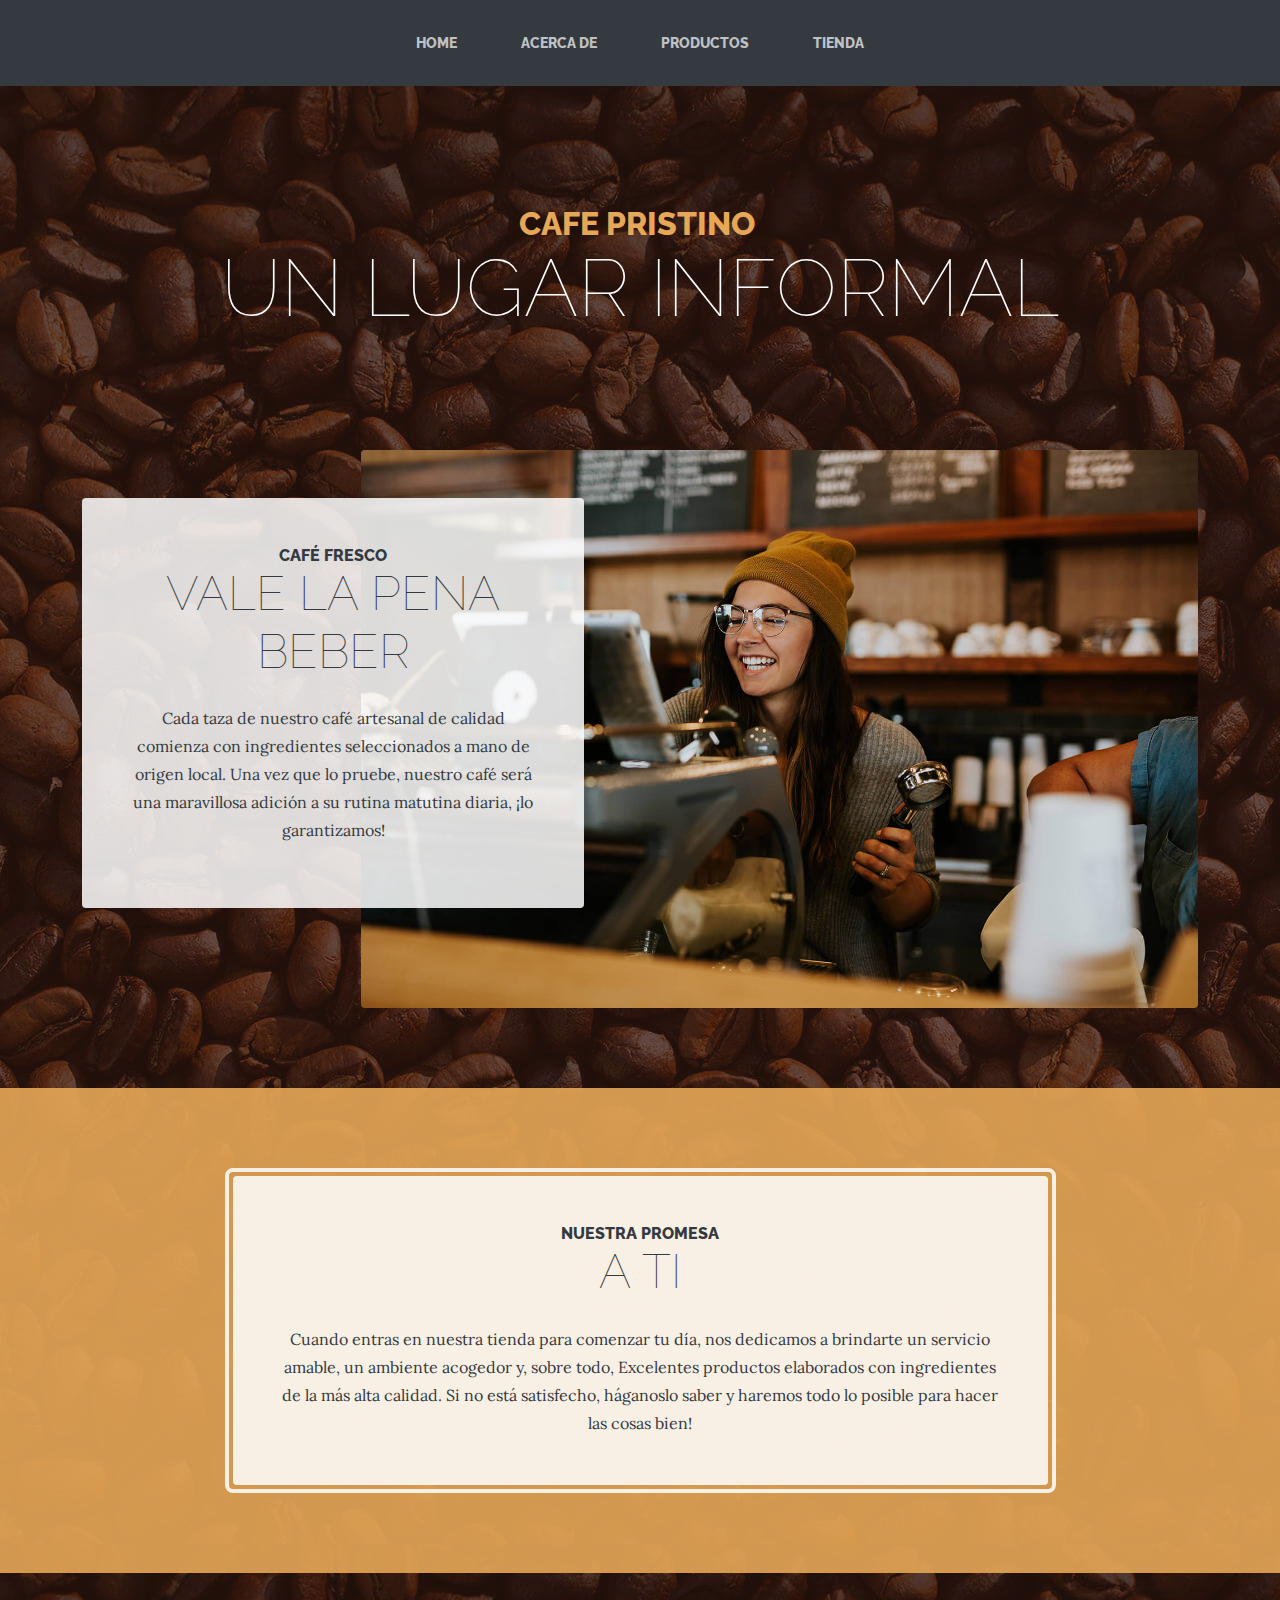
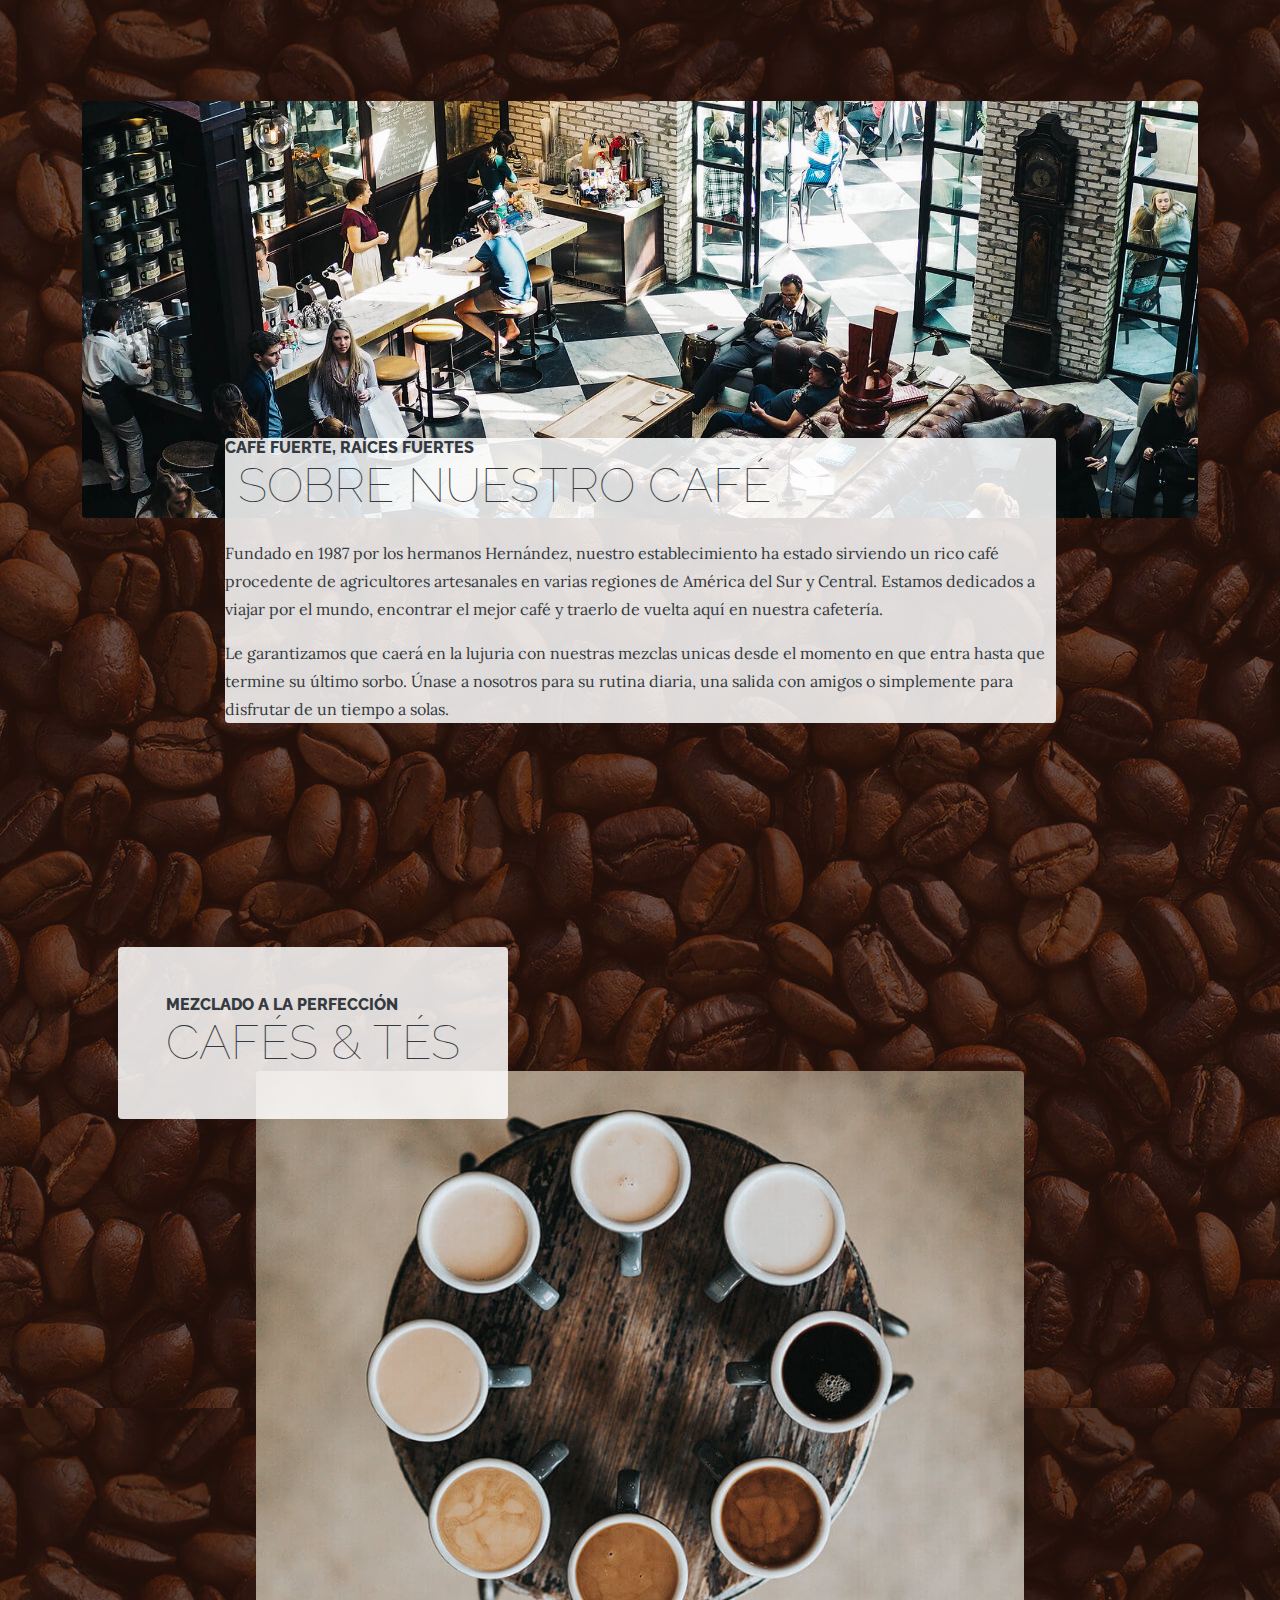
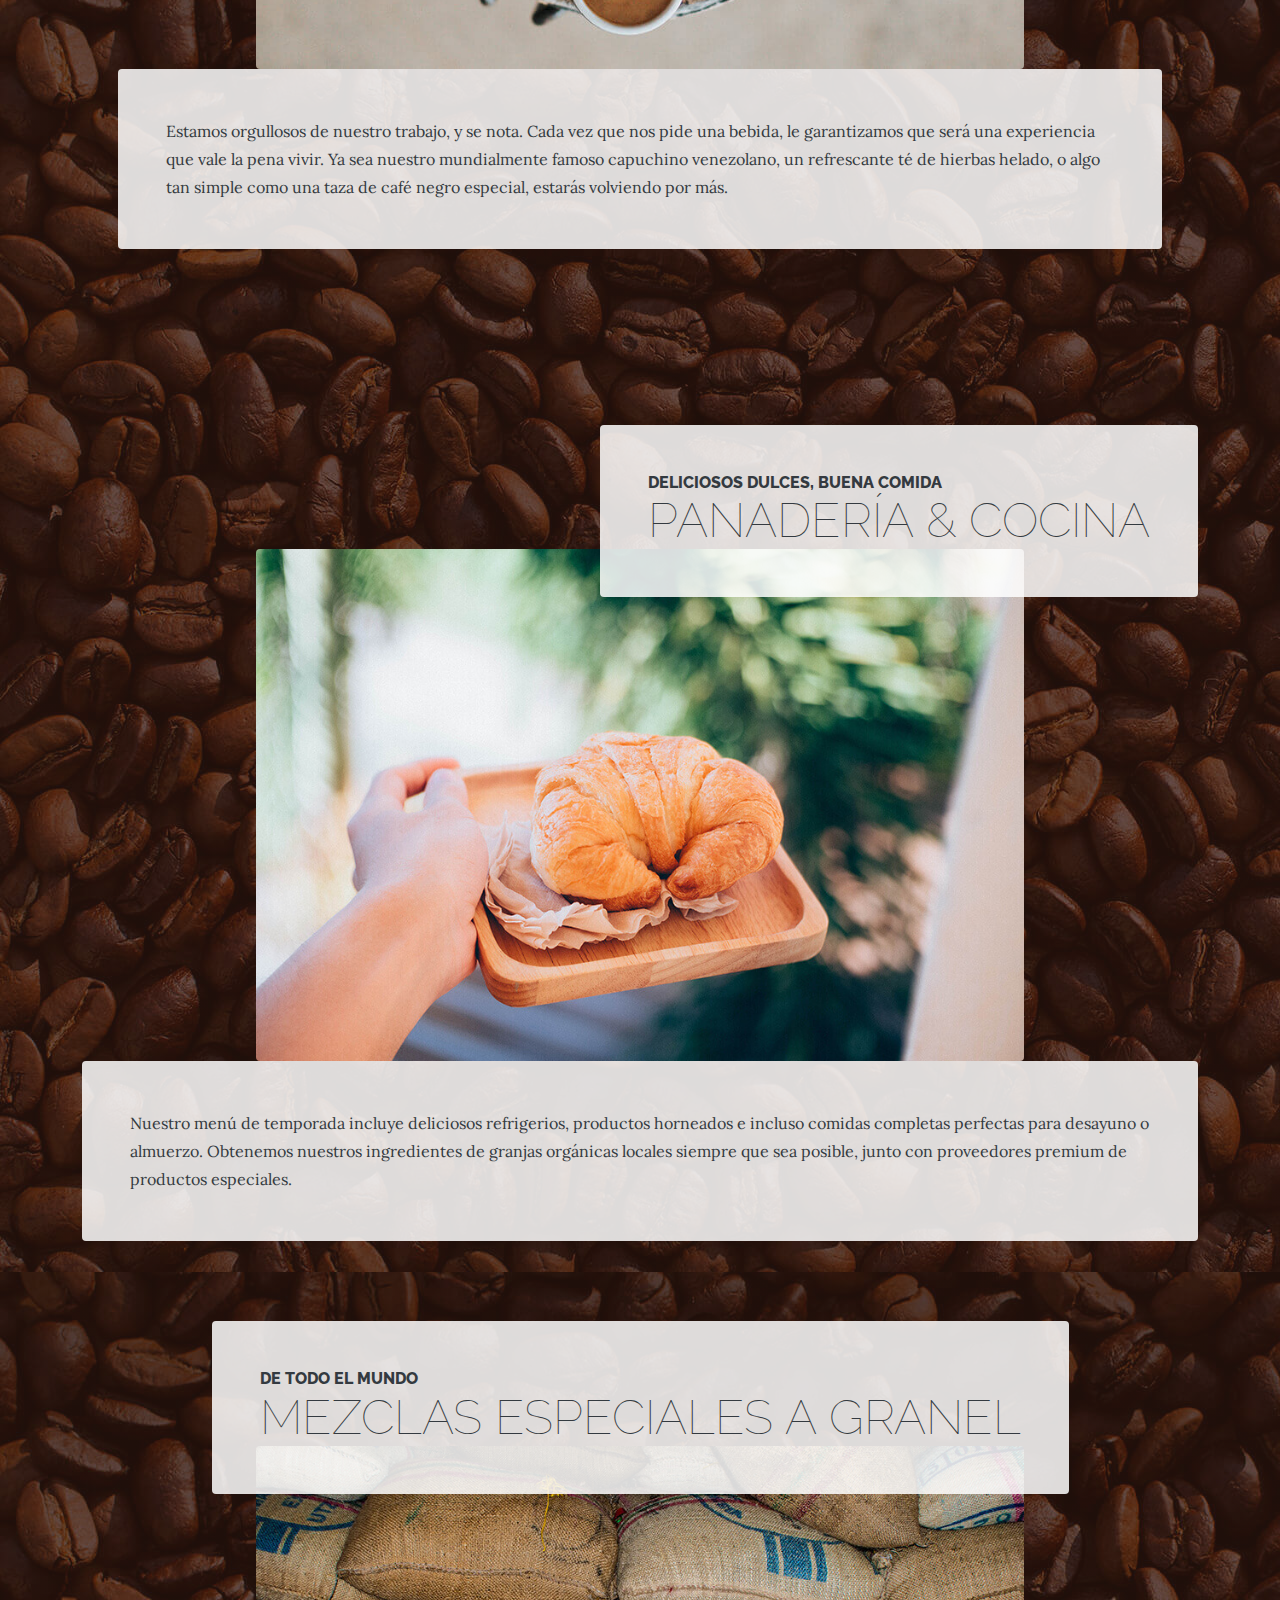
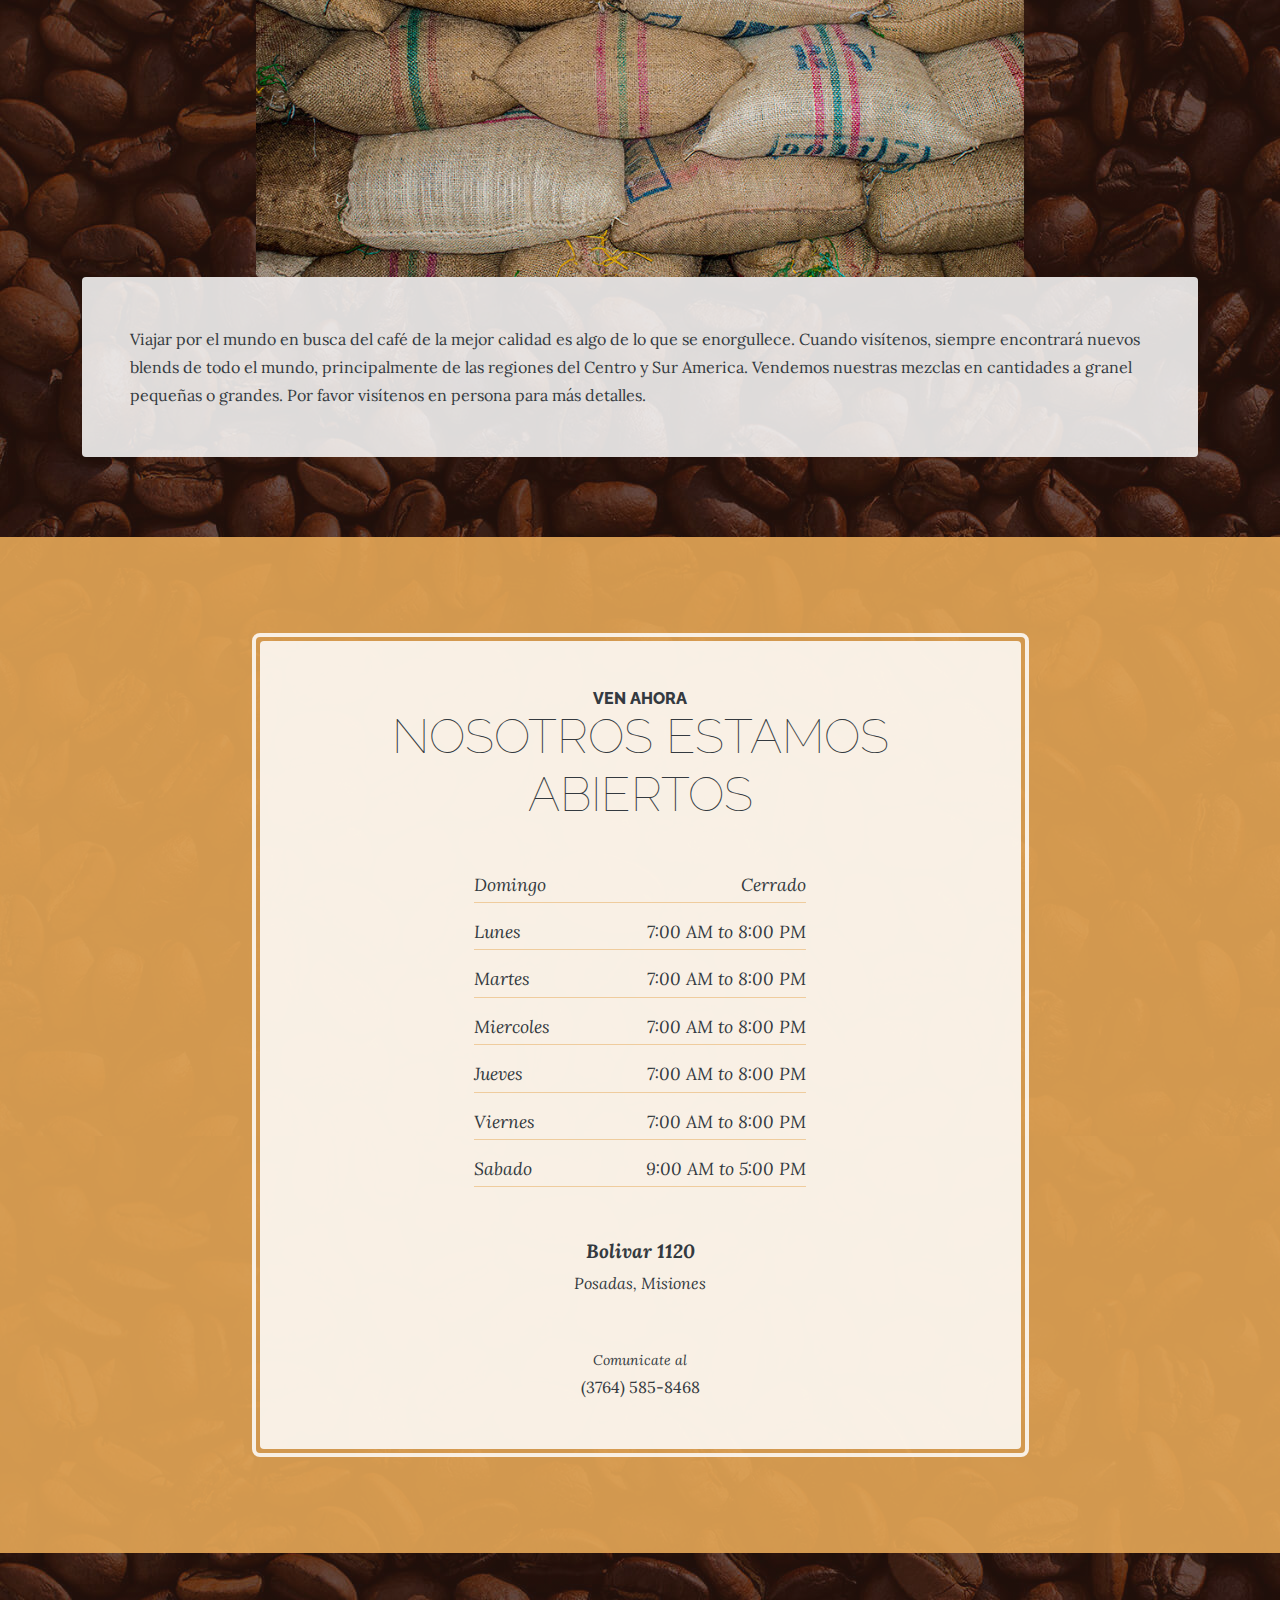
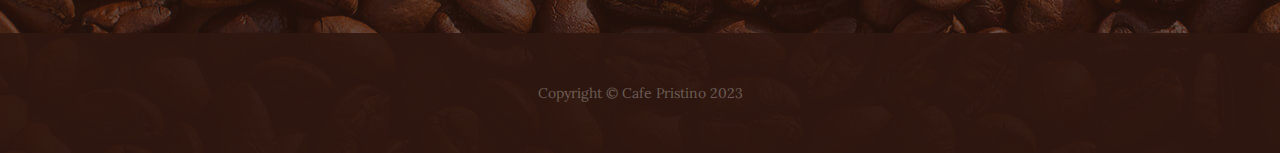
<file: index.html>
<!DOCTYPE html><html lang="en"><head>
  <meta charset="utf-8">
  <title>Maquetado</title>
  <base href="https://Tincho-Salazar.github.io/Maquetado/">
  <meta name="viewport" content="width=device-width, initial-scale=1">
  <link rel="icon" type="image/x-icon" href="favicon.ico">
<style>@import"https://fonts.googleapis.com/css?family=Raleway:100,100i,200,200i,300,300i,400,400i,500,500i,600,600i,700,700i,800,800i,900,900i&display=swap";@import"https://fonts.googleapis.com/css?family=Lora:400,400i,700,700i&display=swap";:root{--bs-blue:#0d6efd;--bs-indigo:#6610f2;--bs-purple:#6f42c1;--bs-pink:#d63384;--bs-red:#dc3545;--bs-orange:#fd7e14;--bs-yellow:#ffc107;--bs-green:#198754;--bs-teal:#20c997;--bs-cyan:#0dcaf0;--bs-white:#fff;--bs-gray:#868e96;--bs-gray-dark:#343a40;--bs-gray-100:#f8f9fa;--bs-gray-200:#e9ecef;--bs-gray-300:#dee2e6;--bs-gray-400:#ced4da;--bs-gray-500:#adb5bd;--bs-gray-600:#868e96;--bs-gray-700:#495057;--bs-gray-800:#343a40;--bs-gray-900:#343a40;--bs-primary:#e6a756;--bs-secondary:#2F170F;--bs-success:#198754;--bs-info:#0dcaf0;--bs-warning:#ffc107;--bs-danger:#dc3545;--bs-light:#f8f9fa;--bs-dark:#343a40;--bs-primary-rgb:230, 167, 86;--bs-secondary-rgb:47, 23, 15;--bs-success-rgb:25, 135, 84;--bs-info-rgb:13, 202, 240;--bs-warning-rgb:255, 193, 7;--bs-danger-rgb:220, 53, 69;--bs-light-rgb:248, 249, 250;--bs-dark-rgb:52, 58, 64;--bs-white-rgb:255, 255, 255;--bs-black-rgb:0, 0, 0;--bs-body-color-rgb:52, 58, 64;--bs-body-bg-rgb:255, 255, 255;--bs-font-sans-serif:system-ui, -apple-system, "Segoe UI", Roboto, "Helvetica Neue", Arial, "Noto Sans", "Liberation Sans", sans-serif, "Apple Color Emoji", "Segoe UI Emoji", "Segoe UI Symbol", "Noto Color Emoji";--bs-font-monospace:SFMono-Regular, Menlo, Monaco, Consolas, "Liberation Mono", "Courier New", monospace;--bs-gradient:linear-gradient(180deg, rgba(255, 255, 255, .15), rgba(255, 255, 255, 0));--bs-body-font-family:var(--bs-font-sans-serif);--bs-body-font-size:1rem;--bs-body-font-weight:400;--bs-body-line-height:1.5;--bs-body-color:#343a40;--bs-body-bg:#fff}*,*:before,*:after{box-sizing:border-box}@media (prefers-reduced-motion: no-preference){:root{scroll-behavior:smooth}}body{margin:0;font-family:var(--bs-body-font-family);font-size:var(--bs-body-font-size);font-weight:var(--bs-body-font-weight);line-height:var(--bs-body-line-height);color:var(--bs-body-color);text-align:var(--bs-body-text-align);background-color:var(--bs-body-bg);-webkit-text-size-adjust:100%;-webkit-tap-highlight-color:rgba(0,0,0,0)}body{font-family:Lora;background:linear-gradient(rgba(47,23,15,.65),rgba(47,23,15,.65));background-attachment:fixed;background-position:center;background-size:cover}</style><link rel="stylesheet" href="styles.6021303ec39ab23a.css" media="print" onload="this.media='all'"><noscript><link rel="stylesheet" href="styles.6021303ec39ab23a.css"></noscript></head>
<body>
  <app-root></app-root>
<script src="runtime.1066ab62e6566e86.js" type="module"></script><script src="polyfills.42ce6492145aaf5e.js" type="module"></script><script src="scripts.a881e932f111cc83.js" defer></script><script src="main.58c8c81b440198dd.js" type="module"></script>

</body></html>
</file>
<file: styles.6021303ec39ab23a.css>
@import"https://fonts.googleapis.com/css?family=Raleway:100,100i,200,200i,300,300i,400,400i,500,500i,600,600i,700,700i,800,800i,900,900i&display=swap";@import"https://fonts.googleapis.com/css?family=Lora:400,400i,700,700i&display=swap";/*!
 * Bootstrap v5.1.3 (https://getbootstrap.com/)
 * Copyright 2011-2021 The Bootstrap Authors
 * Copyright 2011-2021 Twitter, Inc.
 * Licensed under MIT (https://github.com/twbs/bootstrap/blob/main/LICENSE)
 */:root{--bs-blue: #0d6efd;--bs-indigo: #6610f2;--bs-purple: #6f42c1;--bs-pink: #d63384;--bs-red: #dc3545;--bs-orange: #fd7e14;--bs-yellow: #ffc107;--bs-green: #198754;--bs-teal: #20c997;--bs-cyan: #0dcaf0;--bs-white: #fff;--bs-gray: #868e96;--bs-gray-dark: #343a40;--bs-gray-100: #f8f9fa;--bs-gray-200: #e9ecef;--bs-gray-300: #dee2e6;--bs-gray-400: #ced4da;--bs-gray-500: #adb5bd;--bs-gray-600: #868e96;--bs-gray-700: #495057;--bs-gray-800: #343a40;--bs-gray-900: #343a40;--bs-primary: #e6a756;--bs-secondary: #2F170F;--bs-success: #198754;--bs-info: #0dcaf0;--bs-warning: #ffc107;--bs-danger: #dc3545;--bs-light: #f8f9fa;--bs-dark: #343a40;--bs-primary-rgb: 230, 167, 86;--bs-secondary-rgb: 47, 23, 15;--bs-success-rgb: 25, 135, 84;--bs-info-rgb: 13, 202, 240;--bs-warning-rgb: 255, 193, 7;--bs-danger-rgb: 220, 53, 69;--bs-light-rgb: 248, 249, 250;--bs-dark-rgb: 52, 58, 64;--bs-white-rgb: 255, 255, 255;--bs-black-rgb: 0, 0, 0;--bs-body-color-rgb: 52, 58, 64;--bs-body-bg-rgb: 255, 255, 255;--bs-font-sans-serif: system-ui, -apple-system, "Segoe UI", Roboto, "Helvetica Neue", Arial, "Noto Sans", "Liberation Sans", sans-serif, "Apple Color Emoji", "Segoe UI Emoji", "Segoe UI Symbol", "Noto Color Emoji";--bs-font-monospace: SFMono-Regular, Menlo, Monaco, Consolas, "Liberation Mono", "Courier New", monospace;--bs-gradient: linear-gradient(180deg, rgba(255, 255, 255, .15), rgba(255, 255, 255, 0));--bs-body-font-family: var(--bs-font-sans-serif);--bs-body-font-size: 1rem;--bs-body-font-weight: 400;--bs-body-line-height: 1.5;--bs-body-color: #343a40;--bs-body-bg: #fff}*,*:before,*:after{box-sizing:border-box}@media (prefers-reduced-motion: no-preference){:root{scroll-behavior:smooth}}body{margin:0;font-family:var(--bs-body-font-family);font-size:var(--bs-body-font-size);font-weight:var(--bs-body-font-weight);line-height:var(--bs-body-line-height);color:var(--bs-body-color);text-align:var(--bs-body-text-align);background-color:var(--bs-body-bg);-webkit-text-size-adjust:100%;-webkit-tap-highlight-color:rgba(0,0,0,0)}hr{margin:1rem 0;color:inherit;background-color:currentColor;border:0;opacity:.25}hr:not([size]){height:1px}h6,.h6,h5,.h5,h4,.h4,h3,.h3,h2,.h2,h1,.h1{margin-top:0;margin-bottom:.5rem;font-weight:500;line-height:1.2}h1,.h1{font-size:calc(1.375rem + 1.5vw)}@media (min-width: 1200px){h1,.h1{font-size:2.5rem}}h2,.h2{font-size:calc(1.325rem + .9vw)}@media (min-width: 1200px){h2,.h2{font-size:2rem}}h3,.h3{font-size:calc(1.3rem + .6vw)}@media (min-width: 1200px){h3,.h3{font-size:1.75rem}}h4,.h4{font-size:calc(1.275rem + .3vw)}@media (min-width: 1200px){h4,.h4{font-size:1.5rem}}h5,.h5{font-size:1.25rem}h6,.h6{font-size:1rem}p{margin-top:0;margin-bottom:1rem}abbr[title],abbr[data-bs-original-title]{-webkit-text-decoration:underline dotted;text-decoration:underline dotted;cursor:help;-webkit-text-decoration-skip-ink:none;text-decoration-skip-ink:none}address{margin-bottom:1rem;font-style:normal;line-height:inherit}ol,ul{padding-left:2rem}ol,ul,dl{margin-top:0;margin-bottom:1rem}ol ol,ul ul,ol ul,ul ol{margin-bottom:0}dt{font-weight:700}dd{margin-bottom:.5rem;margin-left:0}blockquote{margin:0 0 1rem}b,strong{font-weight:bolder}small,.small{font-size:.875em}mark,.mark{padding:.2em;background-color:#fcf8e3}sub,sup{position:relative;font-size:.75em;line-height:0;vertical-align:baseline}sub{bottom:-.25em}sup{top:-.5em}a{color:#e6a756;text-decoration:underline}a:hover{color:#b88645}a:not([href]):not([class]),a:not([href]):not([class]):hover{color:inherit;text-decoration:none}pre,code,kbd,samp{font-family:var(--bs-font-monospace);font-size:1em;direction:ltr;unicode-bidi:bidi-override}pre{display:block;margin-top:0;margin-bottom:1rem;overflow:auto;font-size:.875em}pre code{font-size:inherit;color:inherit;word-break:normal}code{font-size:.875em;color:#d63384;word-wrap:break-word}a>code{color:inherit}kbd{padding:.2rem .4rem;font-size:.875em;color:#fff;background-color:#343a40;border-radius:.2rem}kbd kbd{padding:0;font-size:1em;font-weight:700}figure{margin:0 0 1rem}img,svg{vertical-align:middle}table{caption-side:bottom;border-collapse:collapse}caption{padding-top:.5rem;padding-bottom:.5rem;color:#868e96;text-align:left}th{text-align:inherit;text-align:-webkit-match-parent}thead,tbody,tfoot,tr,td,th{border-color:inherit;border-style:solid;border-width:0}label{display:inline-block}button{border-radius:0}button:focus:not(:focus-visible){outline:0}input,button,select,optgroup,textarea{margin:0;font-family:inherit;font-size:inherit;line-height:inherit}button,select{text-transform:none}[role=button]{cursor:pointer}select{word-wrap:normal}select:disabled{opacity:1}[list]::-webkit-calendar-picker-indicator{display:none}button,[type=button],[type=reset],[type=submit]{-webkit-appearance:button}button:not(:disabled),[type=button]:not(:disabled),[type=reset]:not(:disabled),[type=submit]:not(:disabled){cursor:pointer}::-moz-focus-inner{padding:0;border-style:none}textarea{resize:vertical}fieldset{min-width:0;padding:0;margin:0;border:0}legend{float:left;width:100%;padding:0;margin-bottom:.5rem;font-size:calc(1.275rem + .3vw);line-height:inherit}@media (min-width: 1200px){legend{font-size:1.5rem}}legend+*{clear:left}::-webkit-datetime-edit-fields-wrapper,::-webkit-datetime-edit-text,::-webkit-datetime-edit-minute,::-webkit-datetime-edit-hour-field,::-webkit-datetime-edit-day-field,::-webkit-datetime-edit-month-field,::-webkit-datetime-edit-year-field{padding:0}::-webkit-inner-spin-button{height:auto}[type=search]{outline-offset:-2px;-webkit-appearance:textfield}::-webkit-search-decoration{-webkit-appearance:none}::-webkit-color-swatch-wrapper{padding:0}::file-selector-button{font:inherit}::-webkit-file-upload-button{font:inherit;-webkit-appearance:button}output{display:inline-block}iframe{border:0}summary{display:list-item;cursor:pointer}progress{vertical-align:baseline}[hidden]{display:none!important}.lead{font-size:1.25rem;font-weight:300}.display-1{font-size:calc(1.625rem + 4.5vw);font-weight:300;line-height:1.2}@media (min-width: 1200px){.display-1{font-size:5rem}}.display-2{font-size:calc(1.575rem + 3.9vw);font-weight:300;line-height:1.2}@media (min-width: 1200px){.display-2{font-size:4.5rem}}.display-3{font-size:calc(1.525rem + 3.3vw);font-weight:300;line-height:1.2}@media (min-width: 1200px){.display-3{font-size:4rem}}.display-4{font-size:calc(1.475rem + 2.7vw);font-weight:300;line-height:1.2}@media (min-width: 1200px){.display-4{font-size:3.5rem}}.display-5{font-size:calc(1.425rem + 2.1vw);font-weight:300;line-height:1.2}@media (min-width: 1200px){.display-5{font-size:3rem}}.display-6{font-size:calc(1.375rem + 1.5vw);font-weight:300;line-height:1.2}@media (min-width: 1200px){.display-6{font-size:2.5rem}}.list-unstyled,.list-inline{padding-left:0;list-style:none}.list-inline-item{display:inline-block}.list-inline-item:not(:last-child){margin-right:.5rem}.initialism{font-size:.875em;text-transform:uppercase}.blockquote{margin-bottom:1rem;font-size:1.25rem}.blockquote>:last-child{margin-bottom:0}.blockquote-footer{margin-top:-1rem;margin-bottom:1rem;font-size:.875em;color:#868e96}.blockquote-footer:before{content:"\2014\a0"}.img-fluid{max-width:100%;height:auto}.img-thumbnail{padding:.25rem;background-color:#fff;border:1px solid #dee2e6;border-radius:.25rem;max-width:100%;height:auto}.figure{display:inline-block}.figure-img{margin-bottom:.5rem;line-height:1}.figure-caption{font-size:.875em;color:#868e96}.container,.container-fluid,.container-xxl,.container-xl,.container-lg,.container-md,.container-sm{width:100%;padding-right:var(--bs-gutter-x, .75rem);padding-left:var(--bs-gutter-x, .75rem);margin-right:auto;margin-left:auto}@media (min-width: 576px){.container-sm,.container{max-width:540px}}@media (min-width: 768px){.container-md,.container-sm,.container{max-width:720px}}@media (min-width: 992px){.container-lg,.container-md,.container-sm,.container{max-width:960px}}@media (min-width: 1200px){.container-xl,.container-lg,.container-md,.container-sm,.container{max-width:1140px}}@media (min-width: 1400px){.container-xxl,.container-xl,.container-lg,.container-md,.container-sm,.container{max-width:1320px}}.row{--bs-gutter-x: 1.5rem;--bs-gutter-y: 0;display:flex;flex-wrap:wrap;margin-top:calc(-1*var(--bs-gutter-y));margin-right:calc(-.5*var(--bs-gutter-x));margin-left:calc(-.5*var(--bs-gutter-x))}.row>*{flex-shrink:0;width:100%;max-width:100%;padding-right:calc(var(--bs-gutter-x)*.5);padding-left:calc(var(--bs-gutter-x)*.5);margin-top:var(--bs-gutter-y)}.col{flex:1 0 0%}.row-cols-auto>*{flex:0 0 auto;width:auto}.row-cols-1>*{flex:0 0 auto;width:100%}.row-cols-2>*{flex:0 0 auto;width:50%}.row-cols-3>*{flex:0 0 auto;width:33.3333333333%}.row-cols-4>*{flex:0 0 auto;width:25%}.row-cols-5>*{flex:0 0 auto;width:20%}.row-cols-6>*{flex:0 0 auto;width:16.6666666667%}.col-auto{flex:0 0 auto;width:auto}.col-1{flex:0 0 auto;width:8.33333333%}.col-2{flex:0 0 auto;width:16.66666667%}.col-3{flex:0 0 auto;width:25%}.col-4{flex:0 0 auto;width:33.33333333%}.col-5{flex:0 0 auto;width:41.66666667%}.col-6{flex:0 0 auto;width:50%}.col-7{flex:0 0 auto;width:58.33333333%}.col-8{flex:0 0 auto;width:66.66666667%}.col-9{flex:0 0 auto;width:75%}.col-10{flex:0 0 auto;width:83.33333333%}.col-11{flex:0 0 auto;width:91.66666667%}.col-12{flex:0 0 auto;width:100%}.offset-1{margin-left:8.33333333%}.offset-2{margin-left:16.66666667%}.offset-3{margin-left:25%}.offset-4{margin-left:33.33333333%}.offset-5{margin-left:41.66666667%}.offset-6{margin-left:50%}.offset-7{margin-left:58.33333333%}.offset-8{margin-left:66.66666667%}.offset-9{margin-left:75%}.offset-10{margin-left:83.33333333%}.offset-11{margin-left:91.66666667%}.g-0,.gx-0{--bs-gutter-x: 0}.g-0,.gy-0{--bs-gutter-y: 0}.g-1,.gx-1{--bs-gutter-x: .25rem}.g-1,.gy-1{--bs-gutter-y: .25rem}.g-2,.gx-2{--bs-gutter-x: .5rem}.g-2,.gy-2{--bs-gutter-y: .5rem}.g-3,.gx-3{--bs-gutter-x: 1rem}.g-3,.gy-3{--bs-gutter-y: 1rem}.g-4,.gx-4{--bs-gutter-x: 1.5rem}.g-4,.gy-4{--bs-gutter-y: 1.5rem}.g-5,.gx-5{--bs-gutter-x: 3rem}.g-5,.gy-5{--bs-gutter-y: 3rem}@media (min-width: 576px){.col-sm{flex:1 0 0%}.row-cols-sm-auto>*{flex:0 0 auto;width:auto}.row-cols-sm-1>*{flex:0 0 auto;width:100%}.row-cols-sm-2>*{flex:0 0 auto;width:50%}.row-cols-sm-3>*{flex:0 0 auto;width:33.3333333333%}.row-cols-sm-4>*{flex:0 0 auto;width:25%}.row-cols-sm-5>*{flex:0 0 auto;width:20%}.row-cols-sm-6>*{flex:0 0 auto;width:16.6666666667%}.col-sm-auto{flex:0 0 auto;width:auto}.col-sm-1{flex:0 0 auto;width:8.33333333%}.col-sm-2{flex:0 0 auto;width:16.66666667%}.col-sm-3{flex:0 0 auto;width:25%}.col-sm-4{flex:0 0 auto;width:33.33333333%}.col-sm-5{flex:0 0 auto;width:41.66666667%}.col-sm-6{flex:0 0 auto;width:50%}.col-sm-7{flex:0 0 auto;width:58.33333333%}.col-sm-8{flex:0 0 auto;width:66.66666667%}.col-sm-9{flex:0 0 auto;width:75%}.col-sm-10{flex:0 0 auto;width:83.33333333%}.col-sm-11{flex:0 0 auto;width:91.66666667%}.col-sm-12{flex:0 0 auto;width:100%}.offset-sm-0{margin-left:0}.offset-sm-1{margin-left:8.33333333%}.offset-sm-2{margin-left:16.66666667%}.offset-sm-3{margin-left:25%}.offset-sm-4{margin-left:33.33333333%}.offset-sm-5{margin-left:41.66666667%}.offset-sm-6{margin-left:50%}.offset-sm-7{margin-left:58.33333333%}.offset-sm-8{margin-left:66.66666667%}.offset-sm-9{margin-left:75%}.offset-sm-10{margin-left:83.33333333%}.offset-sm-11{margin-left:91.66666667%}.g-sm-0,.gx-sm-0{--bs-gutter-x: 0}.g-sm-0,.gy-sm-0{--bs-gutter-y: 0}.g-sm-1,.gx-sm-1{--bs-gutter-x: .25rem}.g-sm-1,.gy-sm-1{--bs-gutter-y: .25rem}.g-sm-2,.gx-sm-2{--bs-gutter-x: .5rem}.g-sm-2,.gy-sm-2{--bs-gutter-y: .5rem}.g-sm-3,.gx-sm-3{--bs-gutter-x: 1rem}.g-sm-3,.gy-sm-3{--bs-gutter-y: 1rem}.g-sm-4,.gx-sm-4{--bs-gutter-x: 1.5rem}.g-sm-4,.gy-sm-4{--bs-gutter-y: 1.5rem}.g-sm-5,.gx-sm-5{--bs-gutter-x: 3rem}.g-sm-5,.gy-sm-5{--bs-gutter-y: 3rem}}@media (min-width: 768px){.col-md{flex:1 0 0%}.row-cols-md-auto>*{flex:0 0 auto;width:auto}.row-cols-md-1>*{flex:0 0 auto;width:100%}.row-cols-md-2>*{flex:0 0 auto;width:50%}.row-cols-md-3>*{flex:0 0 auto;width:33.3333333333%}.row-cols-md-4>*{flex:0 0 auto;width:25%}.row-cols-md-5>*{flex:0 0 auto;width:20%}.row-cols-md-6>*{flex:0 0 auto;width:16.6666666667%}.col-md-auto{flex:0 0 auto;width:auto}.col-md-1{flex:0 0 auto;width:8.33333333%}.col-md-2{flex:0 0 auto;width:16.66666667%}.col-md-3{flex:0 0 auto;width:25%}.col-md-4{flex:0 0 auto;width:33.33333333%}.col-md-5{flex:0 0 auto;width:41.66666667%}.col-md-6{flex:0 0 auto;width:50%}.col-md-7{flex:0 0 auto;width:58.33333333%}.col-md-8{flex:0 0 auto;width:66.66666667%}.col-md-9{flex:0 0 auto;width:75%}.col-md-10{flex:0 0 auto;width:83.33333333%}.col-md-11{flex:0 0 auto;width:91.66666667%}.col-md-12{flex:0 0 auto;width:100%}.offset-md-0{margin-left:0}.offset-md-1{margin-left:8.33333333%}.offset-md-2{margin-left:16.66666667%}.offset-md-3{margin-left:25%}.offset-md-4{margin-left:33.33333333%}.offset-md-5{margin-left:41.66666667%}.offset-md-6{margin-left:50%}.offset-md-7{margin-left:58.33333333%}.offset-md-8{margin-left:66.66666667%}.offset-md-9{margin-left:75%}.offset-md-10{margin-left:83.33333333%}.offset-md-11{margin-left:91.66666667%}.g-md-0,.gx-md-0{--bs-gutter-x: 0}.g-md-0,.gy-md-0{--bs-gutter-y: 0}.g-md-1,.gx-md-1{--bs-gutter-x: .25rem}.g-md-1,.gy-md-1{--bs-gutter-y: .25rem}.g-md-2,.gx-md-2{--bs-gutter-x: .5rem}.g-md-2,.gy-md-2{--bs-gutter-y: .5rem}.g-md-3,.gx-md-3{--bs-gutter-x: 1rem}.g-md-3,.gy-md-3{--bs-gutter-y: 1rem}.g-md-4,.gx-md-4{--bs-gutter-x: 1.5rem}.g-md-4,.gy-md-4{--bs-gutter-y: 1.5rem}.g-md-5,.gx-md-5{--bs-gutter-x: 3rem}.g-md-5,.gy-md-5{--bs-gutter-y: 3rem}}@media (min-width: 992px){.col-lg{flex:1 0 0%}.row-cols-lg-auto>*{flex:0 0 auto;width:auto}.row-cols-lg-1>*{flex:0 0 auto;width:100%}.row-cols-lg-2>*{flex:0 0 auto;width:50%}.row-cols-lg-3>*{flex:0 0 auto;width:33.3333333333%}.row-cols-lg-4>*{flex:0 0 auto;width:25%}.row-cols-lg-5>*{flex:0 0 auto;width:20%}.row-cols-lg-6>*{flex:0 0 auto;width:16.6666666667%}.col-lg-auto{flex:0 0 auto;width:auto}.col-lg-1{flex:0 0 auto;width:8.33333333%}.col-lg-2{flex:0 0 auto;width:16.66666667%}.col-lg-3{flex:0 0 auto;width:25%}.col-lg-4{flex:0 0 auto;width:33.33333333%}.col-lg-5{flex:0 0 auto;width:41.66666667%}.col-lg-6{flex:0 0 auto;width:50%}.col-lg-7{flex:0 0 auto;width:58.33333333%}.col-lg-8{flex:0 0 auto;width:66.66666667%}.col-lg-9{flex:0 0 auto;width:75%}.col-lg-10{flex:0 0 auto;width:83.33333333%}.col-lg-11{flex:0 0 auto;width:91.66666667%}.col-lg-12{flex:0 0 auto;width:100%}.offset-lg-0{margin-left:0}.offset-lg-1{margin-left:8.33333333%}.offset-lg-2{margin-left:16.66666667%}.offset-lg-3{margin-left:25%}.offset-lg-4{margin-left:33.33333333%}.offset-lg-5{margin-left:41.66666667%}.offset-lg-6{margin-left:50%}.offset-lg-7{margin-left:58.33333333%}.offset-lg-8{margin-left:66.66666667%}.offset-lg-9{margin-left:75%}.offset-lg-10{margin-left:83.33333333%}.offset-lg-11{margin-left:91.66666667%}.g-lg-0,.gx-lg-0{--bs-gutter-x: 0}.g-lg-0,.gy-lg-0{--bs-gutter-y: 0}.g-lg-1,.gx-lg-1{--bs-gutter-x: .25rem}.g-lg-1,.gy-lg-1{--bs-gutter-y: .25rem}.g-lg-2,.gx-lg-2{--bs-gutter-x: .5rem}.g-lg-2,.gy-lg-2{--bs-gutter-y: .5rem}.g-lg-3,.gx-lg-3{--bs-gutter-x: 1rem}.g-lg-3,.gy-lg-3{--bs-gutter-y: 1rem}.g-lg-4,.gx-lg-4{--bs-gutter-x: 1.5rem}.g-lg-4,.gy-lg-4{--bs-gutter-y: 1.5rem}.g-lg-5,.gx-lg-5{--bs-gutter-x: 3rem}.g-lg-5,.gy-lg-5{--bs-gutter-y: 3rem}}@media (min-width: 1200px){.col-xl{flex:1 0 0%}.row-cols-xl-auto>*{flex:0 0 auto;width:auto}.row-cols-xl-1>*{flex:0 0 auto;width:100%}.row-cols-xl-2>*{flex:0 0 auto;width:50%}.row-cols-xl-3>*{flex:0 0 auto;width:33.3333333333%}.row-cols-xl-4>*{flex:0 0 auto;width:25%}.row-cols-xl-5>*{flex:0 0 auto;width:20%}.row-cols-xl-6>*{flex:0 0 auto;width:16.6666666667%}.col-xl-auto{flex:0 0 auto;width:auto}.col-xl-1{flex:0 0 auto;width:8.33333333%}.col-xl-2{flex:0 0 auto;width:16.66666667%}.col-xl-3{flex:0 0 auto;width:25%}.col-xl-4{flex:0 0 auto;width:33.33333333%}.col-xl-5{flex:0 0 auto;width:41.66666667%}.col-xl-6{flex:0 0 auto;width:50%}.col-xl-7{flex:0 0 auto;width:58.33333333%}.col-xl-8{flex:0 0 auto;width:66.66666667%}.col-xl-9{flex:0 0 auto;width:75%}.col-xl-10{flex:0 0 auto;width:83.33333333%}.col-xl-11{flex:0 0 auto;width:91.66666667%}.col-xl-12{flex:0 0 auto;width:100%}.offset-xl-0{margin-left:0}.offset-xl-1{margin-left:8.33333333%}.offset-xl-2{margin-left:16.66666667%}.offset-xl-3{margin-left:25%}.offset-xl-4{margin-left:33.33333333%}.offset-xl-5{margin-left:41.66666667%}.offset-xl-6{margin-left:50%}.offset-xl-7{margin-left:58.33333333%}.offset-xl-8{margin-left:66.66666667%}.offset-xl-9{margin-left:75%}.offset-xl-10{margin-left:83.33333333%}.offset-xl-11{margin-left:91.66666667%}.g-xl-0,.gx-xl-0{--bs-gutter-x: 0}.g-xl-0,.gy-xl-0{--bs-gutter-y: 0}.g-xl-1,.gx-xl-1{--bs-gutter-x: .25rem}.g-xl-1,.gy-xl-1{--bs-gutter-y: .25rem}.g-xl-2,.gx-xl-2{--bs-gutter-x: .5rem}.g-xl-2,.gy-xl-2{--bs-gutter-y: .5rem}.g-xl-3,.gx-xl-3{--bs-gutter-x: 1rem}.g-xl-3,.gy-xl-3{--bs-gutter-y: 1rem}.g-xl-4,.gx-xl-4{--bs-gutter-x: 1.5rem}.g-xl-4,.gy-xl-4{--bs-gutter-y: 1.5rem}.g-xl-5,.gx-xl-5{--bs-gutter-x: 3rem}.g-xl-5,.gy-xl-5{--bs-gutter-y: 3rem}}@media (min-width: 1400px){.col-xxl{flex:1 0 0%}.row-cols-xxl-auto>*{flex:0 0 auto;width:auto}.row-cols-xxl-1>*{flex:0 0 auto;width:100%}.row-cols-xxl-2>*{flex:0 0 auto;width:50%}.row-cols-xxl-3>*{flex:0 0 auto;width:33.3333333333%}.row-cols-xxl-4>*{flex:0 0 auto;width:25%}.row-cols-xxl-5>*{flex:0 0 auto;width:20%}.row-cols-xxl-6>*{flex:0 0 auto;width:16.6666666667%}.col-xxl-auto{flex:0 0 auto;width:auto}.col-xxl-1{flex:0 0 auto;width:8.33333333%}.col-xxl-2{flex:0 0 auto;width:16.66666667%}.col-xxl-3{flex:0 0 auto;width:25%}.col-xxl-4{flex:0 0 auto;width:33.33333333%}.col-xxl-5{flex:0 0 auto;width:41.66666667%}.col-xxl-6{flex:0 0 auto;width:50%}.col-xxl-7{flex:0 0 auto;width:58.33333333%}.col-xxl-8{flex:0 0 auto;width:66.66666667%}.col-xxl-9{flex:0 0 auto;width:75%}.col-xxl-10{flex:0 0 auto;width:83.33333333%}.col-xxl-11{flex:0 0 auto;width:91.66666667%}.col-xxl-12{flex:0 0 auto;width:100%}.offset-xxl-0{margin-left:0}.offset-xxl-1{margin-left:8.33333333%}.offset-xxl-2{margin-left:16.66666667%}.offset-xxl-3{margin-left:25%}.offset-xxl-4{margin-left:33.33333333%}.offset-xxl-5{margin-left:41.66666667%}.offset-xxl-6{margin-left:50%}.offset-xxl-7{margin-left:58.33333333%}.offset-xxl-8{margin-left:66.66666667%}.offset-xxl-9{margin-left:75%}.offset-xxl-10{margin-left:83.33333333%}.offset-xxl-11{margin-left:91.66666667%}.g-xxl-0,.gx-xxl-0{--bs-gutter-x: 0}.g-xxl-0,.gy-xxl-0{--bs-gutter-y: 0}.g-xxl-1,.gx-xxl-1{--bs-gutter-x: .25rem}.g-xxl-1,.gy-xxl-1{--bs-gutter-y: .25rem}.g-xxl-2,.gx-xxl-2{--bs-gutter-x: .5rem}.g-xxl-2,.gy-xxl-2{--bs-gutter-y: .5rem}.g-xxl-3,.gx-xxl-3{--bs-gutter-x: 1rem}.g-xxl-3,.gy-xxl-3{--bs-gutter-y: 1rem}.g-xxl-4,.gx-xxl-4{--bs-gutter-x: 1.5rem}.g-xxl-4,.gy-xxl-4{--bs-gutter-y: 1.5rem}.g-xxl-5,.gx-xxl-5{--bs-gutter-x: 3rem}.g-xxl-5,.gy-xxl-5{--bs-gutter-y: 3rem}}.table{--bs-table-bg: transparent;--bs-table-accent-bg: transparent;--bs-table-striped-color: #343a40;--bs-table-striped-bg: rgba(0, 0, 0, .05);--bs-table-active-color: #343a40;--bs-table-active-bg: rgba(0, 0, 0, .1);--bs-table-hover-color: #343a40;--bs-table-hover-bg: rgba(0, 0, 0, .075);width:100%;margin-bottom:1rem;color:#343a40;vertical-align:top;border-color:#dee2e6}.table>:not(caption)>*>*{padding:.5rem;background-color:var(--bs-table-bg);border-bottom-width:1px;box-shadow:inset 0 0 0 9999px var(--bs-table-accent-bg)}.table>tbody{vertical-align:inherit}.table>thead{vertical-align:bottom}.table>:not(:first-child){border-top:2px solid currentColor}.caption-top{caption-side:top}.table-sm>:not(caption)>*>*{padding:.25rem}.table-bordered>:not(caption)>*{border-width:1px 0}.table-bordered>:not(caption)>*>*{border-width:0 1px}.table-borderless>:not(caption)>*>*{border-bottom-width:0}.table-borderless>:not(:first-child){border-top-width:0}.table-striped>tbody>tr:nth-of-type(odd)>*{--bs-table-accent-bg: var(--bs-table-striped-bg);color:var(--bs-table-striped-color)}.table-active{--bs-table-accent-bg: var(--bs-table-active-bg);color:var(--bs-table-active-color)}.table-hover>tbody>tr:hover>*{--bs-table-accent-bg: var(--bs-table-hover-bg);color:var(--bs-table-hover-color)}.table-primary{--bs-table-bg: #faeddd;--bs-table-striped-bg: #eee1d2;--bs-table-striped-color: #000;--bs-table-active-bg: #e1d5c7;--bs-table-active-color: #000;--bs-table-hover-bg: #e7dbcc;--bs-table-hover-color: #000;color:#000;border-color:#e1d5c7}.table-secondary{--bs-table-bg: #d5d1cf;--bs-table-striped-bg: #cac7c5;--bs-table-striped-color: #000;--bs-table-active-bg: #c0bcba;--bs-table-active-color: #000;--bs-table-hover-bg: #c5c1bf;--bs-table-hover-color: #000;color:#000;border-color:#c0bcba}.table-success{--bs-table-bg: #d1e7dd;--bs-table-striped-bg: #c7dbd2;--bs-table-striped-color: #000;--bs-table-active-bg: #bcd0c7;--bs-table-active-color: #000;--bs-table-hover-bg: #c1d6cc;--bs-table-hover-color: #000;color:#000;border-color:#bcd0c7}.table-info{--bs-table-bg: #cff4fc;--bs-table-striped-bg: #c5e8ef;--bs-table-striped-color: #000;--bs-table-active-bg: #badce3;--bs-table-active-color: #000;--bs-table-hover-bg: #bfe2e9;--bs-table-hover-color: #000;color:#000;border-color:#badce3}.table-warning{--bs-table-bg: #fff3cd;--bs-table-striped-bg: #f2e7c3;--bs-table-striped-color: #000;--bs-table-active-bg: #e6dbb9;--bs-table-active-color: #000;--bs-table-hover-bg: #ece1be;--bs-table-hover-color: #000;color:#000;border-color:#e6dbb9}.table-danger{--bs-table-bg: #f8d7da;--bs-table-striped-bg: #eccccf;--bs-table-striped-color: #000;--bs-table-active-bg: #dfc2c4;--bs-table-active-color: #000;--bs-table-hover-bg: #e5c7ca;--bs-table-hover-color: #000;color:#000;border-color:#dfc2c4}.table-light{--bs-table-bg: #f8f9fa;--bs-table-striped-bg: #ecedee;--bs-table-striped-color: #000;--bs-table-active-bg: #dfe0e1;--bs-table-active-color: #000;--bs-table-hover-bg: #e5e6e7;--bs-table-hover-color: #000;color:#000;border-color:#dfe0e1}.table-dark{--bs-table-bg: #343a40;--bs-table-striped-bg: #3e444a;--bs-table-striped-color: #fff;--bs-table-active-bg: #484e53;--bs-table-active-color: #fff;--bs-table-hover-bg: #43494e;--bs-table-hover-color: #fff;color:#fff;border-color:#484e53}.table-responsive{overflow-x:auto;-webkit-overflow-scrolling:touch}@media (max-width: 575.98px){.table-responsive-sm{overflow-x:auto;-webkit-overflow-scrolling:touch}}@media (max-width: 767.98px){.table-responsive-md{overflow-x:auto;-webkit-overflow-scrolling:touch}}@media (max-width: 991.98px){.table-responsive-lg{overflow-x:auto;-webkit-overflow-scrolling:touch}}@media (max-width: 1199.98px){.table-responsive-xl{overflow-x:auto;-webkit-overflow-scrolling:touch}}@media (max-width: 1399.98px){.table-responsive-xxl{overflow-x:auto;-webkit-overflow-scrolling:touch}}.form-label{margin-bottom:.5rem}.col-form-label{padding-top:calc(.375rem + 1px);padding-bottom:calc(.375rem + 1px);margin-bottom:0;font-size:inherit;line-height:1.5}.col-form-label-lg{padding-top:calc(.5rem + 1px);padding-bottom:calc(.5rem + 1px);font-size:1.25rem}.col-form-label-sm{padding-top:calc(.25rem + 1px);padding-bottom:calc(.25rem + 1px);font-size:.875rem}.form-text{margin-top:.25rem;font-size:.875em;color:#868e96}.form-control{display:block;width:100%;padding:.375rem .75rem;font-size:1rem;font-weight:400;line-height:1.5;color:#343a40;background-color:#fff;background-clip:padding-box;border:1px solid #ced4da;-webkit-appearance:none;appearance:none;border-radius:.25rem;transition:border-color .15s ease-in-out,box-shadow .15s ease-in-out}@media (prefers-reduced-motion: reduce){.form-control{transition:none}}.form-control[type=file]{overflow:hidden}.form-control[type=file]:not(:disabled):not([readonly]){cursor:pointer}.form-control:focus{color:#343a40;background-color:#fff;border-color:#f3d3ab;outline:0;box-shadow:0 0 0 .25rem #e6a75640}.form-control::-webkit-date-and-time-value{height:1.5em}.form-control::placeholder{color:#868e96;opacity:1}.form-control:disabled,.form-control[readonly]{background-color:#e9ecef;opacity:1}.form-control::file-selector-button{padding:.375rem .75rem;margin:-.375rem -.75rem;margin-inline-end:.75rem;color:#343a40;background-color:#e9ecef;pointer-events:none;border-color:inherit;border-style:solid;border-width:0;border-inline-end-width:1px;border-radius:0;transition:color .15s ease-in-out,background-color .15s ease-in-out,border-color .15s ease-in-out,box-shadow .15s ease-in-out}@media (prefers-reduced-motion: reduce){.form-control::file-selector-button{transition:none}}.form-control:hover:not(:disabled):not([readonly])::file-selector-button{background-color:#dde0e3}.form-control::-webkit-file-upload-button{padding:.375rem .75rem;margin:-.375rem -.75rem;margin-inline-end:.75rem;color:#343a40;background-color:#e9ecef;pointer-events:none;border-color:inherit;border-style:solid;border-width:0;border-inline-end-width:1px;border-radius:0;-webkit-transition:color .15s ease-in-out,background-color .15s ease-in-out,border-color .15s ease-in-out,box-shadow .15s ease-in-out;transition:color .15s ease-in-out,background-color .15s ease-in-out,border-color .15s ease-in-out,box-shadow .15s ease-in-out}@media (prefers-reduced-motion: reduce){.form-control::-webkit-file-upload-button{-webkit-transition:none;transition:none}}.form-control:hover:not(:disabled):not([readonly])::-webkit-file-upload-button{background-color:#dde0e3}.form-control-plaintext{display:block;width:100%;padding:.375rem 0;margin-bottom:0;line-height:1.5;color:#343a40;background-color:transparent;border:solid transparent;border-width:1px 0}.form-control-plaintext.form-control-sm,.form-control-plaintext.form-control-lg{padding-right:0;padding-left:0}.form-control-sm{min-height:calc(1.5em + .5rem + 2px);padding:.25rem .5rem;font-size:.875rem;border-radius:.2rem}.form-control-sm::file-selector-button{padding:.25rem .5rem;margin:-.25rem -.5rem;margin-inline-end:.5rem}.form-control-sm::-webkit-file-upload-button{padding:.25rem .5rem;margin:-.25rem -.5rem;margin-inline-end:.5rem}.form-control-lg{min-height:calc(1.5em + 1rem + 2px);padding:.5rem 1rem;font-size:1.25rem;border-radius:.3rem}.form-control-lg::file-selector-button{padding:.5rem 1rem;margin:-.5rem -1rem;margin-inline-end:1rem}.form-control-lg::-webkit-file-upload-button{padding:.5rem 1rem;margin:-.5rem -1rem;margin-inline-end:1rem}textarea.form-control{min-height:calc(1.5em + .75rem + 2px)}textarea.form-control-sm{min-height:calc(1.5em + .5rem + 2px)}textarea.form-control-lg{min-height:calc(1.5em + 1rem + 2px)}.form-control-color{width:3rem;height:auto;padding:.375rem}.form-control-color:not(:disabled):not([readonly]){cursor:pointer}.form-control-color::-moz-color-swatch{height:1.5em;border-radius:.25rem}.form-control-color::-webkit-color-swatch{height:1.5em;border-radius:.25rem}.form-select{display:block;width:100%;padding:.375rem 2.25rem .375rem .75rem;-moz-padding-start:calc(.75rem - 3px);font-size:1rem;font-weight:400;line-height:1.5;color:#343a40;background-color:#fff;background-image:url("data:image/svg+xml,%3csvg xmlns='http://www.w3.org/2000/svg' viewBox='0 0 16 16'%3e%3cpath fill='none' stroke='%23343a40' stroke-linecap='round' stroke-linejoin='round' stroke-width='2' d='M2 5l6 6 6-6'/%3e%3c/svg%3e");background-repeat:no-repeat;background-position:right .75rem center;background-size:16px 12px;border:1px solid #ced4da;border-radius:.25rem;transition:border-color .15s ease-in-out,box-shadow .15s ease-in-out;-webkit-appearance:none;appearance:none}@media (prefers-reduced-motion: reduce){.form-select{transition:none}}.form-select:focus{border-color:#f3d3ab;outline:0;box-shadow:0 0 0 .25rem #e6a75640}.form-select[multiple],.form-select[size]:not([size="1"]){padding-right:.75rem;background-image:none}.form-select:disabled{background-color:#e9ecef}.form-select:-moz-focusring{color:transparent;text-shadow:0 0 0 #343a40}.form-select-sm{padding-top:.25rem;padding-bottom:.25rem;padding-left:.5rem;font-size:.875rem;border-radius:.2rem}.form-select-lg{padding-top:.5rem;padding-bottom:.5rem;padding-left:1rem;font-size:1.25rem;border-radius:.3rem}.form-check{display:block;min-height:1.5rem;padding-left:1.5em;margin-bottom:.125rem}.form-check .form-check-input{float:left;margin-left:-1.5em}.form-check-input{width:1em;height:1em;margin-top:.25em;vertical-align:top;background-color:#fff;background-repeat:no-repeat;background-position:center;background-size:contain;border:1px solid rgba(0,0,0,.25);-webkit-appearance:none;appearance:none;-webkit-print-color-adjust:exact;color-adjust:exact}.form-check-input[type=checkbox]{border-radius:.25em}.form-check-input[type=radio]{border-radius:50%}.form-check-input:active{filter:brightness(90%)}.form-check-input:focus{border-color:#f3d3ab;outline:0;box-shadow:0 0 0 .25rem #e6a75640}.form-check-input:checked{background-color:#e6a756;border-color:#e6a756}.form-check-input:checked[type=checkbox]{background-image:url("data:image/svg+xml,%3csvg xmlns='http://www.w3.org/2000/svg' viewBox='0 0 20 20'%3e%3cpath fill='none' stroke='%23fff' stroke-linecap='round' stroke-linejoin='round' stroke-width='3' d='M6 10l3 3l6-6'/%3e%3c/svg%3e")}.form-check-input:checked[type=radio]{background-image:url("data:image/svg+xml,%3csvg xmlns='http://www.w3.org/2000/svg' viewBox='-4 -4 8 8'%3e%3ccircle r='2' fill='%23fff'/%3e%3c/svg%3e")}.form-check-input[type=checkbox]:indeterminate{background-color:#e6a756;border-color:#e6a756;background-image:url("data:image/svg+xml,%3csvg xmlns='http://www.w3.org/2000/svg' viewBox='0 0 20 20'%3e%3cpath fill='none' stroke='%23fff' stroke-linecap='round' stroke-linejoin='round' stroke-width='3' d='M6 10h8'/%3e%3c/svg%3e")}.form-check-input:disabled{pointer-events:none;filter:none;opacity:.5}.form-check-input[disabled]~.form-check-label,.form-check-input:disabled~.form-check-label{opacity:.5}.form-switch{padding-left:2.5em}.form-switch .form-check-input{width:2em;margin-left:-2.5em;background-image:url("data:image/svg+xml,%3csvg xmlns='http://www.w3.org/2000/svg' viewBox='-4 -4 8 8'%3e%3ccircle r='3' fill='rgba%280, 0, 0, 0.25%29'/%3e%3c/svg%3e");background-position:left center;border-radius:2em;transition:background-position .15s ease-in-out}@media (prefers-reduced-motion: reduce){.form-switch .form-check-input{transition:none}}.form-switch .form-check-input:focus{background-image:url("data:image/svg+xml,%3csvg xmlns='http://www.w3.org/2000/svg' viewBox='-4 -4 8 8'%3e%3ccircle r='3' fill='%23f3d3ab'/%3e%3c/svg%3e")}.form-switch .form-check-input:checked{background-position:right center;background-image:url("data:image/svg+xml,%3csvg xmlns='http://www.w3.org/2000/svg' viewBox='-4 -4 8 8'%3e%3ccircle r='3' fill='%23fff'/%3e%3c/svg%3e")}.form-check-inline{display:inline-block;margin-right:1rem}.btn-check{position:absolute;clip:rect(0,0,0,0);pointer-events:none}.btn-check[disabled]+.btn,.btn-check:disabled+.btn{pointer-events:none;filter:none;opacity:.65}.form-range{width:100%;height:1.5rem;padding:0;background-color:transparent;-webkit-appearance:none;appearance:none}.form-range:focus{outline:0}.form-range:focus::-webkit-slider-thumb{box-shadow:0 0 0 1px #fff,0 0 0 .25rem #e6a75640}.form-range:focus::-moz-range-thumb{box-shadow:0 0 0 1px #fff,0 0 0 .25rem #e6a75640}.form-range::-moz-focus-outer{border:0}.form-range::-webkit-slider-thumb{width:1rem;height:1rem;margin-top:-.25rem;background-color:#e6a756;border:0;border-radius:1rem;-webkit-transition:background-color .15s ease-in-out,border-color .15s ease-in-out,box-shadow .15s ease-in-out;transition:background-color .15s ease-in-out,border-color .15s ease-in-out,box-shadow .15s ease-in-out;-webkit-appearance:none;appearance:none}@media (prefers-reduced-motion: reduce){.form-range::-webkit-slider-thumb{-webkit-transition:none;transition:none}}.form-range::-webkit-slider-thumb:active{background-color:#f8e5cc}.form-range::-webkit-slider-runnable-track{width:100%;height:.5rem;color:transparent;cursor:pointer;background-color:#dee2e6;border-color:transparent;border-radius:1rem}.form-range::-moz-range-thumb{width:1rem;height:1rem;background-color:#e6a756;border:0;border-radius:1rem;-moz-transition:background-color .15s ease-in-out,border-color .15s ease-in-out,box-shadow .15s ease-in-out;transition:background-color .15s ease-in-out,border-color .15s ease-in-out,box-shadow .15s ease-in-out;appearance:none}@media (prefers-reduced-motion: reduce){.form-range::-moz-range-thumb{-moz-transition:none;transition:none}}.form-range::-moz-range-thumb:active{background-color:#f8e5cc}.form-range::-moz-range-track{width:100%;height:.5rem;color:transparent;cursor:pointer;background-color:#dee2e6;border-color:transparent;border-radius:1rem}.form-range:disabled{pointer-events:none}.form-range:disabled::-webkit-slider-thumb{background-color:#adb5bd}.form-range:disabled::-moz-range-thumb{background-color:#adb5bd}.form-floating{position:relative}.form-floating>.form-control,.form-floating>.form-select{height:calc(3.5rem + 2px);line-height:1.25}.form-floating>label{position:absolute;top:0;left:0;height:100%;padding:1rem .75rem;pointer-events:none;border:1px solid transparent;transform-origin:0 0;transition:opacity .1s ease-in-out,transform .1s ease-in-out}@media (prefers-reduced-motion: reduce){.form-floating>label{transition:none}}.form-floating>.form-control{padding:1rem .75rem}.form-floating>.form-control::placeholder{color:transparent}.form-floating>.form-control:focus,.form-floating>.form-control:not(:placeholder-shown){padding-top:1.625rem;padding-bottom:.625rem}.form-floating>.form-control:-webkit-autofill{padding-top:1.625rem;padding-bottom:.625rem}.form-floating>.form-select{padding-top:1.625rem;padding-bottom:.625rem}.form-floating>.form-control:focus~label,.form-floating>.form-control:not(:placeholder-shown)~label,.form-floating>.form-select~label{opacity:.65;transform:scale(.85) translateY(-.5rem) translate(.15rem)}.form-floating>.form-control:-webkit-autofill~label{opacity:.65;transform:scale(.85) translateY(-.5rem) translate(.15rem)}.input-group{position:relative;display:flex;flex-wrap:wrap;align-items:stretch;width:100%}.input-group>.form-control,.input-group>.form-select{position:relative;flex:1 1 auto;width:1%;min-width:0}.input-group>.form-control:focus,.input-group>.form-select:focus{z-index:3}.input-group .btn{position:relative;z-index:2}.input-group .btn:focus{z-index:3}.input-group-text{display:flex;align-items:center;padding:.375rem .75rem;font-size:1rem;font-weight:400;line-height:1.5;color:#343a40;text-align:center;white-space:nowrap;background-color:#e9ecef;border:1px solid #ced4da;border-radius:.25rem}.input-group-lg>.form-control,.input-group-lg>.form-select,.input-group-lg>.input-group-text,.input-group-lg>.btn{padding:.5rem 1rem;font-size:1.25rem;border-radius:.3rem}.input-group-sm>.form-control,.input-group-sm>.form-select,.input-group-sm>.input-group-text,.input-group-sm>.btn{padding:.25rem .5rem;font-size:.875rem;border-radius:.2rem}.input-group-lg>.form-select,.input-group-sm>.form-select{padding-right:3rem}.input-group:not(.has-validation)>:not(:last-child):not(.dropdown-toggle):not(.dropdown-menu),.input-group:not(.has-validation)>.dropdown-toggle:nth-last-child(n+3){border-top-right-radius:0;border-bottom-right-radius:0}.input-group.has-validation>:nth-last-child(n+3):not(.dropdown-toggle):not(.dropdown-menu),.input-group.has-validation>.dropdown-toggle:nth-last-child(n+4){border-top-right-radius:0;border-bottom-right-radius:0}.input-group>:not(:first-child):not(.dropdown-menu):not(.valid-tooltip):not(.valid-feedback):not(.invalid-tooltip):not(.invalid-feedback){margin-left:-1px;border-top-left-radius:0;border-bottom-left-radius:0}.valid-feedback{display:none;width:100%;margin-top:.25rem;font-size:.875em;color:#198754}.valid-tooltip{position:absolute;top:100%;z-index:5;display:none;max-width:100%;padding:.25rem .5rem;margin-top:.1rem;font-size:.875rem;color:#fff;background-color:#198754e6;border-radius:.25rem}.was-validated :valid~.valid-feedback,.was-validated :valid~.valid-tooltip,.is-valid~.valid-feedback,.is-valid~.valid-tooltip{display:block}.was-validated .form-control:valid,.form-control.is-valid{border-color:#198754;padding-right:calc(1.5em + .75rem);background-image:url("data:image/svg+xml,%3csvg xmlns='http://www.w3.org/2000/svg' viewBox='0 0 8 8'%3e%3cpath fill='%23198754' d='M2.3 6.73L.6 4.53c-.4-1.04.46-1.4 1.1-.8l1.1 1.4 3.4-3.8c.6-.63 1.6-.27 1.2.7l-4 4.6c-.43.5-.8.4-1.1.1z'/%3e%3c/svg%3e");background-repeat:no-repeat;background-position:right calc(.375em + .1875rem) center;background-size:calc(.75em + .375rem) calc(.75em + .375rem)}.was-validated .form-control:valid:focus,.form-control.is-valid:focus{border-color:#198754;box-shadow:0 0 0 .25rem #19875440}.was-validated textarea.form-control:valid,textarea.form-control.is-valid{padding-right:calc(1.5em + .75rem);background-position:top calc(.375em + .1875rem) right calc(.375em + .1875rem)}.was-validated .form-select:valid,.form-select.is-valid{border-color:#198754}.was-validated .form-select:valid:not([multiple]):not([size]),.was-validated .form-select:valid:not([multiple])[size="1"],.form-select.is-valid:not([multiple]):not([size]),.form-select.is-valid:not([multiple])[size="1"]{padding-right:4.125rem;background-image:url("data:image/svg+xml,%3csvg xmlns='http://www.w3.org/2000/svg' viewBox='0 0 16 16'%3e%3cpath fill='none' stroke='%23343a40' stroke-linecap='round' stroke-linejoin='round' stroke-width='2' d='M2 5l6 6 6-6'/%3e%3c/svg%3e"),url("data:image/svg+xml,%3csvg xmlns='http://www.w3.org/2000/svg' viewBox='0 0 8 8'%3e%3cpath fill='%23198754' d='M2.3 6.73L.6 4.53c-.4-1.04.46-1.4 1.1-.8l1.1 1.4 3.4-3.8c.6-.63 1.6-.27 1.2.7l-4 4.6c-.43.5-.8.4-1.1.1z'/%3e%3c/svg%3e");background-position:right .75rem center,center right 2.25rem;background-size:16px 12px,calc(.75em + .375rem) calc(.75em + .375rem)}.was-validated .form-select:valid:focus,.form-select.is-valid:focus{border-color:#198754;box-shadow:0 0 0 .25rem #19875440}.was-validated .form-check-input:valid,.form-check-input.is-valid{border-color:#198754}.was-validated .form-check-input:valid:checked,.form-check-input.is-valid:checked{background-color:#198754}.was-validated .form-check-input:valid:focus,.form-check-input.is-valid:focus{box-shadow:0 0 0 .25rem #19875440}.was-validated .form-check-input:valid~.form-check-label,.form-check-input.is-valid~.form-check-label{color:#198754}.form-check-inline .form-check-input~.valid-feedback{margin-left:.5em}.was-validated .input-group .form-control:valid,.input-group .form-control.is-valid,.was-validated .input-group .form-select:valid,.input-group .form-select.is-valid{z-index:1}.was-validated .input-group .form-control:valid:focus,.input-group .form-control.is-valid:focus,.was-validated .input-group .form-select:valid:focus,.input-group .form-select.is-valid:focus{z-index:3}.invalid-feedback{display:none;width:100%;margin-top:.25rem;font-size:.875em;color:#dc3545}.invalid-tooltip{position:absolute;top:100%;z-index:5;display:none;max-width:100%;padding:.25rem .5rem;margin-top:.1rem;font-size:.875rem;color:#fff;background-color:#dc3545e6;border-radius:.25rem}.was-validated :invalid~.invalid-feedback,.was-validated :invalid~.invalid-tooltip,.is-invalid~.invalid-feedback,.is-invalid~.invalid-tooltip{display:block}.was-validated .form-control:invalid,.form-control.is-invalid{border-color:#dc3545;padding-right:calc(1.5em + .75rem);background-image:url("data:image/svg+xml,%3csvg xmlns='http://www.w3.org/2000/svg' viewBox='0 0 12 12' width='12' height='12' fill='none' stroke='%23dc3545'%3e%3ccircle cx='6' cy='6' r='4.5'/%3e%3cpath stroke-linejoin='round' d='M5.8 3.6h.4L6 6.5z'/%3e%3ccircle cx='6' cy='8.2' r='.6' fill='%23dc3545' stroke='none'/%3e%3c/svg%3e");background-repeat:no-repeat;background-position:right calc(.375em + .1875rem) center;background-size:calc(.75em + .375rem) calc(.75em + .375rem)}.was-validated .form-control:invalid:focus,.form-control.is-invalid:focus{border-color:#dc3545;box-shadow:0 0 0 .25rem #dc354540}.was-validated textarea.form-control:invalid,textarea.form-control.is-invalid{padding-right:calc(1.5em + .75rem);background-position:top calc(.375em + .1875rem) right calc(.375em + .1875rem)}.was-validated .form-select:invalid,.form-select.is-invalid{border-color:#dc3545}.was-validated .form-select:invalid:not([multiple]):not([size]),.was-validated .form-select:invalid:not([multiple])[size="1"],.form-select.is-invalid:not([multiple]):not([size]),.form-select.is-invalid:not([multiple])[size="1"]{padding-right:4.125rem;background-image:url("data:image/svg+xml,%3csvg xmlns='http://www.w3.org/2000/svg' viewBox='0 0 16 16'%3e%3cpath fill='none' stroke='%23343a40' stroke-linecap='round' stroke-linejoin='round' stroke-width='2' d='M2 5l6 6 6-6'/%3e%3c/svg%3e"),url("data:image/svg+xml,%3csvg xmlns='http://www.w3.org/2000/svg' viewBox='0 0 12 12' width='12' height='12' fill='none' stroke='%23dc3545'%3e%3ccircle cx='6' cy='6' r='4.5'/%3e%3cpath stroke-linejoin='round' d='M5.8 3.6h.4L6 6.5z'/%3e%3ccircle cx='6' cy='8.2' r='.6' fill='%23dc3545' stroke='none'/%3e%3c/svg%3e");background-position:right .75rem center,center right 2.25rem;background-size:16px 12px,calc(.75em + .375rem) calc(.75em + .375rem)}.was-validated .form-select:invalid:focus,.form-select.is-invalid:focus{border-color:#dc3545;box-shadow:0 0 0 .25rem #dc354540}.was-validated .form-check-input:invalid,.form-check-input.is-invalid{border-color:#dc3545}.was-validated .form-check-input:invalid:checked,.form-check-input.is-invalid:checked{background-color:#dc3545}.was-validated .form-check-input:invalid:focus,.form-check-input.is-invalid:focus{box-shadow:0 0 0 .25rem #dc354540}.was-validated .form-check-input:invalid~.form-check-label,.form-check-input.is-invalid~.form-check-label{color:#dc3545}.form-check-inline .form-check-input~.invalid-feedback{margin-left:.5em}.was-validated .input-group .form-control:invalid,.input-group .form-control.is-invalid,.was-validated .input-group .form-select:invalid,.input-group .form-select.is-invalid{z-index:2}.was-validated .input-group .form-control:invalid:focus,.input-group .form-control.is-invalid:focus,.was-validated .input-group .form-select:invalid:focus,.input-group .form-select.is-invalid:focus{z-index:3}.btn{display:inline-block;font-weight:400;line-height:1.5;color:#343a40;text-align:center;text-decoration:none;vertical-align:middle;cursor:pointer;-webkit-user-select:none;user-select:none;background-color:transparent;border:1px solid transparent;padding:.375rem .75rem;font-size:1rem;border-radius:.25rem;transition:color .15s ease-in-out,background-color .15s ease-in-out,border-color .15s ease-in-out,box-shadow .15s ease-in-out}@media (prefers-reduced-motion: reduce){.btn{transition:none}}.btn:hover{color:#343a40}.btn-check:focus+.btn,.btn:focus{outline:0;box-shadow:0 0 0 .25rem #e6a75640}.btn:disabled,.btn.disabled,fieldset:disabled .btn{pointer-events:none;opacity:.65}.btn-primary{color:#000;background-color:#e6a756;border-color:#e6a756}.btn-primary:hover{color:#000;background-color:#eab46f;border-color:#e9b067}.btn-check:focus+.btn-primary,.btn-primary:focus{color:#000;background-color:#eab46f;border-color:#e9b067;box-shadow:0 0 0 .25rem #c48e4980}.btn-check:checked+.btn-primary,.btn-check:active+.btn-primary,.btn-primary:active,.btn-primary.active,.show>.btn-primary.dropdown-toggle{color:#000;background-color:#ebb978;border-color:#e9b067}.btn-check:checked+.btn-primary:focus,.btn-check:active+.btn-primary:focus,.btn-primary:active:focus,.btn-primary.active:focus,.show>.btn-primary.dropdown-toggle:focus{box-shadow:0 0 0 .25rem #c48e4980}.btn-primary:disabled,.btn-primary.disabled{color:#000;background-color:#e6a756;border-color:#e6a756}.btn-secondary{color:#fff;background-color:#2f170f;border-color:#2f170f}.btn-secondary:hover{color:#fff;background-color:#28140d;border-color:#26120c}.btn-check:focus+.btn-secondary,.btn-secondary:focus{color:#fff;background-color:#28140d;border-color:#26120c;box-shadow:0 0 0 .25rem #4e3a3380}.btn-check:checked+.btn-secondary,.btn-check:active+.btn-secondary,.btn-secondary:active,.btn-secondary.active,.show>.btn-secondary.dropdown-toggle{color:#fff;background-color:#26120c;border-color:#23110b}.btn-check:checked+.btn-secondary:focus,.btn-check:active+.btn-secondary:focus,.btn-secondary:active:focus,.btn-secondary.active:focus,.show>.btn-secondary.dropdown-toggle:focus{box-shadow:0 0 0 .25rem #4e3a3380}.btn-secondary:disabled,.btn-secondary.disabled{color:#fff;background-color:#2f170f;border-color:#2f170f}.btn-success{color:#fff;background-color:#198754;border-color:#198754}.btn-success:hover{color:#fff;background-color:#157347;border-color:#146c43}.btn-check:focus+.btn-success,.btn-success:focus{color:#fff;background-color:#157347;border-color:#146c43;box-shadow:0 0 0 .25rem #3c996e80}.btn-check:checked+.btn-success,.btn-check:active+.btn-success,.btn-success:active,.btn-success.active,.show>.btn-success.dropdown-toggle{color:#fff;background-color:#146c43;border-color:#13653f}.btn-check:checked+.btn-success:focus,.btn-check:active+.btn-success:focus,.btn-success:active:focus,.btn-success.active:focus,.show>.btn-success.dropdown-toggle:focus{box-shadow:0 0 0 .25rem #3c996e80}.btn-success:disabled,.btn-success.disabled{color:#fff;background-color:#198754;border-color:#198754}.btn-info{color:#000;background-color:#0dcaf0;border-color:#0dcaf0}.btn-info:hover{color:#000;background-color:#31d2f2;border-color:#25cff2}.btn-check:focus+.btn-info,.btn-info:focus{color:#000;background-color:#31d2f2;border-color:#25cff2;box-shadow:0 0 0 .25rem #0baccc80}.btn-check:checked+.btn-info,.btn-check:active+.btn-info,.btn-info:active,.btn-info.active,.show>.btn-info.dropdown-toggle{color:#000;background-color:#3dd5f3;border-color:#25cff2}.btn-check:checked+.btn-info:focus,.btn-check:active+.btn-info:focus,.btn-info:active:focus,.btn-info.active:focus,.show>.btn-info.dropdown-toggle:focus{box-shadow:0 0 0 .25rem #0baccc80}.btn-info:disabled,.btn-info.disabled{color:#000;background-color:#0dcaf0;border-color:#0dcaf0}.btn-warning{color:#000;background-color:#ffc107;border-color:#ffc107}.btn-warning:hover{color:#000;background-color:#ffca2c;border-color:#ffc720}.btn-check:focus+.btn-warning,.btn-warning:focus{color:#000;background-color:#ffca2c;border-color:#ffc720;box-shadow:0 0 0 .25rem #d9a40680}.btn-check:checked+.btn-warning,.btn-check:active+.btn-warning,.btn-warning:active,.btn-warning.active,.show>.btn-warning.dropdown-toggle{color:#000;background-color:#ffcd39;border-color:#ffc720}.btn-check:checked+.btn-warning:focus,.btn-check:active+.btn-warning:focus,.btn-warning:active:focus,.btn-warning.active:focus,.show>.btn-warning.dropdown-toggle:focus{box-shadow:0 0 0 .25rem #d9a40680}.btn-warning:disabled,.btn-warning.disabled{color:#000;background-color:#ffc107;border-color:#ffc107}.btn-danger{color:#fff;background-color:#dc3545;border-color:#dc3545}.btn-danger:hover{color:#fff;background-color:#bb2d3b;border-color:#b02a37}.btn-check:focus+.btn-danger,.btn-danger:focus{color:#fff;background-color:#bb2d3b;border-color:#b02a37;box-shadow:0 0 0 .25rem #e1536180}.btn-check:checked+.btn-danger,.btn-check:active+.btn-danger,.btn-danger:active,.btn-danger.active,.show>.btn-danger.dropdown-toggle{color:#fff;background-color:#b02a37;border-color:#a52834}.btn-check:checked+.btn-danger:focus,.btn-check:active+.btn-danger:focus,.btn-danger:active:focus,.btn-danger.active:focus,.show>.btn-danger.dropdown-toggle:focus{box-shadow:0 0 0 .25rem #e1536180}.btn-danger:disabled,.btn-danger.disabled{color:#fff;background-color:#dc3545;border-color:#dc3545}.btn-light{color:#000;background-color:#f8f9fa;border-color:#f8f9fa}.btn-light:hover{color:#000;background-color:#f9fafb;border-color:#f9fafb}.btn-check:focus+.btn-light,.btn-light:focus{color:#000;background-color:#f9fafb;border-color:#f9fafb;box-shadow:0 0 0 .25rem #d3d4d580}.btn-check:checked+.btn-light,.btn-check:active+.btn-light,.btn-light:active,.btn-light.active,.show>.btn-light.dropdown-toggle{color:#000;background-color:#f9fafb;border-color:#f9fafb}.btn-check:checked+.btn-light:focus,.btn-check:active+.btn-light:focus,.btn-light:active:focus,.btn-light.active:focus,.show>.btn-light.dropdown-toggle:focus{box-shadow:0 0 0 .25rem #d3d4d580}.btn-light:disabled,.btn-light.disabled{color:#000;background-color:#f8f9fa;border-color:#f8f9fa}.btn-dark{color:#fff;background-color:#343a40;border-color:#343a40}.btn-dark:hover{color:#fff;background-color:#2c3136;border-color:#2a2e33}.btn-check:focus+.btn-dark,.btn-dark:focus{color:#fff;background-color:#2c3136;border-color:#2a2e33;box-shadow:0 0 0 .25rem #52585d80}.btn-check:checked+.btn-dark,.btn-check:active+.btn-dark,.btn-dark:active,.btn-dark.active,.show>.btn-dark.dropdown-toggle{color:#fff;background-color:#2a2e33;border-color:#272c30}.btn-check:checked+.btn-dark:focus,.btn-check:active+.btn-dark:focus,.btn-dark:active:focus,.btn-dark.active:focus,.show>.btn-dark.dropdown-toggle:focus{box-shadow:0 0 0 .25rem #52585d80}.btn-dark:disabled,.btn-dark.disabled{color:#fff;background-color:#343a40;border-color:#343a40}.btn-outline-primary{color:#e6a756;border-color:#e6a756}.btn-outline-primary:hover{color:#000;background-color:#e6a756;border-color:#e6a756}.btn-check:focus+.btn-outline-primary,.btn-outline-primary:focus{box-shadow:0 0 0 .25rem #e6a75680}.btn-check:checked+.btn-outline-primary,.btn-check:active+.btn-outline-primary,.btn-outline-primary:active,.btn-outline-primary.active,.btn-outline-primary.dropdown-toggle.show{color:#000;background-color:#e6a756;border-color:#e6a756}.btn-check:checked+.btn-outline-primary:focus,.btn-check:active+.btn-outline-primary:focus,.btn-outline-primary:active:focus,.btn-outline-primary.active:focus,.btn-outline-primary.dropdown-toggle.show:focus{box-shadow:0 0 0 .25rem #e6a75680}.btn-outline-primary:disabled,.btn-outline-primary.disabled{color:#e6a756;background-color:transparent}.btn-outline-secondary{color:#2f170f;border-color:#2f170f}.btn-outline-secondary:hover{color:#fff;background-color:#2f170f;border-color:#2f170f}.btn-check:focus+.btn-outline-secondary,.btn-outline-secondary:focus{box-shadow:0 0 0 .25rem #2f170f80}.btn-check:checked+.btn-outline-secondary,.btn-check:active+.btn-outline-secondary,.btn-outline-secondary:active,.btn-outline-secondary.active,.btn-outline-secondary.dropdown-toggle.show{color:#fff;background-color:#2f170f;border-color:#2f170f}.btn-check:checked+.btn-outline-secondary:focus,.btn-check:active+.btn-outline-secondary:focus,.btn-outline-secondary:active:focus,.btn-outline-secondary.active:focus,.btn-outline-secondary.dropdown-toggle.show:focus{box-shadow:0 0 0 .25rem #2f170f80}.btn-outline-secondary:disabled,.btn-outline-secondary.disabled{color:#2f170f;background-color:transparent}.btn-outline-success{color:#198754;border-color:#198754}.btn-outline-success:hover{color:#fff;background-color:#198754;border-color:#198754}.btn-check:focus+.btn-outline-success,.btn-outline-success:focus{box-shadow:0 0 0 .25rem #19875480}.btn-check:checked+.btn-outline-success,.btn-check:active+.btn-outline-success,.btn-outline-success:active,.btn-outline-success.active,.btn-outline-success.dropdown-toggle.show{color:#fff;background-color:#198754;border-color:#198754}.btn-check:checked+.btn-outline-success:focus,.btn-check:active+.btn-outline-success:focus,.btn-outline-success:active:focus,.btn-outline-success.active:focus,.btn-outline-success.dropdown-toggle.show:focus{box-shadow:0 0 0 .25rem #19875480}.btn-outline-success:disabled,.btn-outline-success.disabled{color:#198754;background-color:transparent}.btn-outline-info{color:#0dcaf0;border-color:#0dcaf0}.btn-outline-info:hover{color:#000;background-color:#0dcaf0;border-color:#0dcaf0}.btn-check:focus+.btn-outline-info,.btn-outline-info:focus{box-shadow:0 0 0 .25rem #0dcaf080}.btn-check:checked+.btn-outline-info,.btn-check:active+.btn-outline-info,.btn-outline-info:active,.btn-outline-info.active,.btn-outline-info.dropdown-toggle.show{color:#000;background-color:#0dcaf0;border-color:#0dcaf0}.btn-check:checked+.btn-outline-info:focus,.btn-check:active+.btn-outline-info:focus,.btn-outline-info:active:focus,.btn-outline-info.active:focus,.btn-outline-info.dropdown-toggle.show:focus{box-shadow:0 0 0 .25rem #0dcaf080}.btn-outline-info:disabled,.btn-outline-info.disabled{color:#0dcaf0;background-color:transparent}.btn-outline-warning{color:#ffc107;border-color:#ffc107}.btn-outline-warning:hover{color:#000;background-color:#ffc107;border-color:#ffc107}.btn-check:focus+.btn-outline-warning,.btn-outline-warning:focus{box-shadow:0 0 0 .25rem #ffc10780}.btn-check:checked+.btn-outline-warning,.btn-check:active+.btn-outline-warning,.btn-outline-warning:active,.btn-outline-warning.active,.btn-outline-warning.dropdown-toggle.show{color:#000;background-color:#ffc107;border-color:#ffc107}.btn-check:checked+.btn-outline-warning:focus,.btn-check:active+.btn-outline-warning:focus,.btn-outline-warning:active:focus,.btn-outline-warning.active:focus,.btn-outline-warning.dropdown-toggle.show:focus{box-shadow:0 0 0 .25rem #ffc10780}.btn-outline-warning:disabled,.btn-outline-warning.disabled{color:#ffc107;background-color:transparent}.btn-outline-danger{color:#dc3545;border-color:#dc3545}.btn-outline-danger:hover{color:#fff;background-color:#dc3545;border-color:#dc3545}.btn-check:focus+.btn-outline-danger,.btn-outline-danger:focus{box-shadow:0 0 0 .25rem #dc354580}.btn-check:checked+.btn-outline-danger,.btn-check:active+.btn-outline-danger,.btn-outline-danger:active,.btn-outline-danger.active,.btn-outline-danger.dropdown-toggle.show{color:#fff;background-color:#dc3545;border-color:#dc3545}.btn-check:checked+.btn-outline-danger:focus,.btn-check:active+.btn-outline-danger:focus,.btn-outline-danger:active:focus,.btn-outline-danger.active:focus,.btn-outline-danger.dropdown-toggle.show:focus{box-shadow:0 0 0 .25rem #dc354580}.btn-outline-danger:disabled,.btn-outline-danger.disabled{color:#dc3545;background-color:transparent}.btn-outline-light{color:#f8f9fa;border-color:#f8f9fa}.btn-outline-light:hover{color:#000;background-color:#f8f9fa;border-color:#f8f9fa}.btn-check:focus+.btn-outline-light,.btn-outline-light:focus{box-shadow:0 0 0 .25rem #f8f9fa80}.btn-check:checked+.btn-outline-light,.btn-check:active+.btn-outline-light,.btn-outline-light:active,.btn-outline-light.active,.btn-outline-light.dropdown-toggle.show{color:#000;background-color:#f8f9fa;border-color:#f8f9fa}.btn-check:checked+.btn-outline-light:focus,.btn-check:active+.btn-outline-light:focus,.btn-outline-light:active:focus,.btn-outline-light.active:focus,.btn-outline-light.dropdown-toggle.show:focus{box-shadow:0 0 0 .25rem #f8f9fa80}.btn-outline-light:disabled,.btn-outline-light.disabled{color:#f8f9fa;background-color:transparent}.btn-outline-dark{color:#343a40;border-color:#343a40}.btn-outline-dark:hover{color:#fff;background-color:#343a40;border-color:#343a40}.btn-check:focus+.btn-outline-dark,.btn-outline-dark:focus{box-shadow:0 0 0 .25rem #343a4080}.btn-check:checked+.btn-outline-dark,.btn-check:active+.btn-outline-dark,.btn-outline-dark:active,.btn-outline-dark.active,.btn-outline-dark.dropdown-toggle.show{color:#fff;background-color:#343a40;border-color:#343a40}.btn-check:checked+.btn-outline-dark:focus,.btn-check:active+.btn-outline-dark:focus,.btn-outline-dark:active:focus,.btn-outline-dark.active:focus,.btn-outline-dark.dropdown-toggle.show:focus{box-shadow:0 0 0 .25rem #343a4080}.btn-outline-dark:disabled,.btn-outline-dark.disabled{color:#343a40;background-color:transparent}.btn-link{font-weight:400;color:#e6a756;text-decoration:underline}.btn-link:hover{color:#b88645}.btn-link:disabled,.btn-link.disabled{color:#868e96}.btn-lg,.btn-group-lg>.btn{padding:.5rem 1rem;font-size:1.25rem;border-radius:.3rem}.btn-sm,.btn-group-sm>.btn{padding:.25rem .5rem;font-size:.875rem;border-radius:.2rem}.fade{transition:opacity .15s linear}@media (prefers-reduced-motion: reduce){.fade{transition:none}}.fade:not(.show){opacity:0}.collapse:not(.show){display:none}.collapsing{height:0;overflow:hidden;transition:height .35s ease}@media (prefers-reduced-motion: reduce){.collapsing{transition:none}}.collapsing.collapse-horizontal{width:0;height:auto;transition:width .35s ease}@media (prefers-reduced-motion: reduce){.collapsing.collapse-horizontal{transition:none}}.dropup,.dropend,.dropdown,.dropstart{position:relative}.dropdown-toggle{white-space:nowrap}.dropdown-toggle:after{display:inline-block;margin-left:.255em;vertical-align:.255em;content:"";border-top:.3em solid;border-right:.3em solid transparent;border-bottom:0;border-left:.3em solid transparent}.dropdown-toggle:empty:after{margin-left:0}.dropdown-menu{position:absolute;z-index:1000;display:none;min-width:10rem;padding:.5rem 0;margin:0;font-size:1rem;color:#343a40;text-align:left;list-style:none;background-color:#fff;background-clip:padding-box;border:1px solid rgba(0,0,0,.15);border-radius:.25rem}.dropdown-menu[data-bs-popper]{top:100%;left:0;margin-top:.125rem}.dropdown-menu-start{--bs-position: start}.dropdown-menu-start[data-bs-popper]{right:auto;left:0}.dropdown-menu-end{--bs-position: end}.dropdown-menu-end[data-bs-popper]{right:0;left:auto}@media (min-width: 576px){.dropdown-menu-sm-start{--bs-position: start}.dropdown-menu-sm-start[data-bs-popper]{right:auto;left:0}.dropdown-menu-sm-end{--bs-position: end}.dropdown-menu-sm-end[data-bs-popper]{right:0;left:auto}}@media (min-width: 768px){.dropdown-menu-md-start{--bs-position: start}.dropdown-menu-md-start[data-bs-popper]{right:auto;left:0}.dropdown-menu-md-end{--bs-position: end}.dropdown-menu-md-end[data-bs-popper]{right:0;left:auto}}@media (min-width: 992px){.dropdown-menu-lg-start{--bs-position: start}.dropdown-menu-lg-start[data-bs-popper]{right:auto;left:0}.dropdown-menu-lg-end{--bs-position: end}.dropdown-menu-lg-end[data-bs-popper]{right:0;left:auto}}@media (min-width: 1200px){.dropdown-menu-xl-start{--bs-position: start}.dropdown-menu-xl-start[data-bs-popper]{right:auto;left:0}.dropdown-menu-xl-end{--bs-position: end}.dropdown-menu-xl-end[data-bs-popper]{right:0;left:auto}}@media (min-width: 1400px){.dropdown-menu-xxl-start{--bs-position: start}.dropdown-menu-xxl-start[data-bs-popper]{right:auto;left:0}.dropdown-menu-xxl-end{--bs-position: end}.dropdown-menu-xxl-end[data-bs-popper]{right:0;left:auto}}.dropup .dropdown-menu[data-bs-popper]{top:auto;bottom:100%;margin-top:0;margin-bottom:.125rem}.dropup .dropdown-toggle:after{display:inline-block;margin-left:.255em;vertical-align:.255em;content:"";border-top:0;border-right:.3em solid transparent;border-bottom:.3em solid;border-left:.3em solid transparent}.dropup .dropdown-toggle:empty:after{margin-left:0}.dropend .dropdown-menu[data-bs-popper]{top:0;right:auto;left:100%;margin-top:0;margin-left:.125rem}.dropend .dropdown-toggle:after{display:inline-block;margin-left:.255em;vertical-align:.255em;content:"";border-top:.3em solid transparent;border-right:0;border-bottom:.3em solid transparent;border-left:.3em solid}.dropend .dropdown-toggle:empty:after{margin-left:0}.dropend .dropdown-toggle:after{vertical-align:0}.dropstart .dropdown-menu[data-bs-popper]{top:0;right:100%;left:auto;margin-top:0;margin-right:.125rem}.dropstart .dropdown-toggle:after{display:inline-block;margin-left:.255em;vertical-align:.255em;content:""}.dropstart .dropdown-toggle:after{display:none}.dropstart .dropdown-toggle:before{display:inline-block;margin-right:.255em;vertical-align:.255em;content:"";border-top:.3em solid transparent;border-right:.3em solid;border-bottom:.3em solid transparent}.dropstart .dropdown-toggle:empty:after{margin-left:0}.dropstart .dropdown-toggle:before{vertical-align:0}.dropdown-divider{height:0;margin:.5rem 0;overflow:hidden;border-top:1px solid rgba(0,0,0,.15)}.dropdown-item{display:block;width:100%;padding:.25rem 1rem;clear:both;font-weight:400;color:#343a40;text-align:inherit;text-decoration:none;white-space:nowrap;background-color:transparent;border:0}.dropdown-item:hover,.dropdown-item:focus{color:#2f343a;background-color:#e9ecef}.dropdown-item.active,.dropdown-item:active{color:#fff;text-decoration:none;background-color:#e6a756}.dropdown-item.disabled,.dropdown-item:disabled{color:#adb5bd;pointer-events:none;background-color:transparent}.dropdown-menu.show{display:block}.dropdown-header{display:block;padding:.5rem 1rem;margin-bottom:0;font-size:.875rem;color:#868e96;white-space:nowrap}.dropdown-item-text{display:block;padding:.25rem 1rem;color:#343a40}.dropdown-menu-dark{color:#dee2e6;background-color:#343a40;border-color:#00000026}.dropdown-menu-dark .dropdown-item{color:#dee2e6}.dropdown-menu-dark .dropdown-item:hover,.dropdown-menu-dark .dropdown-item:focus{color:#fff;background-color:#ffffff26}.dropdown-menu-dark .dropdown-item.active,.dropdown-menu-dark .dropdown-item:active{color:#fff;background-color:#e6a756}.dropdown-menu-dark .dropdown-item.disabled,.dropdown-menu-dark .dropdown-item:disabled{color:#adb5bd}.dropdown-menu-dark .dropdown-divider{border-color:#00000026}.dropdown-menu-dark .dropdown-item-text{color:#dee2e6}.dropdown-menu-dark .dropdown-header{color:#adb5bd}.btn-group,.btn-group-vertical{position:relative;display:inline-flex;vertical-align:middle}.btn-group>.btn,.btn-group-vertical>.btn{position:relative;flex:1 1 auto}.btn-group>.btn-check:checked+.btn,.btn-group>.btn-check:focus+.btn,.btn-group>.btn:hover,.btn-group>.btn:focus,.btn-group>.btn:active,.btn-group>.btn.active,.btn-group-vertical>.btn-check:checked+.btn,.btn-group-vertical>.btn-check:focus+.btn,.btn-group-vertical>.btn:hover,.btn-group-vertical>.btn:focus,.btn-group-vertical>.btn:active,.btn-group-vertical>.btn.active{z-index:1}.btn-toolbar{display:flex;flex-wrap:wrap;justify-content:flex-start}.btn-toolbar .input-group{width:auto}.btn-group>.btn:not(:first-child),.btn-group>.btn-group:not(:first-child){margin-left:-1px}.btn-group>.btn:not(:last-child):not(.dropdown-toggle),.btn-group>.btn-group:not(:last-child)>.btn{border-top-right-radius:0;border-bottom-right-radius:0}.btn-group>.btn:nth-child(n+3),.btn-group>:not(.btn-check)+.btn,.btn-group>.btn-group:not(:first-child)>.btn{border-top-left-radius:0;border-bottom-left-radius:0}.dropdown-toggle-split{padding-right:.5625rem;padding-left:.5625rem}.dropdown-toggle-split:after,.dropup .dropdown-toggle-split:after,.dropend .dropdown-toggle-split:after{margin-left:0}.dropstart .dropdown-toggle-split:before{margin-right:0}.btn-sm+.dropdown-toggle-split,.btn-group-sm>.btn+.dropdown-toggle-split{padding-right:.375rem;padding-left:.375rem}.btn-lg+.dropdown-toggle-split,.btn-group-lg>.btn+.dropdown-toggle-split{padding-right:.75rem;padding-left:.75rem}.btn-group-vertical{flex-direction:column;align-items:flex-start;justify-content:center}.btn-group-vertical>.btn,.btn-group-vertical>.btn-group{width:100%}.btn-group-vertical>.btn:not(:first-child),.btn-group-vertical>.btn-group:not(:first-child){margin-top:-1px}.btn-group-vertical>.btn:not(:last-child):not(.dropdown-toggle),.btn-group-vertical>.btn-group:not(:last-child)>.btn{border-bottom-right-radius:0;border-bottom-left-radius:0}.btn-group-vertical>.btn~.btn,.btn-group-vertical>.btn-group:not(:first-child)>.btn{border-top-left-radius:0;border-top-right-radius:0}.nav{display:flex;flex-wrap:wrap;padding-left:0;margin-bottom:0;list-style:none}.nav-link{display:block;padding:.5rem 1rem;color:#e6a756;text-decoration:none;transition:color .15s ease-in-out,background-color .15s ease-in-out,border-color .15s ease-in-out}@media (prefers-reduced-motion: reduce){.nav-link{transition:none}}.nav-link:hover,.nav-link:focus{color:#b88645}.nav-link.disabled{color:#868e96;pointer-events:none;cursor:default}.nav-tabs{border-bottom:1px solid #dee2e6}.nav-tabs .nav-link{margin-bottom:-1px;background:none;border:1px solid transparent;border-top-left-radius:.25rem;border-top-right-radius:.25rem}.nav-tabs .nav-link:hover,.nav-tabs .nav-link:focus{border-color:#e9ecef #e9ecef #dee2e6;isolation:isolate}.nav-tabs .nav-link.disabled{color:#868e96;background-color:transparent;border-color:transparent}.nav-tabs .nav-link.active,.nav-tabs .nav-item.show .nav-link{color:#495057;background-color:#fff;border-color:#dee2e6 #dee2e6 #fff}.nav-tabs .dropdown-menu{margin-top:-1px;border-top-left-radius:0;border-top-right-radius:0}.nav-pills .nav-link{background:none;border:0;border-radius:.25rem}.nav-pills .nav-link.active,.nav-pills .show>.nav-link{color:#fff;background-color:#e6a756}.nav-fill>.nav-link,.nav-fill .nav-item{flex:1 1 auto;text-align:center}.nav-justified>.nav-link,.nav-justified .nav-item{flex-basis:0;flex-grow:1;text-align:center}.nav-fill .nav-item .nav-link,.nav-justified .nav-item .nav-link{width:100%}.tab-content>.tab-pane{display:none}.tab-content>.active{display:block}.navbar{position:relative;display:flex;flex-wrap:wrap;align-items:center;justify-content:space-between;padding-top:.5rem;padding-bottom:.5rem}.navbar>.container,.navbar>.container-fluid,.navbar>.container-sm,.navbar>.container-md,.navbar>.container-lg,.navbar>.container-xl,.navbar>.container-xxl{display:flex;flex-wrap:inherit;align-items:center;justify-content:space-between}.navbar-brand{padding-top:.3125rem;padding-bottom:.3125rem;margin-right:1rem;font-size:1.25rem;text-decoration:none;white-space:nowrap}.navbar-nav{display:flex;flex-direction:column;padding-left:0;margin-bottom:0;list-style:none}.navbar-nav .nav-link{padding-right:0;padding-left:0}.navbar-nav .dropdown-menu{position:static}.navbar-text{padding-top:.5rem;padding-bottom:.5rem}.navbar-collapse{flex-basis:100%;flex-grow:1;align-items:center}.navbar-toggler{padding:.25rem .75rem;font-size:1.25rem;line-height:1;background-color:transparent;border:1px solid transparent;border-radius:.25rem;transition:box-shadow .15s ease-in-out}@media (prefers-reduced-motion: reduce){.navbar-toggler{transition:none}}.navbar-toggler:hover{text-decoration:none}.navbar-toggler:focus{text-decoration:none;outline:0;box-shadow:0 0 0 .25rem}.navbar-toggler-icon{display:inline-block;width:1.5em;height:1.5em;vertical-align:middle;background-repeat:no-repeat;background-position:center;background-size:100%}.navbar-nav-scroll{max-height:var(--bs-scroll-height, 75vh);overflow-y:auto}@media (min-width: 576px){.navbar-expand-sm{flex-wrap:nowrap;justify-content:flex-start}.navbar-expand-sm .navbar-nav{flex-direction:row}.navbar-expand-sm .navbar-nav .dropdown-menu{position:absolute}.navbar-expand-sm .navbar-nav .nav-link{padding-right:.5rem;padding-left:.5rem}.navbar-expand-sm .navbar-nav-scroll{overflow:visible}.navbar-expand-sm .navbar-collapse{display:flex!important;flex-basis:auto}.navbar-expand-sm .navbar-toggler,.navbar-expand-sm .offcanvas-header{display:none}.navbar-expand-sm .offcanvas{position:inherit;bottom:0;z-index:1000;flex-grow:1;visibility:visible!important;background-color:transparent;border-right:0;border-left:0;transition:none;transform:none}.navbar-expand-sm .offcanvas-top,.navbar-expand-sm .offcanvas-bottom{height:auto;border-top:0;border-bottom:0}.navbar-expand-sm .offcanvas-body{display:flex;flex-grow:0;padding:0;overflow-y:visible}}@media (min-width: 768px){.navbar-expand-md{flex-wrap:nowrap;justify-content:flex-start}.navbar-expand-md .navbar-nav{flex-direction:row}.navbar-expand-md .navbar-nav .dropdown-menu{position:absolute}.navbar-expand-md .navbar-nav .nav-link{padding-right:.5rem;padding-left:.5rem}.navbar-expand-md .navbar-nav-scroll{overflow:visible}.navbar-expand-md .navbar-collapse{display:flex!important;flex-basis:auto}.navbar-expand-md .navbar-toggler,.navbar-expand-md .offcanvas-header{display:none}.navbar-expand-md .offcanvas{position:inherit;bottom:0;z-index:1000;flex-grow:1;visibility:visible!important;background-color:transparent;border-right:0;border-left:0;transition:none;transform:none}.navbar-expand-md .offcanvas-top,.navbar-expand-md .offcanvas-bottom{height:auto;border-top:0;border-bottom:0}.navbar-expand-md .offcanvas-body{display:flex;flex-grow:0;padding:0;overflow-y:visible}}@media (min-width: 992px){.navbar-expand-lg{flex-wrap:nowrap;justify-content:flex-start}.navbar-expand-lg .navbar-nav{flex-direction:row}.navbar-expand-lg .navbar-nav .dropdown-menu{position:absolute}.navbar-expand-lg .navbar-nav .nav-link{padding-right:.5rem;padding-left:.5rem}.navbar-expand-lg .navbar-nav-scroll{overflow:visible}.navbar-expand-lg .navbar-collapse{display:flex!important;flex-basis:auto}.navbar-expand-lg .navbar-toggler,.navbar-expand-lg .offcanvas-header{display:none}.navbar-expand-lg .offcanvas{position:inherit;bottom:0;z-index:1000;flex-grow:1;visibility:visible!important;background-color:transparent;border-right:0;border-left:0;transition:none;transform:none}.navbar-expand-lg .offcanvas-top,.navbar-expand-lg .offcanvas-bottom{height:auto;border-top:0;border-bottom:0}.navbar-expand-lg .offcanvas-body{display:flex;flex-grow:0;padding:0;overflow-y:visible}}@media (min-width: 1200px){.navbar-expand-xl{flex-wrap:nowrap;justify-content:flex-start}.navbar-expand-xl .navbar-nav{flex-direction:row}.navbar-expand-xl .navbar-nav .dropdown-menu{position:absolute}.navbar-expand-xl .navbar-nav .nav-link{padding-right:.5rem;padding-left:.5rem}.navbar-expand-xl .navbar-nav-scroll{overflow:visible}.navbar-expand-xl .navbar-collapse{display:flex!important;flex-basis:auto}.navbar-expand-xl .navbar-toggler,.navbar-expand-xl .offcanvas-header{display:none}.navbar-expand-xl .offcanvas{position:inherit;bottom:0;z-index:1000;flex-grow:1;visibility:visible!important;background-color:transparent;border-right:0;border-left:0;transition:none;transform:none}.navbar-expand-xl .offcanvas-top,.navbar-expand-xl .offcanvas-bottom{height:auto;border-top:0;border-bottom:0}.navbar-expand-xl .offcanvas-body{display:flex;flex-grow:0;padding:0;overflow-y:visible}}@media (min-width: 1400px){.navbar-expand-xxl{flex-wrap:nowrap;justify-content:flex-start}.navbar-expand-xxl .navbar-nav{flex-direction:row}.navbar-expand-xxl .navbar-nav .dropdown-menu{position:absolute}.navbar-expand-xxl .navbar-nav .nav-link{padding-right:.5rem;padding-left:.5rem}.navbar-expand-xxl .navbar-nav-scroll{overflow:visible}.navbar-expand-xxl .navbar-collapse{display:flex!important;flex-basis:auto}.navbar-expand-xxl .navbar-toggler,.navbar-expand-xxl .offcanvas-header{display:none}.navbar-expand-xxl .offcanvas{position:inherit;bottom:0;z-index:1000;flex-grow:1;visibility:visible!important;background-color:transparent;border-right:0;border-left:0;transition:none;transform:none}.navbar-expand-xxl .offcanvas-top,.navbar-expand-xxl .offcanvas-bottom{height:auto;border-top:0;border-bottom:0}.navbar-expand-xxl .offcanvas-body{display:flex;flex-grow:0;padding:0;overflow-y:visible}}.navbar-expand{flex-wrap:nowrap;justify-content:flex-start}.navbar-expand .navbar-nav{flex-direction:row}.navbar-expand .navbar-nav .dropdown-menu{position:absolute}.navbar-expand .navbar-nav .nav-link{padding-right:.5rem;padding-left:.5rem}.navbar-expand .navbar-nav-scroll{overflow:visible}.navbar-expand .navbar-collapse{display:flex!important;flex-basis:auto}.navbar-expand .navbar-toggler,.navbar-expand .offcanvas-header{display:none}.navbar-expand .offcanvas{position:inherit;bottom:0;z-index:1000;flex-grow:1;visibility:visible!important;background-color:transparent;border-right:0;border-left:0;transition:none;transform:none}.navbar-expand .offcanvas-top,.navbar-expand .offcanvas-bottom{height:auto;border-top:0;border-bottom:0}.navbar-expand .offcanvas-body{display:flex;flex-grow:0;padding:0;overflow-y:visible}.navbar-light .navbar-brand{color:#000000e6}.navbar-light .navbar-brand:hover,.navbar-light .navbar-brand:focus{color:#000000e6}.navbar-light .navbar-nav .nav-link{color:#0000008c}.navbar-light .navbar-nav .nav-link:hover,.navbar-light .navbar-nav .nav-link:focus{color:#000000b3}.navbar-light .navbar-nav .nav-link.disabled{color:#0000004d}.navbar-light .navbar-nav .show>.nav-link,.navbar-light .navbar-nav .nav-link.active{color:#000000e6}.navbar-light .navbar-toggler{color:#0000008c;border-color:#0000001a}.navbar-light .navbar-toggler-icon{background-image:url("data:image/svg+xml,%3csvg xmlns='http://www.w3.org/2000/svg' viewBox='0 0 30 30'%3e%3cpath stroke='rgba%280, 0, 0, 0.55%29' stroke-linecap='round' stroke-miterlimit='10' stroke-width='2' d='M4 7h22M4 15h22M4 23h22'/%3e%3c/svg%3e")}.navbar-light .navbar-text{color:#0000008c}.navbar-light .navbar-text a,.navbar-light .navbar-text a:hover,.navbar-light .navbar-text a:focus{color:#000000e6}.navbar-dark .navbar-brand{color:#fff}.navbar-dark .navbar-brand:hover,.navbar-dark .navbar-brand:focus{color:#fff}.navbar-dark .navbar-nav .nav-link{color:#ffffff8c}.navbar-dark .navbar-nav .nav-link:hover,.navbar-dark .navbar-nav .nav-link:focus{color:#ffffffbf}.navbar-dark .navbar-nav .nav-link.disabled{color:#ffffff40}.navbar-dark .navbar-nav .show>.nav-link,.navbar-dark .navbar-nav .nav-link.active{color:#fff}.navbar-dark .navbar-toggler{color:#ffffff8c;border-color:#ffffff1a}.navbar-dark .navbar-toggler-icon{background-image:url("data:image/svg+xml,%3csvg xmlns='http://www.w3.org/2000/svg' viewBox='0 0 30 30'%3e%3cpath stroke='rgba%28255, 255, 255, 0.55%29' stroke-linecap='round' stroke-miterlimit='10' stroke-width='2' d='M4 7h22M4 15h22M4 23h22'/%3e%3c/svg%3e")}.navbar-dark .navbar-text{color:#ffffff8c}.navbar-dark .navbar-text a,.navbar-dark .navbar-text a:hover,.navbar-dark .navbar-text a:focus{color:#fff}.card{position:relative;display:flex;flex-direction:column;min-width:0;word-wrap:break-word;background-color:#fff;background-clip:border-box;border:1px solid rgba(0,0,0,.125);border-radius:.25rem}.card>hr{margin-right:0;margin-left:0}.card>.list-group{border-top:inherit;border-bottom:inherit}.card>.list-group:first-child{border-top-width:0;border-top-left-radius:calc(.25rem - 1px);border-top-right-radius:calc(.25rem - 1px)}.card>.list-group:last-child{border-bottom-width:0;border-bottom-right-radius:calc(.25rem - 1px);border-bottom-left-radius:calc(.25rem - 1px)}.card>.card-header+.list-group,.card>.list-group+.card-footer{border-top:0}.card-body{flex:1 1 auto;padding:1rem}.card-title{margin-bottom:.5rem}.card-subtitle{margin-top:-.25rem;margin-bottom:0}.card-text:last-child{margin-bottom:0}.card-link+.card-link{margin-left:1rem}.card-header{padding:.5rem 1rem;margin-bottom:0;background-color:#00000008;border-bottom:1px solid rgba(0,0,0,.125)}.card-header:first-child{border-radius:calc(.25rem - 1px) calc(.25rem - 1px) 0 0}.card-footer{padding:.5rem 1rem;background-color:#00000008;border-top:1px solid rgba(0,0,0,.125)}.card-footer:last-child{border-radius:0 0 calc(.25rem - 1px) calc(.25rem - 1px)}.card-header-tabs{margin-right:-.5rem;margin-bottom:-.5rem;margin-left:-.5rem;border-bottom:0}.card-header-pills{margin-right:-.5rem;margin-left:-.5rem}.card-img-overlay{position:absolute;inset:0;padding:1rem;border-radius:calc(.25rem - 1px)}.card-img,.card-img-top,.card-img-bottom{width:100%}.card-img,.card-img-top{border-top-left-radius:calc(.25rem - 1px);border-top-right-radius:calc(.25rem - 1px)}.card-img,.card-img-bottom{border-bottom-right-radius:calc(.25rem - 1px);border-bottom-left-radius:calc(.25rem - 1px)}.card-group>.card{margin-bottom:.75rem}@media (min-width: 576px){.card-group{display:flex;flex-flow:row wrap}.card-group>.card{flex:1 0 0%;margin-bottom:0}.card-group>.card+.card{margin-left:0;border-left:0}.card-group>.card:not(:last-child){border-top-right-radius:0;border-bottom-right-radius:0}.card-group>.card:not(:last-child) .card-img-top,.card-group>.card:not(:last-child) .card-header{border-top-right-radius:0}.card-group>.card:not(:last-child) .card-img-bottom,.card-group>.card:not(:last-child) .card-footer{border-bottom-right-radius:0}.card-group>.card:not(:first-child){border-top-left-radius:0;border-bottom-left-radius:0}.card-group>.card:not(:first-child) .card-img-top,.card-group>.card:not(:first-child) .card-header{border-top-left-radius:0}.card-group>.card:not(:first-child) .card-img-bottom,.card-group>.card:not(:first-child) .card-footer{border-bottom-left-radius:0}}.accordion-button{position:relative;display:flex;align-items:center;width:100%;padding:1rem 1.25rem;font-size:1rem;color:#343a40;text-align:left;background-color:#fff;border:0;border-radius:0;overflow-anchor:none;transition:color .15s ease-in-out,background-color .15s ease-in-out,border-color .15s ease-in-out,box-shadow .15s ease-in-out,border-radius .15s ease}@media (prefers-reduced-motion: reduce){.accordion-button{transition:none}}.accordion-button:not(.collapsed){color:#cf964d;background-color:#fdf6ee;box-shadow:inset 0 -1px #00000020}.accordion-button:not(.collapsed):after{background-image:url("data:image/svg+xml,%3csvg xmlns='http://www.w3.org/2000/svg' viewBox='0 0 16 16' fill='%23cf964d'%3e%3cpath fill-rule='evenodd' d='M1.646 4.646a.5.5 0 0 1 .708 0L8 10.293l5.646-5.647a.5.5 0 0 1 .708.708l-6 6a.5.5 0 0 1-.708 0l-6-6a.5.5 0 0 1 0-.708z'/%3e%3c/svg%3e");transform:rotate(-180deg)}.accordion-button:after{flex-shrink:0;width:1.25rem;height:1.25rem;margin-left:auto;content:"";background-image:url("data:image/svg+xml,%3csvg xmlns='http://www.w3.org/2000/svg' viewBox='0 0 16 16' fill='%23343a40'%3e%3cpath fill-rule='evenodd' d='M1.646 4.646a.5.5 0 0 1 .708 0L8 10.293l5.646-5.647a.5.5 0 0 1 .708.708l-6 6a.5.5 0 0 1-.708 0l-6-6a.5.5 0 0 1 0-.708z'/%3e%3c/svg%3e");background-repeat:no-repeat;background-size:1.25rem;transition:transform .2s ease-in-out}@media (prefers-reduced-motion: reduce){.accordion-button:after{transition:none}}.accordion-button:hover{z-index:2}.accordion-button:focus{z-index:3;border-color:#f3d3ab;outline:0;box-shadow:0 0 0 .25rem #e6a75640}.accordion-header{margin-bottom:0}.accordion-item{background-color:#fff;border:1px solid rgba(0,0,0,.125)}.accordion-item:first-of-type{border-top-left-radius:.25rem;border-top-right-radius:.25rem}.accordion-item:first-of-type .accordion-button{border-top-left-radius:calc(.25rem - 1px);border-top-right-radius:calc(.25rem - 1px)}.accordion-item:not(:first-of-type){border-top:0}.accordion-item:last-of-type{border-bottom-right-radius:.25rem;border-bottom-left-radius:.25rem}.accordion-item:last-of-type .accordion-button.collapsed{border-bottom-right-radius:calc(.25rem - 1px);border-bottom-left-radius:calc(.25rem - 1px)}.accordion-item:last-of-type .accordion-collapse{border-bottom-right-radius:.25rem;border-bottom-left-radius:.25rem}.accordion-body{padding:1rem 1.25rem}.accordion-flush .accordion-collapse{border-width:0}.accordion-flush .accordion-item{border-right:0;border-left:0;border-radius:0}.accordion-flush .accordion-item:first-child{border-top:0}.accordion-flush .accordion-item:last-child{border-bottom:0}.accordion-flush .accordion-item .accordion-button{border-radius:0}.breadcrumb{display:flex;flex-wrap:wrap;padding:0;margin-bottom:1rem;list-style:none}.breadcrumb-item+.breadcrumb-item{padding-left:.5rem}.breadcrumb-item+.breadcrumb-item:before{float:left;padding-right:.5rem;color:#868e96;content:var(--bs-breadcrumb-divider, "/")}.breadcrumb-item.active{color:#868e96}.pagination{display:flex;padding-left:0;list-style:none}.page-link{position:relative;display:block;color:#e6a756;text-decoration:none;background-color:#fff;border:1px solid #dee2e6;transition:color .15s ease-in-out,background-color .15s ease-in-out,border-color .15s ease-in-out,box-shadow .15s ease-in-out}@media (prefers-reduced-motion: reduce){.page-link{transition:none}}.page-link:hover{z-index:2;color:#b88645;background-color:#e9ecef;border-color:#dee2e6}.page-link:focus{z-index:3;color:#b88645;background-color:#e9ecef;outline:0;box-shadow:0 0 0 .25rem #e6a75640}.page-item:not(:first-child) .page-link{margin-left:-1px}.page-item.active .page-link{z-index:3;color:#fff;background-color:#e6a756;border-color:#e6a756}.page-item.disabled .page-link{color:#868e96;pointer-events:none;background-color:#fff;border-color:#dee2e6}.page-link{padding:.375rem .75rem}.page-item:first-child .page-link{border-top-left-radius:.25rem;border-bottom-left-radius:.25rem}.page-item:last-child .page-link{border-top-right-radius:.25rem;border-bottom-right-radius:.25rem}.pagination-lg .page-link{padding:.75rem 1.5rem;font-size:1.25rem}.pagination-lg .page-item:first-child .page-link{border-top-left-radius:.3rem;border-bottom-left-radius:.3rem}.pagination-lg .page-item:last-child .page-link{border-top-right-radius:.3rem;border-bottom-right-radius:.3rem}.pagination-sm .page-link{padding:.25rem .5rem;font-size:.875rem}.pagination-sm .page-item:first-child .page-link{border-top-left-radius:.2rem;border-bottom-left-radius:.2rem}.pagination-sm .page-item:last-child .page-link{border-top-right-radius:.2rem;border-bottom-right-radius:.2rem}.badge{display:inline-block;padding:.35em .65em;font-size:.75em;font-weight:700;line-height:1;color:#fff;text-align:center;white-space:nowrap;vertical-align:baseline;border-radius:.25rem}.badge:empty{display:none}.btn .badge{position:relative;top:-1px}.alert{position:relative;padding:1rem;margin-bottom:1rem;border:1px solid transparent;border-radius:.25rem}.alert-heading{color:inherit}.alert-link{font-weight:700}.alert-dismissible{padding-right:3rem}.alert-dismissible .btn-close{position:absolute;top:0;right:0;z-index:2;padding:1.25rem 1rem}.alert-primary{color:#8a6434;background-color:#faeddd;border-color:#f8e5cc}.alert-primary .alert-link{color:#6e502a}.alert-secondary{color:#1c0e09;background-color:#d5d1cf;border-color:#c1b9b7}.alert-secondary .alert-link{color:#160b07}.alert-success{color:#0f5132;background-color:#d1e7dd;border-color:#badbcc}.alert-success .alert-link{color:#0c4128}.alert-info{color:#055160;background-color:#cff4fc;border-color:#b6effb}.alert-info .alert-link{color:#04414d}.alert-warning{color:#664d03;background-color:#fff3cd;border-color:#ffecb5}.alert-warning .alert-link{color:#523e02}.alert-danger{color:#842029;background-color:#f8d7da;border-color:#f5c2c7}.alert-danger .alert-link{color:#6a1a21}.alert-light{color:#636464;background-color:#fefefe;border-color:#fdfdfe}.alert-light .alert-link{color:#4f5050}.alert-dark{color:#1f2326;background-color:#d6d8d9;border-color:#c2c4c6}.alert-dark .alert-link{color:#191c1e}@keyframes progress-bar-stripes{0%{background-position-x:1rem}}.progress{display:flex;height:1rem;overflow:hidden;font-size:.75rem;background-color:#e9ecef;border-radius:.25rem}.progress-bar{display:flex;flex-direction:column;justify-content:center;overflow:hidden;color:#fff;text-align:center;white-space:nowrap;background-color:#e6a756;transition:width .6s ease}@media (prefers-reduced-motion: reduce){.progress-bar{transition:none}}.progress-bar-striped{background-image:linear-gradient(45deg,rgba(255,255,255,.15) 25%,transparent 25%,transparent 50%,rgba(255,255,255,.15) 50%,rgba(255,255,255,.15) 75%,transparent 75%,transparent);background-size:1rem 1rem}.progress-bar-animated{animation:1s linear infinite progress-bar-stripes}@media (prefers-reduced-motion: reduce){.progress-bar-animated{animation:none}}.list-group{display:flex;flex-direction:column;padding-left:0;margin-bottom:0;border-radius:.25rem}.list-group-numbered{list-style-type:none;counter-reset:section}.list-group-numbered>li:before{content:counters(section,".") ". ";counter-increment:section}.list-group-item-action{width:100%;color:#495057;text-align:inherit}.list-group-item-action:hover,.list-group-item-action:focus{z-index:1;color:#495057;text-decoration:none;background-color:#f8f9fa}.list-group-item-action:active{color:#343a40;background-color:#e9ecef}.list-group-item{position:relative;display:block;padding:.5rem 1rem;color:#343a40;text-decoration:none;background-color:#fff;border:1px solid rgba(0,0,0,.125)}.list-group-item:first-child{border-top-left-radius:inherit;border-top-right-radius:inherit}.list-group-item:last-child{border-bottom-right-radius:inherit;border-bottom-left-radius:inherit}.list-group-item.disabled,.list-group-item:disabled{color:#868e96;pointer-events:none;background-color:#fff}.list-group-item.active{z-index:2;color:#fff;background-color:#e6a756;border-color:#e6a756}.list-group-item+.list-group-item{border-top-width:0}.list-group-item+.list-group-item.active{margin-top:-1px;border-top-width:1px}.list-group-horizontal{flex-direction:row}.list-group-horizontal>.list-group-item:first-child{border-bottom-left-radius:.25rem;border-top-right-radius:0}.list-group-horizontal>.list-group-item:last-child{border-top-right-radius:.25rem;border-bottom-left-radius:0}.list-group-horizontal>.list-group-item.active{margin-top:0}.list-group-horizontal>.list-group-item+.list-group-item{border-top-width:1px;border-left-width:0}.list-group-horizontal>.list-group-item+.list-group-item.active{margin-left:-1px;border-left-width:1px}@media (min-width: 576px){.list-group-horizontal-sm{flex-direction:row}.list-group-horizontal-sm>.list-group-item:first-child{border-bottom-left-radius:.25rem;border-top-right-radius:0}.list-group-horizontal-sm>.list-group-item:last-child{border-top-right-radius:.25rem;border-bottom-left-radius:0}.list-group-horizontal-sm>.list-group-item.active{margin-top:0}.list-group-horizontal-sm>.list-group-item+.list-group-item{border-top-width:1px;border-left-width:0}.list-group-horizontal-sm>.list-group-item+.list-group-item.active{margin-left:-1px;border-left-width:1px}}@media (min-width: 768px){.list-group-horizontal-md{flex-direction:row}.list-group-horizontal-md>.list-group-item:first-child{border-bottom-left-radius:.25rem;border-top-right-radius:0}.list-group-horizontal-md>.list-group-item:last-child{border-top-right-radius:.25rem;border-bottom-left-radius:0}.list-group-horizontal-md>.list-group-item.active{margin-top:0}.list-group-horizontal-md>.list-group-item+.list-group-item{border-top-width:1px;border-left-width:0}.list-group-horizontal-md>.list-group-item+.list-group-item.active{margin-left:-1px;border-left-width:1px}}@media (min-width: 992px){.list-group-horizontal-lg{flex-direction:row}.list-group-horizontal-lg>.list-group-item:first-child{border-bottom-left-radius:.25rem;border-top-right-radius:0}.list-group-horizontal-lg>.list-group-item:last-child{border-top-right-radius:.25rem;border-bottom-left-radius:0}.list-group-horizontal-lg>.list-group-item.active{margin-top:0}.list-group-horizontal-lg>.list-group-item+.list-group-item{border-top-width:1px;border-left-width:0}.list-group-horizontal-lg>.list-group-item+.list-group-item.active{margin-left:-1px;border-left-width:1px}}@media (min-width: 1200px){.list-group-horizontal-xl{flex-direction:row}.list-group-horizontal-xl>.list-group-item:first-child{border-bottom-left-radius:.25rem;border-top-right-radius:0}.list-group-horizontal-xl>.list-group-item:last-child{border-top-right-radius:.25rem;border-bottom-left-radius:0}.list-group-horizontal-xl>.list-group-item.active{margin-top:0}.list-group-horizontal-xl>.list-group-item+.list-group-item{border-top-width:1px;border-left-width:0}.list-group-horizontal-xl>.list-group-item+.list-group-item.active{margin-left:-1px;border-left-width:1px}}@media (min-width: 1400px){.list-group-horizontal-xxl{flex-direction:row}.list-group-horizontal-xxl>.list-group-item:first-child{border-bottom-left-radius:.25rem;border-top-right-radius:0}.list-group-horizontal-xxl>.list-group-item:last-child{border-top-right-radius:.25rem;border-bottom-left-radius:0}.list-group-horizontal-xxl>.list-group-item.active{margin-top:0}.list-group-horizontal-xxl>.list-group-item+.list-group-item{border-top-width:1px;border-left-width:0}.list-group-horizontal-xxl>.list-group-item+.list-group-item.active{margin-left:-1px;border-left-width:1px}}.list-group-flush{border-radius:0}.list-group-flush>.list-group-item{border-width:0 0 1px}.list-group-flush>.list-group-item:last-child{border-bottom-width:0}.list-group-item-primary{color:#8a6434;background-color:#faeddd}.list-group-item-primary.list-group-item-action:hover,.list-group-item-primary.list-group-item-action:focus{color:#8a6434;background-color:#e1d5c7}.list-group-item-primary.list-group-item-action.active{color:#fff;background-color:#8a6434;border-color:#8a6434}.list-group-item-secondary{color:#1c0e09;background-color:#d5d1cf}.list-group-item-secondary.list-group-item-action:hover,.list-group-item-secondary.list-group-item-action:focus{color:#1c0e09;background-color:#c0bcba}.list-group-item-secondary.list-group-item-action.active{color:#fff;background-color:#1c0e09;border-color:#1c0e09}.list-group-item-success{color:#0f5132;background-color:#d1e7dd}.list-group-item-success.list-group-item-action:hover,.list-group-item-success.list-group-item-action:focus{color:#0f5132;background-color:#bcd0c7}.list-group-item-success.list-group-item-action.active{color:#fff;background-color:#0f5132;border-color:#0f5132}.list-group-item-info{color:#055160;background-color:#cff4fc}.list-group-item-info.list-group-item-action:hover,.list-group-item-info.list-group-item-action:focus{color:#055160;background-color:#badce3}.list-group-item-info.list-group-item-action.active{color:#fff;background-color:#055160;border-color:#055160}.list-group-item-warning{color:#664d03;background-color:#fff3cd}.list-group-item-warning.list-group-item-action:hover,.list-group-item-warning.list-group-item-action:focus{color:#664d03;background-color:#e6dbb9}.list-group-item-warning.list-group-item-action.active{color:#fff;background-color:#664d03;border-color:#664d03}.list-group-item-danger{color:#842029;background-color:#f8d7da}.list-group-item-danger.list-group-item-action:hover,.list-group-item-danger.list-group-item-action:focus{color:#842029;background-color:#dfc2c4}.list-group-item-danger.list-group-item-action.active{color:#fff;background-color:#842029;border-color:#842029}.list-group-item-light{color:#636464;background-color:#fefefe}.list-group-item-light.list-group-item-action:hover,.list-group-item-light.list-group-item-action:focus{color:#636464;background-color:#e5e5e5}.list-group-item-light.list-group-item-action.active{color:#fff;background-color:#636464;border-color:#636464}.list-group-item-dark{color:#1f2326;background-color:#d6d8d9}.list-group-item-dark.list-group-item-action:hover,.list-group-item-dark.list-group-item-action:focus{color:#1f2326;background-color:#c1c2c3}.list-group-item-dark.list-group-item-action.active{color:#fff;background-color:#1f2326;border-color:#1f2326}.btn-close{box-sizing:content-box;width:1em;height:1em;padding:.25em;color:#000;background:transparent url("data:image/svg+xml,%3csvg xmlns='http://www.w3.org/2000/svg' viewBox='0 0 16 16' fill='%23000'%3e%3cpath d='M.293.293a1 1 0 011.414 0L8 6.586 14.293.293a1 1 0 111.414 1.414L9.414 8l6.293 6.293a1 1 0 01-1.414 1.414L8 9.414l-6.293 6.293a1 1 0 01-1.414-1.414L6.586 8 .293 1.707a1 1 0 010-1.414z'/%3e%3c/svg%3e") center/1em auto no-repeat;border:0;border-radius:.25rem;opacity:.5}.btn-close:hover{color:#000;text-decoration:none;opacity:.75}.btn-close:focus{outline:0;box-shadow:0 0 0 .25rem #e6a75640;opacity:1}.btn-close:disabled,.btn-close.disabled{pointer-events:none;-webkit-user-select:none;user-select:none;opacity:.25}.btn-close-white{filter:invert(1) grayscale(100%) brightness(200%)}.toast{width:350px;max-width:100%;font-size:.875rem;pointer-events:auto;background-color:#ffffffd9;background-clip:padding-box;border:1px solid rgba(0,0,0,.1);box-shadow:0 .5rem 1rem #00000026;border-radius:.25rem}.toast.showing{opacity:0}.toast:not(.show){display:none}.toast-container{width:max-content;max-width:100%;pointer-events:none}.toast-container>:not(:last-child){margin-bottom:.75rem}.toast-header{display:flex;align-items:center;padding:.5rem .75rem;color:#868e96;background-color:#ffffffd9;background-clip:padding-box;border-bottom:1px solid rgba(0,0,0,.05);border-top-left-radius:calc(.25rem - 1px);border-top-right-radius:calc(.25rem - 1px)}.toast-header .btn-close{margin-right:-.375rem;margin-left:.75rem}.toast-body{padding:.75rem;word-wrap:break-word}.modal{position:fixed;top:0;left:0;z-index:1055;display:none;width:100%;height:100%;overflow-x:hidden;overflow-y:auto;outline:0}.modal-dialog{position:relative;width:auto;margin:.5rem;pointer-events:none}.modal.fade .modal-dialog{transition:transform .3s ease-out;transform:translateY(-50px)}@media (prefers-reduced-motion: reduce){.modal.fade .modal-dialog{transition:none}}.modal.show .modal-dialog{transform:none}.modal.modal-static .modal-dialog{transform:scale(1.02)}.modal-dialog-scrollable{height:calc(100% - 1rem)}.modal-dialog-scrollable .modal-content{max-height:100%;overflow:hidden}.modal-dialog-scrollable .modal-body{overflow-y:auto}.modal-dialog-centered{display:flex;align-items:center;min-height:calc(100% - 1rem)}.modal-content{position:relative;display:flex;flex-direction:column;width:100%;pointer-events:auto;background-color:#fff;background-clip:padding-box;border:1px solid rgba(0,0,0,.2);border-radius:.3rem;outline:0}.modal-backdrop{position:fixed;top:0;left:0;z-index:1050;width:100vw;height:100vh;background-color:#000}.modal-backdrop.fade{opacity:0}.modal-backdrop.show{opacity:.5}.modal-header{display:flex;flex-shrink:0;align-items:center;justify-content:space-between;padding:1rem;border-bottom:1px solid #dee2e6;border-top-left-radius:calc(.3rem - 1px);border-top-right-radius:calc(.3rem - 1px)}.modal-header .btn-close{padding:.5rem;margin:-.5rem -.5rem -.5rem auto}.modal-title{margin-bottom:0;line-height:1.5}.modal-body{position:relative;flex:1 1 auto;padding:1rem}.modal-footer{display:flex;flex-wrap:wrap;flex-shrink:0;align-items:center;justify-content:flex-end;padding:.75rem;border-top:1px solid #dee2e6;border-bottom-right-radius:calc(.3rem - 1px);border-bottom-left-radius:calc(.3rem - 1px)}.modal-footer>*{margin:.25rem}@media (min-width: 576px){.modal-dialog{max-width:500px;margin:1.75rem auto}.modal-dialog-scrollable{height:calc(100% - 3.5rem)}.modal-dialog-centered{min-height:calc(100% - 3.5rem)}.modal-sm{max-width:300px}}@media (min-width: 992px){.modal-lg,.modal-xl{max-width:800px}}@media (min-width: 1200px){.modal-xl{max-width:1140px}}.modal-fullscreen{width:100vw;max-width:none;height:100%;margin:0}.modal-fullscreen .modal-content{height:100%;border:0;border-radius:0}.modal-fullscreen .modal-header{border-radius:0}.modal-fullscreen .modal-body{overflow-y:auto}.modal-fullscreen .modal-footer{border-radius:0}@media (max-width: 575.98px){.modal-fullscreen-sm-down{width:100vw;max-width:none;height:100%;margin:0}.modal-fullscreen-sm-down .modal-content{height:100%;border:0;border-radius:0}.modal-fullscreen-sm-down .modal-header{border-radius:0}.modal-fullscreen-sm-down .modal-body{overflow-y:auto}.modal-fullscreen-sm-down .modal-footer{border-radius:0}}@media (max-width: 767.98px){.modal-fullscreen-md-down{width:100vw;max-width:none;height:100%;margin:0}.modal-fullscreen-md-down .modal-content{height:100%;border:0;border-radius:0}.modal-fullscreen-md-down .modal-header{border-radius:0}.modal-fullscreen-md-down .modal-body{overflow-y:auto}.modal-fullscreen-md-down .modal-footer{border-radius:0}}@media (max-width: 991.98px){.modal-fullscreen-lg-down{width:100vw;max-width:none;height:100%;margin:0}.modal-fullscreen-lg-down .modal-content{height:100%;border:0;border-radius:0}.modal-fullscreen-lg-down .modal-header{border-radius:0}.modal-fullscreen-lg-down .modal-body{overflow-y:auto}.modal-fullscreen-lg-down .modal-footer{border-radius:0}}@media (max-width: 1199.98px){.modal-fullscreen-xl-down{width:100vw;max-width:none;height:100%;margin:0}.modal-fullscreen-xl-down .modal-content{height:100%;border:0;border-radius:0}.modal-fullscreen-xl-down .modal-header{border-radius:0}.modal-fullscreen-xl-down .modal-body{overflow-y:auto}.modal-fullscreen-xl-down .modal-footer{border-radius:0}}@media (max-width: 1399.98px){.modal-fullscreen-xxl-down{width:100vw;max-width:none;height:100%;margin:0}.modal-fullscreen-xxl-down .modal-content{height:100%;border:0;border-radius:0}.modal-fullscreen-xxl-down .modal-header{border-radius:0}.modal-fullscreen-xxl-down .modal-body{overflow-y:auto}.modal-fullscreen-xxl-down .modal-footer{border-radius:0}}.tooltip{position:absolute;z-index:1080;display:block;margin:0;font-family:var(--bs-font-sans-serif);font-style:normal;font-weight:400;line-height:1.5;text-align:left;text-align:start;text-decoration:none;text-shadow:none;text-transform:none;letter-spacing:normal;word-break:normal;word-spacing:normal;white-space:normal;line-break:auto;font-size:.875rem;word-wrap:break-word;opacity:0}.tooltip.show{opacity:.9}.tooltip .tooltip-arrow{position:absolute;display:block;width:.8rem;height:.4rem}.tooltip .tooltip-arrow:before{position:absolute;content:"";border-color:transparent;border-style:solid}.bs-tooltip-top,.bs-tooltip-auto[data-popper-placement^=top]{padding:.4rem 0}.bs-tooltip-top .tooltip-arrow,.bs-tooltip-auto[data-popper-placement^=top] .tooltip-arrow{bottom:0}.bs-tooltip-top .tooltip-arrow:before,.bs-tooltip-auto[data-popper-placement^=top] .tooltip-arrow:before{top:-1px;border-width:.4rem .4rem 0;border-top-color:#000}.bs-tooltip-end,.bs-tooltip-auto[data-popper-placement^=right]{padding:0 .4rem}.bs-tooltip-end .tooltip-arrow,.bs-tooltip-auto[data-popper-placement^=right] .tooltip-arrow{left:0;width:.4rem;height:.8rem}.bs-tooltip-end .tooltip-arrow:before,.bs-tooltip-auto[data-popper-placement^=right] .tooltip-arrow:before{right:-1px;border-width:.4rem .4rem .4rem 0;border-right-color:#000}.bs-tooltip-bottom,.bs-tooltip-auto[data-popper-placement^=bottom]{padding:.4rem 0}.bs-tooltip-bottom .tooltip-arrow,.bs-tooltip-auto[data-popper-placement^=bottom] .tooltip-arrow{top:0}.bs-tooltip-bottom .tooltip-arrow:before,.bs-tooltip-auto[data-popper-placement^=bottom] .tooltip-arrow:before{bottom:-1px;border-width:0 .4rem .4rem;border-bottom-color:#000}.bs-tooltip-start,.bs-tooltip-auto[data-popper-placement^=left]{padding:0 .4rem}.bs-tooltip-start .tooltip-arrow,.bs-tooltip-auto[data-popper-placement^=left] .tooltip-arrow{right:0;width:.4rem;height:.8rem}.bs-tooltip-start .tooltip-arrow:before,.bs-tooltip-auto[data-popper-placement^=left] .tooltip-arrow:before{left:-1px;border-width:.4rem 0 .4rem .4rem;border-left-color:#000}.tooltip-inner{max-width:200px;padding:.25rem .5rem;color:#fff;text-align:center;background-color:#000;border-radius:.25rem}.popover{position:absolute;top:0;left:0;z-index:1070;display:block;max-width:276px;font-family:var(--bs-font-sans-serif);font-style:normal;font-weight:400;line-height:1.5;text-align:left;text-align:start;text-decoration:none;text-shadow:none;text-transform:none;letter-spacing:normal;word-break:normal;word-spacing:normal;white-space:normal;line-break:auto;font-size:.875rem;word-wrap:break-word;background-color:#fff;background-clip:padding-box;border:1px solid rgba(0,0,0,.2);border-radius:.3rem}.popover .popover-arrow{position:absolute;display:block;width:1rem;height:.5rem}.popover .popover-arrow:before,.popover .popover-arrow:after{position:absolute;display:block;content:"";border-color:transparent;border-style:solid}.bs-popover-top>.popover-arrow,.bs-popover-auto[data-popper-placement^=top]>.popover-arrow{bottom:calc(-.5rem - 1px)}.bs-popover-top>.popover-arrow:before,.bs-popover-auto[data-popper-placement^=top]>.popover-arrow:before{bottom:0;border-width:.5rem .5rem 0;border-top-color:#00000040}.bs-popover-top>.popover-arrow:after,.bs-popover-auto[data-popper-placement^=top]>.popover-arrow:after{bottom:1px;border-width:.5rem .5rem 0;border-top-color:#fff}.bs-popover-end>.popover-arrow,.bs-popover-auto[data-popper-placement^=right]>.popover-arrow{left:calc(-.5rem - 1px);width:.5rem;height:1rem}.bs-popover-end>.popover-arrow:before,.bs-popover-auto[data-popper-placement^=right]>.popover-arrow:before{left:0;border-width:.5rem .5rem .5rem 0;border-right-color:#00000040}.bs-popover-end>.popover-arrow:after,.bs-popover-auto[data-popper-placement^=right]>.popover-arrow:after{left:1px;border-width:.5rem .5rem .5rem 0;border-right-color:#fff}.bs-popover-bottom>.popover-arrow,.bs-popover-auto[data-popper-placement^=bottom]>.popover-arrow{top:calc(-.5rem - 1px)}.bs-popover-bottom>.popover-arrow:before,.bs-popover-auto[data-popper-placement^=bottom]>.popover-arrow:before{top:0;border-width:0 .5rem .5rem .5rem;border-bottom-color:#00000040}.bs-popover-bottom>.popover-arrow:after,.bs-popover-auto[data-popper-placement^=bottom]>.popover-arrow:after{top:1px;border-width:0 .5rem .5rem .5rem;border-bottom-color:#fff}.bs-popover-bottom .popover-header:before,.bs-popover-auto[data-popper-placement^=bottom] .popover-header:before{position:absolute;top:0;left:50%;display:block;width:1rem;margin-left:-.5rem;content:"";border-bottom:1px solid #f0f0f0}.bs-popover-start>.popover-arrow,.bs-popover-auto[data-popper-placement^=left]>.popover-arrow{right:calc(-.5rem - 1px);width:.5rem;height:1rem}.bs-popover-start>.popover-arrow:before,.bs-popover-auto[data-popper-placement^=left]>.popover-arrow:before{right:0;border-width:.5rem 0 .5rem .5rem;border-left-color:#00000040}.bs-popover-start>.popover-arrow:after,.bs-popover-auto[data-popper-placement^=left]>.popover-arrow:after{right:1px;border-width:.5rem 0 .5rem .5rem;border-left-color:#fff}.popover-header{padding:.5rem 1rem;margin-bottom:0;font-size:1rem;background-color:#f0f0f0;border-bottom:1px solid rgba(0,0,0,.2);border-top-left-radius:calc(.3rem - 1px);border-top-right-radius:calc(.3rem - 1px)}.popover-header:empty{display:none}.popover-body{padding:1rem;color:#343a40}.carousel{position:relative}.carousel.pointer-event{touch-action:pan-y}.carousel-inner{position:relative;width:100%;overflow:hidden}.carousel-inner:after{display:block;clear:both;content:""}.carousel-item{position:relative;display:none;float:left;width:100%;margin-right:-100%;-webkit-backface-visibility:hidden;backface-visibility:hidden;transition:transform .6s ease-in-out}@media (prefers-reduced-motion: reduce){.carousel-item{transition:none}}.carousel-item.active,.carousel-item-next,.carousel-item-prev{display:block}.carousel-item-next:not(.carousel-item-start),.active.carousel-item-end{transform:translate(100%)}.carousel-item-prev:not(.carousel-item-end),.active.carousel-item-start{transform:translate(-100%)}.carousel-fade .carousel-item{opacity:0;transition-property:opacity;transform:none}.carousel-fade .carousel-item.active,.carousel-fade .carousel-item-next.carousel-item-start,.carousel-fade .carousel-item-prev.carousel-item-end{z-index:1;opacity:1}.carousel-fade .active.carousel-item-start,.carousel-fade .active.carousel-item-end{z-index:0;opacity:0;transition:opacity 0s .6s}@media (prefers-reduced-motion: reduce){.carousel-fade .active.carousel-item-start,.carousel-fade .active.carousel-item-end{transition:none}}.carousel-control-prev,.carousel-control-next{position:absolute;top:0;bottom:0;z-index:1;display:flex;align-items:center;justify-content:center;width:15%;padding:0;color:#fff;text-align:center;background:none;border:0;opacity:.5;transition:opacity .15s ease}@media (prefers-reduced-motion: reduce){.carousel-control-prev,.carousel-control-next{transition:none}}.carousel-control-prev:hover,.carousel-control-prev:focus,.carousel-control-next:hover,.carousel-control-next:focus{color:#fff;text-decoration:none;outline:0;opacity:.9}.carousel-control-prev{left:0}.carousel-control-next{right:0}.carousel-control-prev-icon,.carousel-control-next-icon{display:inline-block;width:2rem;height:2rem;background-repeat:no-repeat;background-position:50%;background-size:100% 100%}.carousel-control-prev-icon{background-image:url("data:image/svg+xml,%3csvg xmlns='http://www.w3.org/2000/svg' viewBox='0 0 16 16' fill='%23fff'%3e%3cpath d='M11.354 1.646a.5.5 0 0 1 0 .708L5.707 8l5.647 5.646a.5.5 0 0 1-.708.708l-6-6a.5.5 0 0 1 0-.708l6-6a.5.5 0 0 1 .708 0z'/%3e%3c/svg%3e")}.carousel-control-next-icon{background-image:url("data:image/svg+xml,%3csvg xmlns='http://www.w3.org/2000/svg' viewBox='0 0 16 16' fill='%23fff'%3e%3cpath d='M4.646 1.646a.5.5 0 0 1 .708 0l6 6a.5.5 0 0 1 0 .708l-6 6a.5.5 0 0 1-.708-.708L10.293 8 4.646 2.354a.5.5 0 0 1 0-.708z'/%3e%3c/svg%3e")}.carousel-indicators{position:absolute;right:0;bottom:0;left:0;z-index:2;display:flex;justify-content:center;padding:0;margin-right:15%;margin-bottom:1rem;margin-left:15%;list-style:none}.carousel-indicators [data-bs-target]{box-sizing:content-box;flex:0 1 auto;width:30px;height:3px;padding:0;margin-right:3px;margin-left:3px;text-indent:-999px;cursor:pointer;background-color:#fff;background-clip:padding-box;border:0;border-top:10px solid transparent;border-bottom:10px solid transparent;opacity:.5;transition:opacity .6s ease}@media (prefers-reduced-motion: reduce){.carousel-indicators [data-bs-target]{transition:none}}.carousel-indicators .active{opacity:1}.carousel-caption{position:absolute;right:15%;bottom:1.25rem;left:15%;padding-top:1.25rem;padding-bottom:1.25rem;color:#fff;text-align:center}.carousel-dark .carousel-control-prev-icon,.carousel-dark .carousel-control-next-icon{filter:invert(1) grayscale(100)}.carousel-dark .carousel-indicators [data-bs-target]{background-color:#000}.carousel-dark .carousel-caption{color:#000}@keyframes spinner-border{to{transform:rotate(360deg)}}.spinner-border{display:inline-block;width:2rem;height:2rem;vertical-align:-.125em;border:.25em solid currentColor;border-right-color:transparent;border-radius:50%;animation:.75s linear infinite spinner-border}.spinner-border-sm{width:1rem;height:1rem;border-width:.2em}@keyframes spinner-grow{0%{transform:scale(0)}50%{opacity:1;transform:none}}.spinner-grow{display:inline-block;width:2rem;height:2rem;vertical-align:-.125em;background-color:currentColor;border-radius:50%;opacity:0;animation:.75s linear infinite spinner-grow}.spinner-grow-sm{width:1rem;height:1rem}@media (prefers-reduced-motion: reduce){.spinner-border,.spinner-grow{animation-duration:1.5s}}.offcanvas{position:fixed;bottom:0;z-index:1045;display:flex;flex-direction:column;max-width:100%;visibility:hidden;background-color:#fff;background-clip:padding-box;outline:0;transition:transform .3s ease-in-out}@media (prefers-reduced-motion: reduce){.offcanvas{transition:none}}.offcanvas-backdrop{position:fixed;top:0;left:0;z-index:1040;width:100vw;height:100vh;background-color:#000}.offcanvas-backdrop.fade{opacity:0}.offcanvas-backdrop.show{opacity:.5}.offcanvas-header{display:flex;align-items:center;justify-content:space-between;padding:1rem}.offcanvas-header .btn-close{padding:.5rem;margin-top:-.5rem;margin-right:-.5rem;margin-bottom:-.5rem}.offcanvas-title{margin-bottom:0;line-height:1.5}.offcanvas-body{flex-grow:1;padding:1rem;overflow-y:auto}.offcanvas-start{top:0;left:0;width:400px;border-right:1px solid rgba(0,0,0,.2);transform:translate(-100%)}.offcanvas-end{top:0;right:0;width:400px;border-left:1px solid rgba(0,0,0,.2);transform:translate(100%)}.offcanvas-top{top:0;right:0;left:0;height:30vh;max-height:100%;border-bottom:1px solid rgba(0,0,0,.2);transform:translateY(-100%)}.offcanvas-bottom{right:0;left:0;height:30vh;max-height:100%;border-top:1px solid rgba(0,0,0,.2);transform:translateY(100%)}.offcanvas.show{transform:none}.placeholder{display:inline-block;min-height:1em;vertical-align:middle;cursor:wait;background-color:currentColor;opacity:.5}.placeholder.btn:before{display:inline-block;content:""}.placeholder-xs{min-height:.6em}.placeholder-sm{min-height:.8em}.placeholder-lg{min-height:1.2em}.placeholder-glow .placeholder{animation:placeholder-glow 2s ease-in-out infinite}@keyframes placeholder-glow{50%{opacity:.2}}.placeholder-wave{-webkit-mask-image:linear-gradient(130deg,#000 55%,rgba(0,0,0,.8) 75%,#000 95%);mask-image:linear-gradient(130deg,#000 55%,rgba(0,0,0,.8) 75%,#000 95%);-webkit-mask-size:200% 100%;mask-size:200% 100%;animation:placeholder-wave 2s linear infinite}@keyframes placeholder-wave{to{-webkit-mask-position:-200% 0%;mask-position:-200% 0%}}.clearfix:after{display:block;clear:both;content:""}.link-primary{color:#e6a756}.link-primary:hover,.link-primary:focus{color:#ebb978}.link-secondary{color:#2f170f}.link-secondary:hover,.link-secondary:focus{color:#26120c}.link-success{color:#198754}.link-success:hover,.link-success:focus{color:#146c43}.link-info{color:#0dcaf0}.link-info:hover,.link-info:focus{color:#3dd5f3}.link-warning{color:#ffc107}.link-warning:hover,.link-warning:focus{color:#ffcd39}.link-danger{color:#dc3545}.link-danger:hover,.link-danger:focus{color:#b02a37}.link-light{color:#f8f9fa}.link-light:hover,.link-light:focus{color:#f9fafb}.link-dark{color:#343a40}.link-dark:hover,.link-dark:focus{color:#2a2e33}.ratio{position:relative;width:100%}.ratio:before{display:block;padding-top:var(--bs-aspect-ratio);content:""}.ratio>*{position:absolute;top:0;left:0;width:100%;height:100%}.ratio-1x1{--bs-aspect-ratio: 100%}.ratio-4x3{--bs-aspect-ratio: 75%}.ratio-16x9{--bs-aspect-ratio: 56.25%}.ratio-21x9{--bs-aspect-ratio: 42.8571428571%}.fixed-top{position:fixed;top:0;right:0;left:0;z-index:1030}.fixed-bottom{position:fixed;right:0;bottom:0;left:0;z-index:1030}.sticky-top{position:sticky;top:0;z-index:1020}@media (min-width: 576px){.sticky-sm-top{position:sticky;top:0;z-index:1020}}@media (min-width: 768px){.sticky-md-top{position:sticky;top:0;z-index:1020}}@media (min-width: 992px){.sticky-lg-top{position:sticky;top:0;z-index:1020}}@media (min-width: 1200px){.sticky-xl-top{position:sticky;top:0;z-index:1020}}@media (min-width: 1400px){.sticky-xxl-top{position:sticky;top:0;z-index:1020}}.hstack{display:flex;flex-direction:row;align-items:center;align-self:stretch}.vstack{display:flex;flex:1 1 auto;flex-direction:column;align-self:stretch}.visually-hidden,.visually-hidden-focusable:not(:focus):not(:focus-within){position:absolute!important;width:1px!important;height:1px!important;padding:0!important;margin:-1px!important;overflow:hidden!important;clip:rect(0,0,0,0)!important;white-space:nowrap!important;border:0!important}.stretched-link:after{position:absolute;inset:0;z-index:1;content:""}.text-truncate{overflow:hidden;text-overflow:ellipsis;white-space:nowrap}.vr{display:inline-block;align-self:stretch;width:1px;min-height:1em;background-color:currentColor;opacity:.25}.align-baseline{vertical-align:baseline!important}.align-top{vertical-align:top!important}.align-middle{vertical-align:middle!important}.align-bottom{vertical-align:bottom!important}.align-text-bottom{vertical-align:text-bottom!important}.align-text-top{vertical-align:text-top!important}.float-start{float:left!important}.float-end{float:right!important}.float-none{float:none!important}.opacity-0{opacity:0!important}.opacity-25{opacity:.25!important}.opacity-50{opacity:.5!important}.opacity-75{opacity:.75!important}.opacity-100{opacity:1!important}.overflow-auto{overflow:auto!important}.overflow-hidden{overflow:hidden!important}.overflow-visible{overflow:visible!important}.overflow-scroll{overflow:scroll!important}.d-inline{display:inline!important}.d-inline-block{display:inline-block!important}.d-block{display:block!important}.d-grid{display:grid!important}.d-table{display:table!important}.d-table-row{display:table-row!important}.d-table-cell{display:table-cell!important}.d-flex{display:flex!important}.d-inline-flex{display:inline-flex!important}.d-none{display:none!important}.shadow{box-shadow:0 .5rem 1rem #00000026!important}.shadow-sm{box-shadow:0 .125rem .25rem #00000013!important}.shadow-lg{box-shadow:0 1rem 3rem #0000002d!important}.shadow-none{box-shadow:none!important}.position-static{position:static!important}.position-relative{position:relative!important}.position-absolute{position:absolute!important}.position-fixed{position:fixed!important}.position-sticky{position:sticky!important}.top-0{top:0!important}.top-50{top:50%!important}.top-100{top:100%!important}.bottom-0{bottom:0!important}.bottom-50{bottom:50%!important}.bottom-100{bottom:100%!important}.start-0{left:0!important}.start-50{left:50%!important}.start-100{left:100%!important}.end-0{right:0!important}.end-50{right:50%!important}.end-100{right:100%!important}.translate-middle{transform:translate(-50%,-50%)!important}.translate-middle-x{transform:translate(-50%)!important}.translate-middle-y{transform:translateY(-50%)!important}.border{border:1px solid #dee2e6!important}.border-0{border:0!important}.border-top{border-top:1px solid #dee2e6!important}.border-top-0{border-top:0!important}.border-end{border-right:1px solid #dee2e6!important}.border-end-0{border-right:0!important}.border-bottom{border-bottom:1px solid #dee2e6!important}.border-bottom-0{border-bottom:0!important}.border-start{border-left:1px solid #dee2e6!important}.border-start-0{border-left:0!important}.border-primary{border-color:#e6a756!important}.border-secondary{border-color:#2f170f!important}.border-success{border-color:#198754!important}.border-info{border-color:#0dcaf0!important}.border-warning{border-color:#ffc107!important}.border-danger{border-color:#dc3545!important}.border-light{border-color:#f8f9fa!important}.border-dark{border-color:#343a40!important}.border-white{border-color:#fff!important}.border-1{border-width:1px!important}.border-2{border-width:2px!important}.border-3{border-width:3px!important}.border-4{border-width:4px!important}.border-5{border-width:5px!important}.w-25{width:25%!important}.w-50{width:50%!important}.w-75{width:75%!important}.w-100{width:100%!important}.w-auto{width:auto!important}.mw-100{max-width:100%!important}.vw-100{width:100vw!important}.min-vw-100{min-width:100vw!important}.h-25{height:25%!important}.h-50{height:50%!important}.h-75{height:75%!important}.h-100{height:100%!important}.h-auto{height:auto!important}.mh-100{max-height:100%!important}.vh-100{height:100vh!important}.min-vh-100{min-height:100vh!important}.flex-fill{flex:1 1 auto!important}.flex-row{flex-direction:row!important}.flex-column{flex-direction:column!important}.flex-row-reverse{flex-direction:row-reverse!important}.flex-column-reverse{flex-direction:column-reverse!important}.flex-grow-0{flex-grow:0!important}.flex-grow-1{flex-grow:1!important}.flex-shrink-0{flex-shrink:0!important}.flex-shrink-1{flex-shrink:1!important}.flex-wrap{flex-wrap:wrap!important}.flex-nowrap{flex-wrap:nowrap!important}.flex-wrap-reverse{flex-wrap:wrap-reverse!important}.gap-0{gap:0!important}.gap-1{gap:.25rem!important}.gap-2{gap:.5rem!important}.gap-3{gap:1rem!important}.gap-4{gap:1.5rem!important}.gap-5{gap:3rem!important}.justify-content-start{justify-content:flex-start!important}.justify-content-end{justify-content:flex-end!important}.justify-content-center{justify-content:center!important}.justify-content-between{justify-content:space-between!important}.justify-content-around{justify-content:space-around!important}.justify-content-evenly{justify-content:space-evenly!important}.align-items-start{align-items:flex-start!important}.align-items-end{align-items:flex-end!important}.align-items-center{align-items:center!important}.align-items-baseline{align-items:baseline!important}.align-items-stretch{align-items:stretch!important}.align-content-start{align-content:flex-start!important}.align-content-end{align-content:flex-end!important}.align-content-center{align-content:center!important}.align-content-between{align-content:space-between!important}.align-content-around{align-content:space-around!important}.align-content-stretch{align-content:stretch!important}.align-self-auto{align-self:auto!important}.align-self-start{align-self:flex-start!important}.align-self-end{align-self:flex-end!important}.align-self-center{align-self:center!important}.align-self-baseline{align-self:baseline!important}.align-self-stretch{align-self:stretch!important}.order-first{order:-1!important}.order-0{order:0!important}.order-1{order:1!important}.order-2{order:2!important}.order-3{order:3!important}.order-4{order:4!important}.order-5{order:5!important}.order-last{order:6!important}.m-0{margin:0!important}.m-1{margin:.25rem!important}.m-2{margin:.5rem!important}.m-3{margin:1rem!important}.m-4{margin:1.5rem!important}.m-5{margin:3rem!important}.m-auto{margin:auto!important}.mx-0{margin-right:0!important;margin-left:0!important}.mx-1{margin-right:.25rem!important;margin-left:.25rem!important}.mx-2{margin-right:.5rem!important;margin-left:.5rem!important}.mx-3{margin-right:1rem!important;margin-left:1rem!important}.mx-4{margin-right:1.5rem!important;margin-left:1.5rem!important}.mx-5{margin-right:3rem!important;margin-left:3rem!important}.mx-auto{margin-right:auto!important;margin-left:auto!important}.my-0{margin-top:0!important;margin-bottom:0!important}.my-1{margin-top:.25rem!important;margin-bottom:.25rem!important}.my-2{margin-top:.5rem!important;margin-bottom:.5rem!important}.my-3{margin-top:1rem!important;margin-bottom:1rem!important}.my-4{margin-top:1.5rem!important;margin-bottom:1.5rem!important}.my-5{margin-top:3rem!important;margin-bottom:3rem!important}.my-auto{margin-top:auto!important;margin-bottom:auto!important}.mt-0{margin-top:0!important}.mt-1{margin-top:.25rem!important}.mt-2{margin-top:.5rem!important}.mt-3{margin-top:1rem!important}.mt-4{margin-top:1.5rem!important}.mt-5{margin-top:3rem!important}.mt-auto{margin-top:auto!important}.me-0{margin-right:0!important}.me-1{margin-right:.25rem!important}.me-2{margin-right:.5rem!important}.me-3{margin-right:1rem!important}.me-4{margin-right:1.5rem!important}.me-5{margin-right:3rem!important}.me-auto{margin-right:auto!important}.mb-0{margin-bottom:0!important}.mb-1{margin-bottom:.25rem!important}.mb-2{margin-bottom:.5rem!important}.mb-3{margin-bottom:1rem!important}.mb-4{margin-bottom:1.5rem!important}.mb-5{margin-bottom:3rem!important}.mb-auto{margin-bottom:auto!important}.ms-0{margin-left:0!important}.ms-1{margin-left:.25rem!important}.ms-2{margin-left:.5rem!important}.ms-3{margin-left:1rem!important}.ms-4{margin-left:1.5rem!important}.ms-5{margin-left:3rem!important}.ms-auto{margin-left:auto!important}.p-0{padding:0!important}.p-1{padding:.25rem!important}.p-2{padding:.5rem!important}.p-3{padding:1rem!important}.p-4{padding:1.5rem!important}.p-5{padding:3rem!important}.px-0{padding-right:0!important;padding-left:0!important}.px-1{padding-right:.25rem!important;padding-left:.25rem!important}.px-2{padding-right:.5rem!important;padding-left:.5rem!important}.px-3{padding-right:1rem!important;padding-left:1rem!important}.px-4{padding-right:1.5rem!important;padding-left:1.5rem!important}.px-5{padding-right:3rem!important;padding-left:3rem!important}.py-0{padding-top:0!important;padding-bottom:0!important}.py-1{padding-top:.25rem!important;padding-bottom:.25rem!important}.py-2{padding-top:.5rem!important;padding-bottom:.5rem!important}.py-3{padding-top:1rem!important;padding-bottom:1rem!important}.py-4{padding-top:1.5rem!important;padding-bottom:1.5rem!important}.py-5{padding-top:3rem!important;padding-bottom:3rem!important}.pt-0{padding-top:0!important}.pt-1{padding-top:.25rem!important}.pt-2{padding-top:.5rem!important}.pt-3{padding-top:1rem!important}.pt-4{padding-top:1.5rem!important}.pt-5{padding-top:3rem!important}.pe-0{padding-right:0!important}.pe-1{padding-right:.25rem!important}.pe-2{padding-right:.5rem!important}.pe-3{padding-right:1rem!important}.pe-4{padding-right:1.5rem!important}.pe-5{padding-right:3rem!important}.pb-0{padding-bottom:0!important}.pb-1{padding-bottom:.25rem!important}.pb-2{padding-bottom:.5rem!important}.pb-3{padding-bottom:1rem!important}.pb-4{padding-bottom:1.5rem!important}.pb-5{padding-bottom:3rem!important}.ps-0{padding-left:0!important}.ps-1{padding-left:.25rem!important}.ps-2{padding-left:.5rem!important}.ps-3{padding-left:1rem!important}.ps-4{padding-left:1.5rem!important}.ps-5{padding-left:3rem!important}.font-monospace{font-family:var(--bs-font-monospace)!important}.fs-1{font-size:calc(1.375rem + 1.5vw)!important}.fs-2{font-size:calc(1.325rem + .9vw)!important}.fs-3{font-size:calc(1.3rem + .6vw)!important}.fs-4{font-size:calc(1.275rem + .3vw)!important}.fs-5{font-size:1.25rem!important}.fs-6{font-size:1rem!important}.fst-italic{font-style:italic!important}.fst-normal{font-style:normal!important}.fw-light{font-weight:300!important}.fw-lighter{font-weight:lighter!important}.fw-normal{font-weight:400!important}.fw-bold{font-weight:700!important}.fw-bolder{font-weight:bolder!important}.lh-1{line-height:1!important}.lh-sm{line-height:1.25!important}.lh-base{line-height:1.5!important}.lh-lg{line-height:2!important}.text-start{text-align:left!important}.text-end{text-align:right!important}.text-center{text-align:center!important}.text-decoration-none{text-decoration:none!important}.text-decoration-underline{text-decoration:underline!important}.text-decoration-line-through{text-decoration:line-through!important}.text-lowercase{text-transform:lowercase!important}.text-uppercase{text-transform:uppercase!important}.text-capitalize{text-transform:capitalize!important}.text-wrap{white-space:normal!important}.text-nowrap{white-space:nowrap!important}.text-break{word-wrap:break-word!important;word-break:break-word!important}.text-primary{--bs-text-opacity: 1;color:rgba(var(--bs-primary-rgb),var(--bs-text-opacity))!important}.text-secondary{--bs-text-opacity: 1;color:rgba(var(--bs-secondary-rgb),var(--bs-text-opacity))!important}.text-success{--bs-text-opacity: 1;color:rgba(var(--bs-success-rgb),var(--bs-text-opacity))!important}.text-info{--bs-text-opacity: 1;color:rgba(var(--bs-info-rgb),var(--bs-text-opacity))!important}.text-warning{--bs-text-opacity: 1;color:rgba(var(--bs-warning-rgb),var(--bs-text-opacity))!important}.text-danger{--bs-text-opacity: 1;color:rgba(var(--bs-danger-rgb),var(--bs-text-opacity))!important}.text-light{--bs-text-opacity: 1;color:rgba(var(--bs-light-rgb),var(--bs-text-opacity))!important}.text-dark{--bs-text-opacity: 1;color:rgba(var(--bs-dark-rgb),var(--bs-text-opacity))!important}.text-black{--bs-text-opacity: 1;color:rgba(var(--bs-black-rgb),var(--bs-text-opacity))!important}.text-white{--bs-text-opacity: 1;color:rgba(var(--bs-white-rgb),var(--bs-text-opacity))!important}.text-body{--bs-text-opacity: 1;color:rgba(var(--bs-body-color-rgb),var(--bs-text-opacity))!important}.text-muted{--bs-text-opacity: 1;color:#868e96!important}.text-black-50{--bs-text-opacity: 1;color:#00000080!important}.text-white-50{--bs-text-opacity: 1;color:#ffffff80!important}.text-reset{--bs-text-opacity: 1;color:inherit!important}.text-opacity-25{--bs-text-opacity: .25}.text-opacity-50{--bs-text-opacity: .5}.text-opacity-75{--bs-text-opacity: .75}.text-opacity-100{--bs-text-opacity: 1}.bg-primary{--bs-bg-opacity: 1;background-color:rgba(var(--bs-primary-rgb),var(--bs-bg-opacity))!important}.bg-secondary{--bs-bg-opacity: 1;background-color:rgba(var(--bs-secondary-rgb),var(--bs-bg-opacity))!important}.bg-success{--bs-bg-opacity: 1;background-color:rgba(var(--bs-success-rgb),var(--bs-bg-opacity))!important}.bg-info{--bs-bg-opacity: 1;background-color:rgba(var(--bs-info-rgb),var(--bs-bg-opacity))!important}.bg-warning{--bs-bg-opacity: 1;background-color:rgba(var(--bs-warning-rgb),var(--bs-bg-opacity))!important}.bg-danger{--bs-bg-opacity: 1;background-color:rgba(var(--bs-danger-rgb),var(--bs-bg-opacity))!important}.bg-light{--bs-bg-opacity: 1;background-color:rgba(var(--bs-light-rgb),var(--bs-bg-opacity))!important}.bg-dark{--bs-bg-opacity: 1;background-color:rgba(var(--bs-dark-rgb),var(--bs-bg-opacity))!important}.bg-black{--bs-bg-opacity: 1;background-color:rgba(var(--bs-black-rgb),var(--bs-bg-opacity))!important}.bg-white{--bs-bg-opacity: 1;background-color:rgba(var(--bs-white-rgb),var(--bs-bg-opacity))!important}.bg-body{--bs-bg-opacity: 1;background-color:rgba(var(--bs-body-bg-rgb),var(--bs-bg-opacity))!important}.bg-transparent{--bs-bg-opacity: 1;background-color:transparent!important}.bg-opacity-10{--bs-bg-opacity: .1}.bg-opacity-25{--bs-bg-opacity: .25}.bg-opacity-50{--bs-bg-opacity: .5}.bg-opacity-75{--bs-bg-opacity: .75}.bg-opacity-100{--bs-bg-opacity: 1}.bg-gradient{background-image:var(--bs-gradient)!important}.user-select-all{-webkit-user-select:all!important;user-select:all!important}.user-select-auto{-webkit-user-select:auto!important;user-select:auto!important}.user-select-none{-webkit-user-select:none!important;user-select:none!important}.pe-none{pointer-events:none!important}.pe-auto{pointer-events:auto!important}.rounded{border-radius:.25rem!important}.rounded-0{border-radius:0!important}.rounded-1{border-radius:.2rem!important}.rounded-2{border-radius:.25rem!important}.rounded-3{border-radius:.3rem!important}.rounded-circle{border-radius:50%!important}.rounded-pill{border-radius:50rem!important}.rounded-top{border-top-left-radius:.25rem!important;border-top-right-radius:.25rem!important}.rounded-end{border-top-right-radius:.25rem!important;border-bottom-right-radius:.25rem!important}.rounded-bottom{border-bottom-right-radius:.25rem!important;border-bottom-left-radius:.25rem!important}.rounded-start{border-bottom-left-radius:.25rem!important;border-top-left-radius:.25rem!important}.visible{visibility:visible!important}.invisible{visibility:hidden!important}@media (min-width: 576px){.float-sm-start{float:left!important}.float-sm-end{float:right!important}.float-sm-none{float:none!important}.d-sm-inline{display:inline!important}.d-sm-inline-block{display:inline-block!important}.d-sm-block{display:block!important}.d-sm-grid{display:grid!important}.d-sm-table{display:table!important}.d-sm-table-row{display:table-row!important}.d-sm-table-cell{display:table-cell!important}.d-sm-flex{display:flex!important}.d-sm-inline-flex{display:inline-flex!important}.d-sm-none{display:none!important}.flex-sm-fill{flex:1 1 auto!important}.flex-sm-row{flex-direction:row!important}.flex-sm-column{flex-direction:column!important}.flex-sm-row-reverse{flex-direction:row-reverse!important}.flex-sm-column-reverse{flex-direction:column-reverse!important}.flex-sm-grow-0{flex-grow:0!important}.flex-sm-grow-1{flex-grow:1!important}.flex-sm-shrink-0{flex-shrink:0!important}.flex-sm-shrink-1{flex-shrink:1!important}.flex-sm-wrap{flex-wrap:wrap!important}.flex-sm-nowrap{flex-wrap:nowrap!important}.flex-sm-wrap-reverse{flex-wrap:wrap-reverse!important}.gap-sm-0{gap:0!important}.gap-sm-1{gap:.25rem!important}.gap-sm-2{gap:.5rem!important}.gap-sm-3{gap:1rem!important}.gap-sm-4{gap:1.5rem!important}.gap-sm-5{gap:3rem!important}.justify-content-sm-start{justify-content:flex-start!important}.justify-content-sm-end{justify-content:flex-end!important}.justify-content-sm-center{justify-content:center!important}.justify-content-sm-between{justify-content:space-between!important}.justify-content-sm-around{justify-content:space-around!important}.justify-content-sm-evenly{justify-content:space-evenly!important}.align-items-sm-start{align-items:flex-start!important}.align-items-sm-end{align-items:flex-end!important}.align-items-sm-center{align-items:center!important}.align-items-sm-baseline{align-items:baseline!important}.align-items-sm-stretch{align-items:stretch!important}.align-content-sm-start{align-content:flex-start!important}.align-content-sm-end{align-content:flex-end!important}.align-content-sm-center{align-content:center!important}.align-content-sm-between{align-content:space-between!important}.align-content-sm-around{align-content:space-around!important}.align-content-sm-stretch{align-content:stretch!important}.align-self-sm-auto{align-self:auto!important}.align-self-sm-start{align-self:flex-start!important}.align-self-sm-end{align-self:flex-end!important}.align-self-sm-center{align-self:center!important}.align-self-sm-baseline{align-self:baseline!important}.align-self-sm-stretch{align-self:stretch!important}.order-sm-first{order:-1!important}.order-sm-0{order:0!important}.order-sm-1{order:1!important}.order-sm-2{order:2!important}.order-sm-3{order:3!important}.order-sm-4{order:4!important}.order-sm-5{order:5!important}.order-sm-last{order:6!important}.m-sm-0{margin:0!important}.m-sm-1{margin:.25rem!important}.m-sm-2{margin:.5rem!important}.m-sm-3{margin:1rem!important}.m-sm-4{margin:1.5rem!important}.m-sm-5{margin:3rem!important}.m-sm-auto{margin:auto!important}.mx-sm-0{margin-right:0!important;margin-left:0!important}.mx-sm-1{margin-right:.25rem!important;margin-left:.25rem!important}.mx-sm-2{margin-right:.5rem!important;margin-left:.5rem!important}.mx-sm-3{margin-right:1rem!important;margin-left:1rem!important}.mx-sm-4{margin-right:1.5rem!important;margin-left:1.5rem!important}.mx-sm-5{margin-right:3rem!important;margin-left:3rem!important}.mx-sm-auto{margin-right:auto!important;margin-left:auto!important}.my-sm-0{margin-top:0!important;margin-bottom:0!important}.my-sm-1{margin-top:.25rem!important;margin-bottom:.25rem!important}.my-sm-2{margin-top:.5rem!important;margin-bottom:.5rem!important}.my-sm-3{margin-top:1rem!important;margin-bottom:1rem!important}.my-sm-4{margin-top:1.5rem!important;margin-bottom:1.5rem!important}.my-sm-5{margin-top:3rem!important;margin-bottom:3rem!important}.my-sm-auto{margin-top:auto!important;margin-bottom:auto!important}.mt-sm-0{margin-top:0!important}.mt-sm-1{margin-top:.25rem!important}.mt-sm-2{margin-top:.5rem!important}.mt-sm-3{margin-top:1rem!important}.mt-sm-4{margin-top:1.5rem!important}.mt-sm-5{margin-top:3rem!important}.mt-sm-auto{margin-top:auto!important}.me-sm-0{margin-right:0!important}.me-sm-1{margin-right:.25rem!important}.me-sm-2{margin-right:.5rem!important}.me-sm-3{margin-right:1rem!important}.me-sm-4{margin-right:1.5rem!important}.me-sm-5{margin-right:3rem!important}.me-sm-auto{margin-right:auto!important}.mb-sm-0{margin-bottom:0!important}.mb-sm-1{margin-bottom:.25rem!important}.mb-sm-2{margin-bottom:.5rem!important}.mb-sm-3{margin-bottom:1rem!important}.mb-sm-4{margin-bottom:1.5rem!important}.mb-sm-5{margin-bottom:3rem!important}.mb-sm-auto{margin-bottom:auto!important}.ms-sm-0{margin-left:0!important}.ms-sm-1{margin-left:.25rem!important}.ms-sm-2{margin-left:.5rem!important}.ms-sm-3{margin-left:1rem!important}.ms-sm-4{margin-left:1.5rem!important}.ms-sm-5{margin-left:3rem!important}.ms-sm-auto{margin-left:auto!important}.p-sm-0{padding:0!important}.p-sm-1{padding:.25rem!important}.p-sm-2{padding:.5rem!important}.p-sm-3{padding:1rem!important}.p-sm-4{padding:1.5rem!important}.p-sm-5{padding:3rem!important}.px-sm-0{padding-right:0!important;padding-left:0!important}.px-sm-1{padding-right:.25rem!important;padding-left:.25rem!important}.px-sm-2{padding-right:.5rem!important;padding-left:.5rem!important}.px-sm-3{padding-right:1rem!important;padding-left:1rem!important}.px-sm-4{padding-right:1.5rem!important;padding-left:1.5rem!important}.px-sm-5{padding-right:3rem!important;padding-left:3rem!important}.py-sm-0{padding-top:0!important;padding-bottom:0!important}.py-sm-1{padding-top:.25rem!important;padding-bottom:.25rem!important}.py-sm-2{padding-top:.5rem!important;padding-bottom:.5rem!important}.py-sm-3{padding-top:1rem!important;padding-bottom:1rem!important}.py-sm-4{padding-top:1.5rem!important;padding-bottom:1.5rem!important}.py-sm-5{padding-top:3rem!important;padding-bottom:3rem!important}.pt-sm-0{padding-top:0!important}.pt-sm-1{padding-top:.25rem!important}.pt-sm-2{padding-top:.5rem!important}.pt-sm-3{padding-top:1rem!important}.pt-sm-4{padding-top:1.5rem!important}.pt-sm-5{padding-top:3rem!important}.pe-sm-0{padding-right:0!important}.pe-sm-1{padding-right:.25rem!important}.pe-sm-2{padding-right:.5rem!important}.pe-sm-3{padding-right:1rem!important}.pe-sm-4{padding-right:1.5rem!important}.pe-sm-5{padding-right:3rem!important}.pb-sm-0{padding-bottom:0!important}.pb-sm-1{padding-bottom:.25rem!important}.pb-sm-2{padding-bottom:.5rem!important}.pb-sm-3{padding-bottom:1rem!important}.pb-sm-4{padding-bottom:1.5rem!important}.pb-sm-5{padding-bottom:3rem!important}.ps-sm-0{padding-left:0!important}.ps-sm-1{padding-left:.25rem!important}.ps-sm-2{padding-left:.5rem!important}.ps-sm-3{padding-left:1rem!important}.ps-sm-4{padding-left:1.5rem!important}.ps-sm-5{padding-left:3rem!important}.text-sm-start{text-align:left!important}.text-sm-end{text-align:right!important}.text-sm-center{text-align:center!important}}@media (min-width: 768px){.float-md-start{float:left!important}.float-md-end{float:right!important}.float-md-none{float:none!important}.d-md-inline{display:inline!important}.d-md-inline-block{display:inline-block!important}.d-md-block{display:block!important}.d-md-grid{display:grid!important}.d-md-table{display:table!important}.d-md-table-row{display:table-row!important}.d-md-table-cell{display:table-cell!important}.d-md-flex{display:flex!important}.d-md-inline-flex{display:inline-flex!important}.d-md-none{display:none!important}.flex-md-fill{flex:1 1 auto!important}.flex-md-row{flex-direction:row!important}.flex-md-column{flex-direction:column!important}.flex-md-row-reverse{flex-direction:row-reverse!important}.flex-md-column-reverse{flex-direction:column-reverse!important}.flex-md-grow-0{flex-grow:0!important}.flex-md-grow-1{flex-grow:1!important}.flex-md-shrink-0{flex-shrink:0!important}.flex-md-shrink-1{flex-shrink:1!important}.flex-md-wrap{flex-wrap:wrap!important}.flex-md-nowrap{flex-wrap:nowrap!important}.flex-md-wrap-reverse{flex-wrap:wrap-reverse!important}.gap-md-0{gap:0!important}.gap-md-1{gap:.25rem!important}.gap-md-2{gap:.5rem!important}.gap-md-3{gap:1rem!important}.gap-md-4{gap:1.5rem!important}.gap-md-5{gap:3rem!important}.justify-content-md-start{justify-content:flex-start!important}.justify-content-md-end{justify-content:flex-end!important}.justify-content-md-center{justify-content:center!important}.justify-content-md-between{justify-content:space-between!important}.justify-content-md-around{justify-content:space-around!important}.justify-content-md-evenly{justify-content:space-evenly!important}.align-items-md-start{align-items:flex-start!important}.align-items-md-end{align-items:flex-end!important}.align-items-md-center{align-items:center!important}.align-items-md-baseline{align-items:baseline!important}.align-items-md-stretch{align-items:stretch!important}.align-content-md-start{align-content:flex-start!important}.align-content-md-end{align-content:flex-end!important}.align-content-md-center{align-content:center!important}.align-content-md-between{align-content:space-between!important}.align-content-md-around{align-content:space-around!important}.align-content-md-stretch{align-content:stretch!important}.align-self-md-auto{align-self:auto!important}.align-self-md-start{align-self:flex-start!important}.align-self-md-end{align-self:flex-end!important}.align-self-md-center{align-self:center!important}.align-self-md-baseline{align-self:baseline!important}.align-self-md-stretch{align-self:stretch!important}.order-md-first{order:-1!important}.order-md-0{order:0!important}.order-md-1{order:1!important}.order-md-2{order:2!important}.order-md-3{order:3!important}.order-md-4{order:4!important}.order-md-5{order:5!important}.order-md-last{order:6!important}.m-md-0{margin:0!important}.m-md-1{margin:.25rem!important}.m-md-2{margin:.5rem!important}.m-md-3{margin:1rem!important}.m-md-4{margin:1.5rem!important}.m-md-5{margin:3rem!important}.m-md-auto{margin:auto!important}.mx-md-0{margin-right:0!important;margin-left:0!important}.mx-md-1{margin-right:.25rem!important;margin-left:.25rem!important}.mx-md-2{margin-right:.5rem!important;margin-left:.5rem!important}.mx-md-3{margin-right:1rem!important;margin-left:1rem!important}.mx-md-4{margin-right:1.5rem!important;margin-left:1.5rem!important}.mx-md-5{margin-right:3rem!important;margin-left:3rem!important}.mx-md-auto{margin-right:auto!important;margin-left:auto!important}.my-md-0{margin-top:0!important;margin-bottom:0!important}.my-md-1{margin-top:.25rem!important;margin-bottom:.25rem!important}.my-md-2{margin-top:.5rem!important;margin-bottom:.5rem!important}.my-md-3{margin-top:1rem!important;margin-bottom:1rem!important}.my-md-4{margin-top:1.5rem!important;margin-bottom:1.5rem!important}.my-md-5{margin-top:3rem!important;margin-bottom:3rem!important}.my-md-auto{margin-top:auto!important;margin-bottom:auto!important}.mt-md-0{margin-top:0!important}.mt-md-1{margin-top:.25rem!important}.mt-md-2{margin-top:.5rem!important}.mt-md-3{margin-top:1rem!important}.mt-md-4{margin-top:1.5rem!important}.mt-md-5{margin-top:3rem!important}.mt-md-auto{margin-top:auto!important}.me-md-0{margin-right:0!important}.me-md-1{margin-right:.25rem!important}.me-md-2{margin-right:.5rem!important}.me-md-3{margin-right:1rem!important}.me-md-4{margin-right:1.5rem!important}.me-md-5{margin-right:3rem!important}.me-md-auto{margin-right:auto!important}.mb-md-0{margin-bottom:0!important}.mb-md-1{margin-bottom:.25rem!important}.mb-md-2{margin-bottom:.5rem!important}.mb-md-3{margin-bottom:1rem!important}.mb-md-4{margin-bottom:1.5rem!important}.mb-md-5{margin-bottom:3rem!important}.mb-md-auto{margin-bottom:auto!important}.ms-md-0{margin-left:0!important}.ms-md-1{margin-left:.25rem!important}.ms-md-2{margin-left:.5rem!important}.ms-md-3{margin-left:1rem!important}.ms-md-4{margin-left:1.5rem!important}.ms-md-5{margin-left:3rem!important}.ms-md-auto{margin-left:auto!important}.p-md-0{padding:0!important}.p-md-1{padding:.25rem!important}.p-md-2{padding:.5rem!important}.p-md-3{padding:1rem!important}.p-md-4{padding:1.5rem!important}.p-md-5{padding:3rem!important}.px-md-0{padding-right:0!important;padding-left:0!important}.px-md-1{padding-right:.25rem!important;padding-left:.25rem!important}.px-md-2{padding-right:.5rem!important;padding-left:.5rem!important}.px-md-3{padding-right:1rem!important;padding-left:1rem!important}.px-md-4{padding-right:1.5rem!important;padding-left:1.5rem!important}.px-md-5{padding-right:3rem!important;padding-left:3rem!important}.py-md-0{padding-top:0!important;padding-bottom:0!important}.py-md-1{padding-top:.25rem!important;padding-bottom:.25rem!important}.py-md-2{padding-top:.5rem!important;padding-bottom:.5rem!important}.py-md-3{padding-top:1rem!important;padding-bottom:1rem!important}.py-md-4{padding-top:1.5rem!important;padding-bottom:1.5rem!important}.py-md-5{padding-top:3rem!important;padding-bottom:3rem!important}.pt-md-0{padding-top:0!important}.pt-md-1{padding-top:.25rem!important}.pt-md-2{padding-top:.5rem!important}.pt-md-3{padding-top:1rem!important}.pt-md-4{padding-top:1.5rem!important}.pt-md-5{padding-top:3rem!important}.pe-md-0{padding-right:0!important}.pe-md-1{padding-right:.25rem!important}.pe-md-2{padding-right:.5rem!important}.pe-md-3{padding-right:1rem!important}.pe-md-4{padding-right:1.5rem!important}.pe-md-5{padding-right:3rem!important}.pb-md-0{padding-bottom:0!important}.pb-md-1{padding-bottom:.25rem!important}.pb-md-2{padding-bottom:.5rem!important}.pb-md-3{padding-bottom:1rem!important}.pb-md-4{padding-bottom:1.5rem!important}.pb-md-5{padding-bottom:3rem!important}.ps-md-0{padding-left:0!important}.ps-md-1{padding-left:.25rem!important}.ps-md-2{padding-left:.5rem!important}.ps-md-3{padding-left:1rem!important}.ps-md-4{padding-left:1.5rem!important}.ps-md-5{padding-left:3rem!important}.text-md-start{text-align:left!important}.text-md-end{text-align:right!important}.text-md-center{text-align:center!important}}@media (min-width: 992px){.float-lg-start{float:left!important}.float-lg-end{float:right!important}.float-lg-none{float:none!important}.d-lg-inline{display:inline!important}.d-lg-inline-block{display:inline-block!important}.d-lg-block{display:block!important}.d-lg-grid{display:grid!important}.d-lg-table{display:table!important}.d-lg-table-row{display:table-row!important}.d-lg-table-cell{display:table-cell!important}.d-lg-flex{display:flex!important}.d-lg-inline-flex{display:inline-flex!important}.d-lg-none{display:none!important}.flex-lg-fill{flex:1 1 auto!important}.flex-lg-row{flex-direction:row!important}.flex-lg-column{flex-direction:column!important}.flex-lg-row-reverse{flex-direction:row-reverse!important}.flex-lg-column-reverse{flex-direction:column-reverse!important}.flex-lg-grow-0{flex-grow:0!important}.flex-lg-grow-1{flex-grow:1!important}.flex-lg-shrink-0{flex-shrink:0!important}.flex-lg-shrink-1{flex-shrink:1!important}.flex-lg-wrap{flex-wrap:wrap!important}.flex-lg-nowrap{flex-wrap:nowrap!important}.flex-lg-wrap-reverse{flex-wrap:wrap-reverse!important}.gap-lg-0{gap:0!important}.gap-lg-1{gap:.25rem!important}.gap-lg-2{gap:.5rem!important}.gap-lg-3{gap:1rem!important}.gap-lg-4{gap:1.5rem!important}.gap-lg-5{gap:3rem!important}.justify-content-lg-start{justify-content:flex-start!important}.justify-content-lg-end{justify-content:flex-end!important}.justify-content-lg-center{justify-content:center!important}.justify-content-lg-between{justify-content:space-between!important}.justify-content-lg-around{justify-content:space-around!important}.justify-content-lg-evenly{justify-content:space-evenly!important}.align-items-lg-start{align-items:flex-start!important}.align-items-lg-end{align-items:flex-end!important}.align-items-lg-center{align-items:center!important}.align-items-lg-baseline{align-items:baseline!important}.align-items-lg-stretch{align-items:stretch!important}.align-content-lg-start{align-content:flex-start!important}.align-content-lg-end{align-content:flex-end!important}.align-content-lg-center{align-content:center!important}.align-content-lg-between{align-content:space-between!important}.align-content-lg-around{align-content:space-around!important}.align-content-lg-stretch{align-content:stretch!important}.align-self-lg-auto{align-self:auto!important}.align-self-lg-start{align-self:flex-start!important}.align-self-lg-end{align-self:flex-end!important}.align-self-lg-center{align-self:center!important}.align-self-lg-baseline{align-self:baseline!important}.align-self-lg-stretch{align-self:stretch!important}.order-lg-first{order:-1!important}.order-lg-0{order:0!important}.order-lg-1{order:1!important}.order-lg-2{order:2!important}.order-lg-3{order:3!important}.order-lg-4{order:4!important}.order-lg-5{order:5!important}.order-lg-last{order:6!important}.m-lg-0{margin:0!important}.m-lg-1{margin:.25rem!important}.m-lg-2{margin:.5rem!important}.m-lg-3{margin:1rem!important}.m-lg-4{margin:1.5rem!important}.m-lg-5{margin:3rem!important}.m-lg-auto{margin:auto!important}.mx-lg-0{margin-right:0!important;margin-left:0!important}.mx-lg-1{margin-right:.25rem!important;margin-left:.25rem!important}.mx-lg-2{margin-right:.5rem!important;margin-left:.5rem!important}.mx-lg-3{margin-right:1rem!important;margin-left:1rem!important}.mx-lg-4{margin-right:1.5rem!important;margin-left:1.5rem!important}.mx-lg-5{margin-right:3rem!important;margin-left:3rem!important}.mx-lg-auto{margin-right:auto!important;margin-left:auto!important}.my-lg-0{margin-top:0!important;margin-bottom:0!important}.my-lg-1{margin-top:.25rem!important;margin-bottom:.25rem!important}.my-lg-2{margin-top:.5rem!important;margin-bottom:.5rem!important}.my-lg-3{margin-top:1rem!important;margin-bottom:1rem!important}.my-lg-4{margin-top:1.5rem!important;margin-bottom:1.5rem!important}.my-lg-5{margin-top:3rem!important;margin-bottom:3rem!important}.my-lg-auto{margin-top:auto!important;margin-bottom:auto!important}.mt-lg-0{margin-top:0!important}.mt-lg-1{margin-top:.25rem!important}.mt-lg-2{margin-top:.5rem!important}.mt-lg-3{margin-top:1rem!important}.mt-lg-4{margin-top:1.5rem!important}.mt-lg-5{margin-top:3rem!important}.mt-lg-auto{margin-top:auto!important}.me-lg-0{margin-right:0!important}.me-lg-1{margin-right:.25rem!important}.me-lg-2{margin-right:.5rem!important}.me-lg-3{margin-right:1rem!important}.me-lg-4{margin-right:1.5rem!important}.me-lg-5{margin-right:3rem!important}.me-lg-auto{margin-right:auto!important}.mb-lg-0{margin-bottom:0!important}.mb-lg-1{margin-bottom:.25rem!important}.mb-lg-2{margin-bottom:.5rem!important}.mb-lg-3{margin-bottom:1rem!important}.mb-lg-4{margin-bottom:1.5rem!important}.mb-lg-5{margin-bottom:3rem!important}.mb-lg-auto{margin-bottom:auto!important}.ms-lg-0{margin-left:0!important}.ms-lg-1{margin-left:.25rem!important}.ms-lg-2{margin-left:.5rem!important}.ms-lg-3{margin-left:1rem!important}.ms-lg-4{margin-left:1.5rem!important}.ms-lg-5{margin-left:3rem!important}.ms-lg-auto{margin-left:auto!important}.p-lg-0{padding:0!important}.p-lg-1{padding:.25rem!important}.p-lg-2{padding:.5rem!important}.p-lg-3{padding:1rem!important}.p-lg-4{padding:1.5rem!important}.p-lg-5{padding:3rem!important}.px-lg-0{padding-right:0!important;padding-left:0!important}.px-lg-1{padding-right:.25rem!important;padding-left:.25rem!important}.px-lg-2{padding-right:.5rem!important;padding-left:.5rem!important}.px-lg-3{padding-right:1rem!important;padding-left:1rem!important}.px-lg-4{padding-right:1.5rem!important;padding-left:1.5rem!important}.px-lg-5{padding-right:3rem!important;padding-left:3rem!important}.py-lg-0{padding-top:0!important;padding-bottom:0!important}.py-lg-1{padding-top:.25rem!important;padding-bottom:.25rem!important}.py-lg-2{padding-top:.5rem!important;padding-bottom:.5rem!important}.py-lg-3{padding-top:1rem!important;padding-bottom:1rem!important}.py-lg-4{padding-top:1.5rem!important;padding-bottom:1.5rem!important}.py-lg-5{padding-top:3rem!important;padding-bottom:3rem!important}.pt-lg-0{padding-top:0!important}.pt-lg-1{padding-top:.25rem!important}.pt-lg-2{padding-top:.5rem!important}.pt-lg-3{padding-top:1rem!important}.pt-lg-4{padding-top:1.5rem!important}.pt-lg-5{padding-top:3rem!important}.pe-lg-0{padding-right:0!important}.pe-lg-1{padding-right:.25rem!important}.pe-lg-2{padding-right:.5rem!important}.pe-lg-3{padding-right:1rem!important}.pe-lg-4{padding-right:1.5rem!important}.pe-lg-5{padding-right:3rem!important}.pb-lg-0{padding-bottom:0!important}.pb-lg-1{padding-bottom:.25rem!important}.pb-lg-2{padding-bottom:.5rem!important}.pb-lg-3{padding-bottom:1rem!important}.pb-lg-4{padding-bottom:1.5rem!important}.pb-lg-5{padding-bottom:3rem!important}.ps-lg-0{padding-left:0!important}.ps-lg-1{padding-left:.25rem!important}.ps-lg-2{padding-left:.5rem!important}.ps-lg-3{padding-left:1rem!important}.ps-lg-4{padding-left:1.5rem!important}.ps-lg-5{padding-left:3rem!important}.text-lg-start{text-align:left!important}.text-lg-end{text-align:right!important}.text-lg-center{text-align:center!important}}@media (min-width: 1200px){.float-xl-start{float:left!important}.float-xl-end{float:right!important}.float-xl-none{float:none!important}.d-xl-inline{display:inline!important}.d-xl-inline-block{display:inline-block!important}.d-xl-block{display:block!important}.d-xl-grid{display:grid!important}.d-xl-table{display:table!important}.d-xl-table-row{display:table-row!important}.d-xl-table-cell{display:table-cell!important}.d-xl-flex{display:flex!important}.d-xl-inline-flex{display:inline-flex!important}.d-xl-none{display:none!important}.flex-xl-fill{flex:1 1 auto!important}.flex-xl-row{flex-direction:row!important}.flex-xl-column{flex-direction:column!important}.flex-xl-row-reverse{flex-direction:row-reverse!important}.flex-xl-column-reverse{flex-direction:column-reverse!important}.flex-xl-grow-0{flex-grow:0!important}.flex-xl-grow-1{flex-grow:1!important}.flex-xl-shrink-0{flex-shrink:0!important}.flex-xl-shrink-1{flex-shrink:1!important}.flex-xl-wrap{flex-wrap:wrap!important}.flex-xl-nowrap{flex-wrap:nowrap!important}.flex-xl-wrap-reverse{flex-wrap:wrap-reverse!important}.gap-xl-0{gap:0!important}.gap-xl-1{gap:.25rem!important}.gap-xl-2{gap:.5rem!important}.gap-xl-3{gap:1rem!important}.gap-xl-4{gap:1.5rem!important}.gap-xl-5{gap:3rem!important}.justify-content-xl-start{justify-content:flex-start!important}.justify-content-xl-end{justify-content:flex-end!important}.justify-content-xl-center{justify-content:center!important}.justify-content-xl-between{justify-content:space-between!important}.justify-content-xl-around{justify-content:space-around!important}.justify-content-xl-evenly{justify-content:space-evenly!important}.align-items-xl-start{align-items:flex-start!important}.align-items-xl-end{align-items:flex-end!important}.align-items-xl-center{align-items:center!important}.align-items-xl-baseline{align-items:baseline!important}.align-items-xl-stretch{align-items:stretch!important}.align-content-xl-start{align-content:flex-start!important}.align-content-xl-end{align-content:flex-end!important}.align-content-xl-center{align-content:center!important}.align-content-xl-between{align-content:space-between!important}.align-content-xl-around{align-content:space-around!important}.align-content-xl-stretch{align-content:stretch!important}.align-self-xl-auto{align-self:auto!important}.align-self-xl-start{align-self:flex-start!important}.align-self-xl-end{align-self:flex-end!important}.align-self-xl-center{align-self:center!important}.align-self-xl-baseline{align-self:baseline!important}.align-self-xl-stretch{align-self:stretch!important}.order-xl-first{order:-1!important}.order-xl-0{order:0!important}.order-xl-1{order:1!important}.order-xl-2{order:2!important}.order-xl-3{order:3!important}.order-xl-4{order:4!important}.order-xl-5{order:5!important}.order-xl-last{order:6!important}.m-xl-0{margin:0!important}.m-xl-1{margin:.25rem!important}.m-xl-2{margin:.5rem!important}.m-xl-3{margin:1rem!important}.m-xl-4{margin:1.5rem!important}.m-xl-5{margin:3rem!important}.m-xl-auto{margin:auto!important}.mx-xl-0{margin-right:0!important;margin-left:0!important}.mx-xl-1{margin-right:.25rem!important;margin-left:.25rem!important}.mx-xl-2{margin-right:.5rem!important;margin-left:.5rem!important}.mx-xl-3{margin-right:1rem!important;margin-left:1rem!important}.mx-xl-4{margin-right:1.5rem!important;margin-left:1.5rem!important}.mx-xl-5{margin-right:3rem!important;margin-left:3rem!important}.mx-xl-auto{margin-right:auto!important;margin-left:auto!important}.my-xl-0{margin-top:0!important;margin-bottom:0!important}.my-xl-1{margin-top:.25rem!important;margin-bottom:.25rem!important}.my-xl-2{margin-top:.5rem!important;margin-bottom:.5rem!important}.my-xl-3{margin-top:1rem!important;margin-bottom:1rem!important}.my-xl-4{margin-top:1.5rem!important;margin-bottom:1.5rem!important}.my-xl-5{margin-top:3rem!important;margin-bottom:3rem!important}.my-xl-auto{margin-top:auto!important;margin-bottom:auto!important}.mt-xl-0{margin-top:0!important}.mt-xl-1{margin-top:.25rem!important}.mt-xl-2{margin-top:.5rem!important}.mt-xl-3{margin-top:1rem!important}.mt-xl-4{margin-top:1.5rem!important}.mt-xl-5{margin-top:3rem!important}.mt-xl-auto{margin-top:auto!important}.me-xl-0{margin-right:0!important}.me-xl-1{margin-right:.25rem!important}.me-xl-2{margin-right:.5rem!important}.me-xl-3{margin-right:1rem!important}.me-xl-4{margin-right:1.5rem!important}.me-xl-5{margin-right:3rem!important}.me-xl-auto{margin-right:auto!important}.mb-xl-0{margin-bottom:0!important}.mb-xl-1{margin-bottom:.25rem!important}.mb-xl-2{margin-bottom:.5rem!important}.mb-xl-3{margin-bottom:1rem!important}.mb-xl-4{margin-bottom:1.5rem!important}.mb-xl-5{margin-bottom:3rem!important}.mb-xl-auto{margin-bottom:auto!important}.ms-xl-0{margin-left:0!important}.ms-xl-1{margin-left:.25rem!important}.ms-xl-2{margin-left:.5rem!important}.ms-xl-3{margin-left:1rem!important}.ms-xl-4{margin-left:1.5rem!important}.ms-xl-5{margin-left:3rem!important}.ms-xl-auto{margin-left:auto!important}.p-xl-0{padding:0!important}.p-xl-1{padding:.25rem!important}.p-xl-2{padding:.5rem!important}.p-xl-3{padding:1rem!important}.p-xl-4{padding:1.5rem!important}.p-xl-5{padding:3rem!important}.px-xl-0{padding-right:0!important;padding-left:0!important}.px-xl-1{padding-right:.25rem!important;padding-left:.25rem!important}.px-xl-2{padding-right:.5rem!important;padding-left:.5rem!important}.px-xl-3{padding-right:1rem!important;padding-left:1rem!important}.px-xl-4{padding-right:1.5rem!important;padding-left:1.5rem!important}.px-xl-5{padding-right:3rem!important;padding-left:3rem!important}.py-xl-0{padding-top:0!important;padding-bottom:0!important}.py-xl-1{padding-top:.25rem!important;padding-bottom:.25rem!important}.py-xl-2{padding-top:.5rem!important;padding-bottom:.5rem!important}.py-xl-3{padding-top:1rem!important;padding-bottom:1rem!important}.py-xl-4{padding-top:1.5rem!important;padding-bottom:1.5rem!important}.py-xl-5{padding-top:3rem!important;padding-bottom:3rem!important}.pt-xl-0{padding-top:0!important}.pt-xl-1{padding-top:.25rem!important}.pt-xl-2{padding-top:.5rem!important}.pt-xl-3{padding-top:1rem!important}.pt-xl-4{padding-top:1.5rem!important}.pt-xl-5{padding-top:3rem!important}.pe-xl-0{padding-right:0!important}.pe-xl-1{padding-right:.25rem!important}.pe-xl-2{padding-right:.5rem!important}.pe-xl-3{padding-right:1rem!important}.pe-xl-4{padding-right:1.5rem!important}.pe-xl-5{padding-right:3rem!important}.pb-xl-0{padding-bottom:0!important}.pb-xl-1{padding-bottom:.25rem!important}.pb-xl-2{padding-bottom:.5rem!important}.pb-xl-3{padding-bottom:1rem!important}.pb-xl-4{padding-bottom:1.5rem!important}.pb-xl-5{padding-bottom:3rem!important}.ps-xl-0{padding-left:0!important}.ps-xl-1{padding-left:.25rem!important}.ps-xl-2{padding-left:.5rem!important}.ps-xl-3{padding-left:1rem!important}.ps-xl-4{padding-left:1.5rem!important}.ps-xl-5{padding-left:3rem!important}.text-xl-start{text-align:left!important}.text-xl-end{text-align:right!important}.text-xl-center{text-align:center!important}}@media (min-width: 1400px){.float-xxl-start{float:left!important}.float-xxl-end{float:right!important}.float-xxl-none{float:none!important}.d-xxl-inline{display:inline!important}.d-xxl-inline-block{display:inline-block!important}.d-xxl-block{display:block!important}.d-xxl-grid{display:grid!important}.d-xxl-table{display:table!important}.d-xxl-table-row{display:table-row!important}.d-xxl-table-cell{display:table-cell!important}.d-xxl-flex{display:flex!important}.d-xxl-inline-flex{display:inline-flex!important}.d-xxl-none{display:none!important}.flex-xxl-fill{flex:1 1 auto!important}.flex-xxl-row{flex-direction:row!important}.flex-xxl-column{flex-direction:column!important}.flex-xxl-row-reverse{flex-direction:row-reverse!important}.flex-xxl-column-reverse{flex-direction:column-reverse!important}.flex-xxl-grow-0{flex-grow:0!important}.flex-xxl-grow-1{flex-grow:1!important}.flex-xxl-shrink-0{flex-shrink:0!important}.flex-xxl-shrink-1{flex-shrink:1!important}.flex-xxl-wrap{flex-wrap:wrap!important}.flex-xxl-nowrap{flex-wrap:nowrap!important}.flex-xxl-wrap-reverse{flex-wrap:wrap-reverse!important}.gap-xxl-0{gap:0!important}.gap-xxl-1{gap:.25rem!important}.gap-xxl-2{gap:.5rem!important}.gap-xxl-3{gap:1rem!important}.gap-xxl-4{gap:1.5rem!important}.gap-xxl-5{gap:3rem!important}.justify-content-xxl-start{justify-content:flex-start!important}.justify-content-xxl-end{justify-content:flex-end!important}.justify-content-xxl-center{justify-content:center!important}.justify-content-xxl-between{justify-content:space-between!important}.justify-content-xxl-around{justify-content:space-around!important}.justify-content-xxl-evenly{justify-content:space-evenly!important}.align-items-xxl-start{align-items:flex-start!important}.align-items-xxl-end{align-items:flex-end!important}.align-items-xxl-center{align-items:center!important}.align-items-xxl-baseline{align-items:baseline!important}.align-items-xxl-stretch{align-items:stretch!important}.align-content-xxl-start{align-content:flex-start!important}.align-content-xxl-end{align-content:flex-end!important}.align-content-xxl-center{align-content:center!important}.align-content-xxl-between{align-content:space-between!important}.align-content-xxl-around{align-content:space-around!important}.align-content-xxl-stretch{align-content:stretch!important}.align-self-xxl-auto{align-self:auto!important}.align-self-xxl-start{align-self:flex-start!important}.align-self-xxl-end{align-self:flex-end!important}.align-self-xxl-center{align-self:center!important}.align-self-xxl-baseline{align-self:baseline!important}.align-self-xxl-stretch{align-self:stretch!important}.order-xxl-first{order:-1!important}.order-xxl-0{order:0!important}.order-xxl-1{order:1!important}.order-xxl-2{order:2!important}.order-xxl-3{order:3!important}.order-xxl-4{order:4!important}.order-xxl-5{order:5!important}.order-xxl-last{order:6!important}.m-xxl-0{margin:0!important}.m-xxl-1{margin:.25rem!important}.m-xxl-2{margin:.5rem!important}.m-xxl-3{margin:1rem!important}.m-xxl-4{margin:1.5rem!important}.m-xxl-5{margin:3rem!important}.m-xxl-auto{margin:auto!important}.mx-xxl-0{margin-right:0!important;margin-left:0!important}.mx-xxl-1{margin-right:.25rem!important;margin-left:.25rem!important}.mx-xxl-2{margin-right:.5rem!important;margin-left:.5rem!important}.mx-xxl-3{margin-right:1rem!important;margin-left:1rem!important}.mx-xxl-4{margin-right:1.5rem!important;margin-left:1.5rem!important}.mx-xxl-5{margin-right:3rem!important;margin-left:3rem!important}.mx-xxl-auto{margin-right:auto!important;margin-left:auto!important}.my-xxl-0{margin-top:0!important;margin-bottom:0!important}.my-xxl-1{margin-top:.25rem!important;margin-bottom:.25rem!important}.my-xxl-2{margin-top:.5rem!important;margin-bottom:.5rem!important}.my-xxl-3{margin-top:1rem!important;margin-bottom:1rem!important}.my-xxl-4{margin-top:1.5rem!important;margin-bottom:1.5rem!important}.my-xxl-5{margin-top:3rem!important;margin-bottom:3rem!important}.my-xxl-auto{margin-top:auto!important;margin-bottom:auto!important}.mt-xxl-0{margin-top:0!important}.mt-xxl-1{margin-top:.25rem!important}.mt-xxl-2{margin-top:.5rem!important}.mt-xxl-3{margin-top:1rem!important}.mt-xxl-4{margin-top:1.5rem!important}.mt-xxl-5{margin-top:3rem!important}.mt-xxl-auto{margin-top:auto!important}.me-xxl-0{margin-right:0!important}.me-xxl-1{margin-right:.25rem!important}.me-xxl-2{margin-right:.5rem!important}.me-xxl-3{margin-right:1rem!important}.me-xxl-4{margin-right:1.5rem!important}.me-xxl-5{margin-right:3rem!important}.me-xxl-auto{margin-right:auto!important}.mb-xxl-0{margin-bottom:0!important}.mb-xxl-1{margin-bottom:.25rem!important}.mb-xxl-2{margin-bottom:.5rem!important}.mb-xxl-3{margin-bottom:1rem!important}.mb-xxl-4{margin-bottom:1.5rem!important}.mb-xxl-5{margin-bottom:3rem!important}.mb-xxl-auto{margin-bottom:auto!important}.ms-xxl-0{margin-left:0!important}.ms-xxl-1{margin-left:.25rem!important}.ms-xxl-2{margin-left:.5rem!important}.ms-xxl-3{margin-left:1rem!important}.ms-xxl-4{margin-left:1.5rem!important}.ms-xxl-5{margin-left:3rem!important}.ms-xxl-auto{margin-left:auto!important}.p-xxl-0{padding:0!important}.p-xxl-1{padding:.25rem!important}.p-xxl-2{padding:.5rem!important}.p-xxl-3{padding:1rem!important}.p-xxl-4{padding:1.5rem!important}.p-xxl-5{padding:3rem!important}.px-xxl-0{padding-right:0!important;padding-left:0!important}.px-xxl-1{padding-right:.25rem!important;padding-left:.25rem!important}.px-xxl-2{padding-right:.5rem!important;padding-left:.5rem!important}.px-xxl-3{padding-right:1rem!important;padding-left:1rem!important}.px-xxl-4{padding-right:1.5rem!important;padding-left:1.5rem!important}.px-xxl-5{padding-right:3rem!important;padding-left:3rem!important}.py-xxl-0{padding-top:0!important;padding-bottom:0!important}.py-xxl-1{padding-top:.25rem!important;padding-bottom:.25rem!important}.py-xxl-2{padding-top:.5rem!important;padding-bottom:.5rem!important}.py-xxl-3{padding-top:1rem!important;padding-bottom:1rem!important}.py-xxl-4{padding-top:1.5rem!important;padding-bottom:1.5rem!important}.py-xxl-5{padding-top:3rem!important;padding-bottom:3rem!important}.pt-xxl-0{padding-top:0!important}.pt-xxl-1{padding-top:.25rem!important}.pt-xxl-2{padding-top:.5rem!important}.pt-xxl-3{padding-top:1rem!important}.pt-xxl-4{padding-top:1.5rem!important}.pt-xxl-5{padding-top:3rem!important}.pe-xxl-0{padding-right:0!important}.pe-xxl-1{padding-right:.25rem!important}.pe-xxl-2{padding-right:.5rem!important}.pe-xxl-3{padding-right:1rem!important}.pe-xxl-4{padding-right:1.5rem!important}.pe-xxl-5{padding-right:3rem!important}.pb-xxl-0{padding-bottom:0!important}.pb-xxl-1{padding-bottom:.25rem!important}.pb-xxl-2{padding-bottom:.5rem!important}.pb-xxl-3{padding-bottom:1rem!important}.pb-xxl-4{padding-bottom:1.5rem!important}.pb-xxl-5{padding-bottom:3rem!important}.ps-xxl-0{padding-left:0!important}.ps-xxl-1{padding-left:.25rem!important}.ps-xxl-2{padding-left:.5rem!important}.ps-xxl-3{padding-left:1rem!important}.ps-xxl-4{padding-left:1.5rem!important}.ps-xxl-5{padding-left:3rem!important}.text-xxl-start{text-align:left!important}.text-xxl-end{text-align:right!important}.text-xxl-center{text-align:center!important}}@media (min-width: 1200px){.fs-1{font-size:2.5rem!important}.fs-2{font-size:2rem!important}.fs-3{font-size:1.75rem!important}.fs-4{font-size:1.5rem!important}}@media print{.d-print-inline{display:inline!important}.d-print-inline-block{display:inline-block!important}.d-print-block{display:block!important}.d-print-grid{display:grid!important}.d-print-table{display:table!important}.d-print-table-row{display:table-row!important}.d-print-table-cell{display:table-cell!important}.d-print-flex{display:flex!important}.d-print-inline-flex{display:inline-flex!important}.d-print-none{display:none!important}}.text-primary{color:#e6a756!important}.bg-primary{background-color:#e6a756!important}.btn{box-shadow:0 3px 3px #343a401a}.btn-primary{color:#fff;background-color:#e6a756;border-color:#e6a756}.btn-primary:hover,.btn-primary:focus,.btn-primary:active{background-color:#cf964d;border-color:#cf964d;color:#fff}.font-weight-light{font-weight:100!important}body{font-family:Lora;background:linear-gradient(rgba(47,23,15,.65),rgba(47,23,15,.65));background-attachment:fixed;background-position:center;background-size:cover}h1,.h1,h2,.h2,h3,.h3,h4,.h4,h5,.h5,h6,.h6{font-family:Raleway}p{line-height:1.75}.text-faded{color:#ffffff4d}.site-heading{margin-top:5rem;margin-bottom:5rem;text-transform:uppercase;line-height:1;font-family:Raleway}.site-heading .site-heading-upper{display:block;font-size:2rem;font-weight:800}.site-heading .site-heading-lower{font-size:5rem;font-weight:100;line-height:4rem}.page-section{margin-top:5rem;margin-bottom:5rem}.section-heading{text-transform:uppercase}.section-heading .section-heading-upper{display:block;font-size:1rem;font-weight:800}.section-heading .section-heading-lower{display:block;font-size:3rem;font-weight:100}.bg-faded{background-color:#ffffffd9}#mainNav{background-color:#2f170fe6;font-family:Raleway}#mainNav .navbar-brand{color:#e6a756}#mainNav .navbar-nav .nav-item .nav-link{color:#ffffffb3;font-weight:800;text-transform:uppercase}#mainNav .navbar-nav .nav-item.active .nav-link{color:#e6a756}@media (min-width: 992px){#mainNav .navbar-nav .nav-item{padding-left:1.5rem;padding-right:1.5rem}#mainNav .navbar-nav .nav-item .nav-link{font-size:.9rem}#mainNav .navbar-nav .nav-item .nav-link:hover{color:#fff6}#mainNav .navbar-nav .nav-item.active .nav-link:hover{color:#e6a756}}.btn-xl{font-weight:700;font-size:.8rem;padding:1.5rem 2rem}.intro{position:relative}@media (min-width: 992px){.intro .intro-img{width:75%;float:right}.intro .intro-text{left:0;width:60%;margin-top:3rem;position:absolute}.intro .intro-text .intro-button{width:100%;left:0;position:absolute;bottom:-2rem}}@media (min-width: 1200px){.intro .intro-text{width:45%}}.cta{padding-top:5rem;padding-bottom:5rem;background-color:#e6a756e6}.cta .cta-inner{position:relative;padding:3rem;margin:.5rem;background-color:#ffffffd9}.cta .cta-inner:before{border-radius:.5rem;content:"";position:absolute;inset:-.5rem;border:.25rem solid rgba(255,255,255,.85);pointer-events:none}@media (min-width: 992px){.about-heading .about-heading-img{position:relative;z-index:0}.about-heading .about-heading-content{margin-top:-5rem;position:relative;z-index:1}}@media (min-width: 992px){.product-item .product-item-title{position:relative;z-index:1;margin-bottom:-3rem}.product-item .product-item-img{position:relative;z-index:0;max-width:60vw}.product-item .product-item-description{position:relative;z-index:1;margin-top:-3rem;max-width:50vw}}.list-hours{font-size:.9rem}.list-hours .list-hours-item{border-bottom:1px solid rgba(230,167,86,.5);padding-bottom:.25rem;margin-bottom:1rem;font-style:italic}.list-hours .list-hours-item.today{font-weight:700;color:#e6a756}@media (min-width: 992px){.list-hours{width:50%;font-size:1.1rem}}.address strong{font-size:1.2rem}.footer{background-color:#2f170fe6}
</file>
